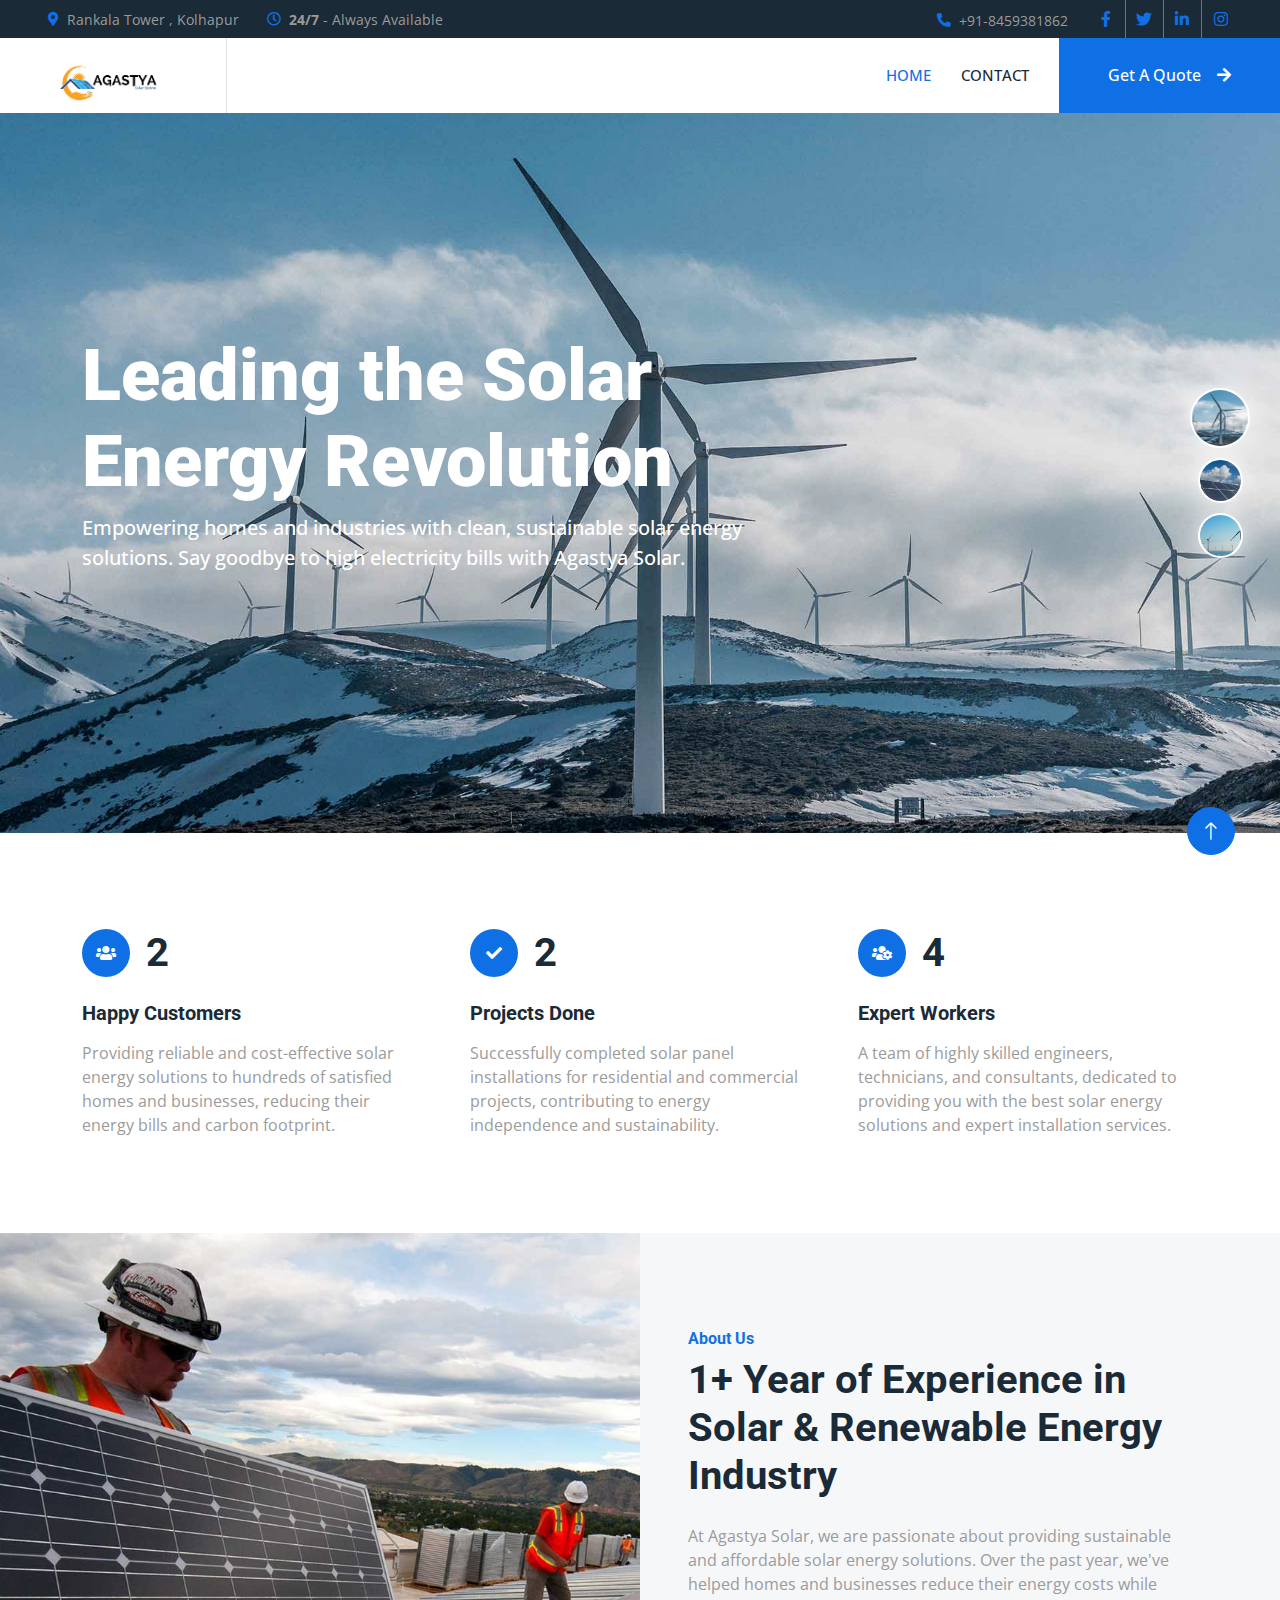
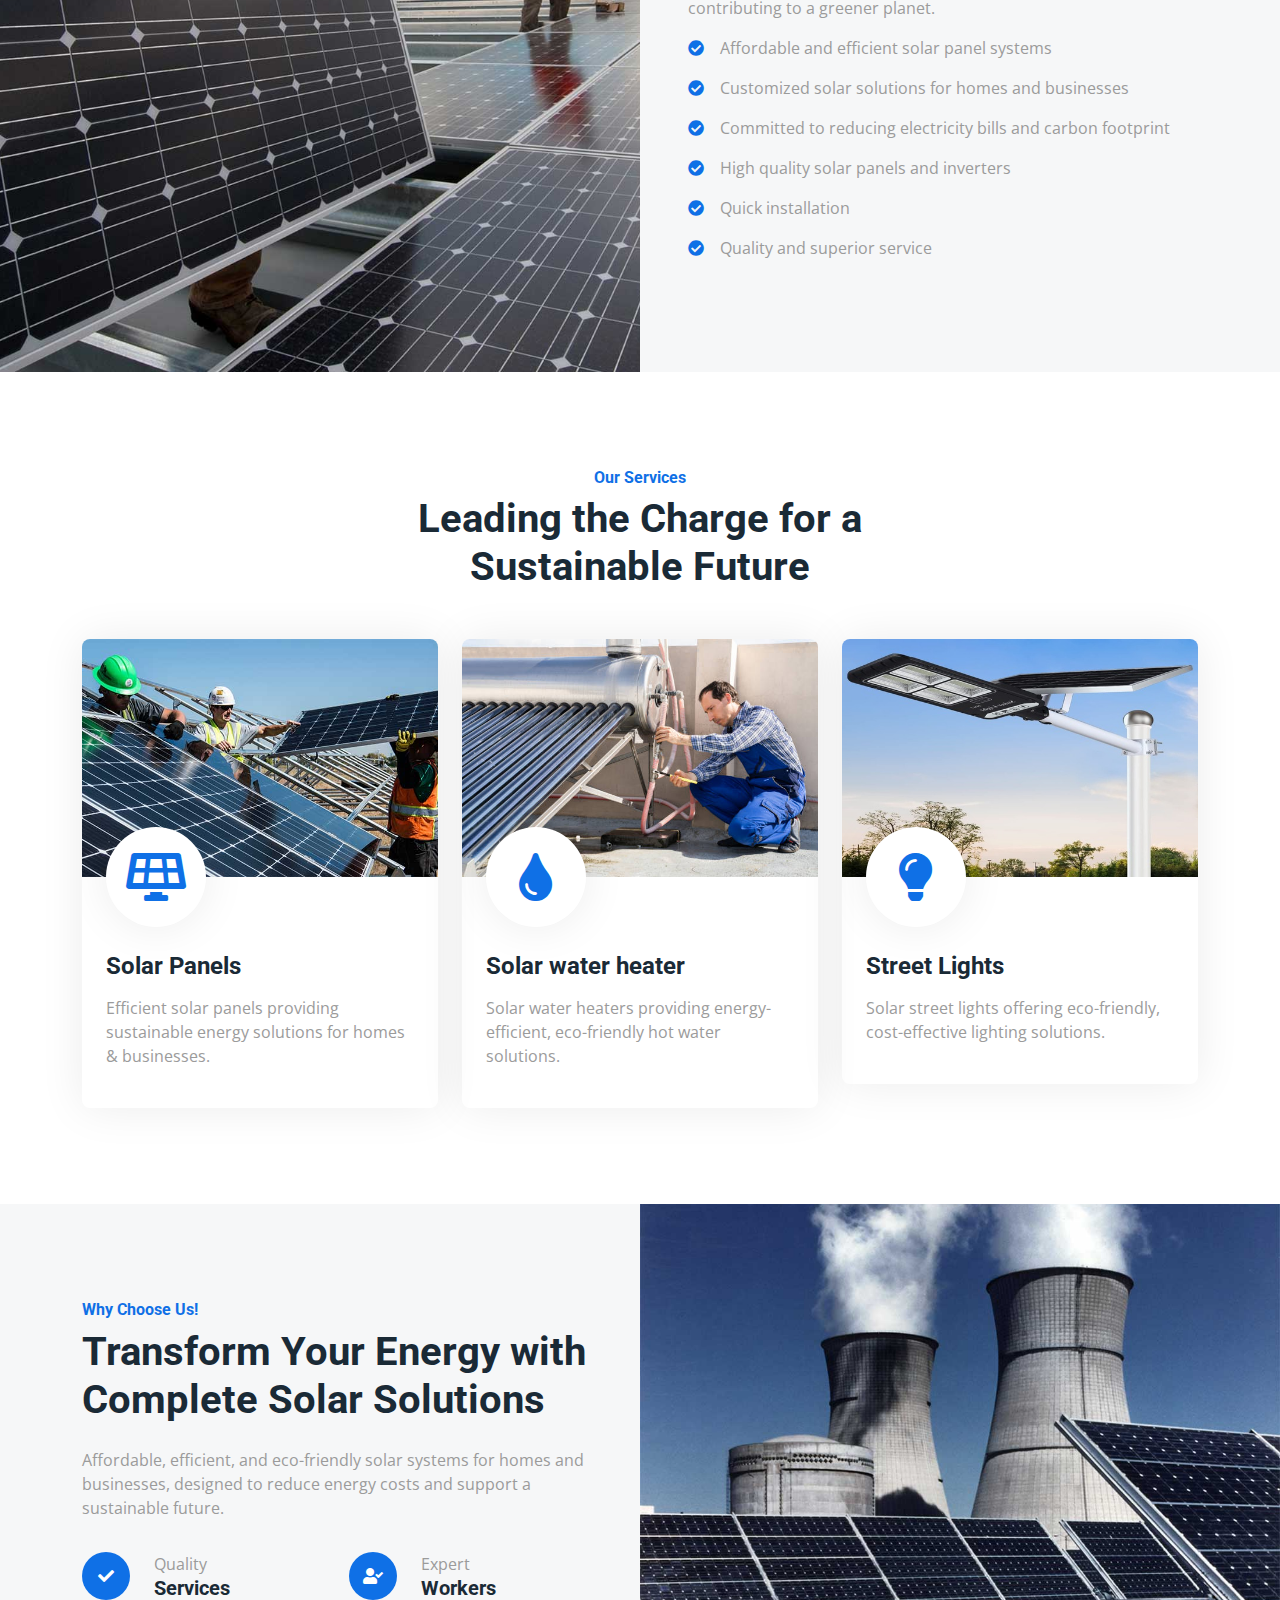
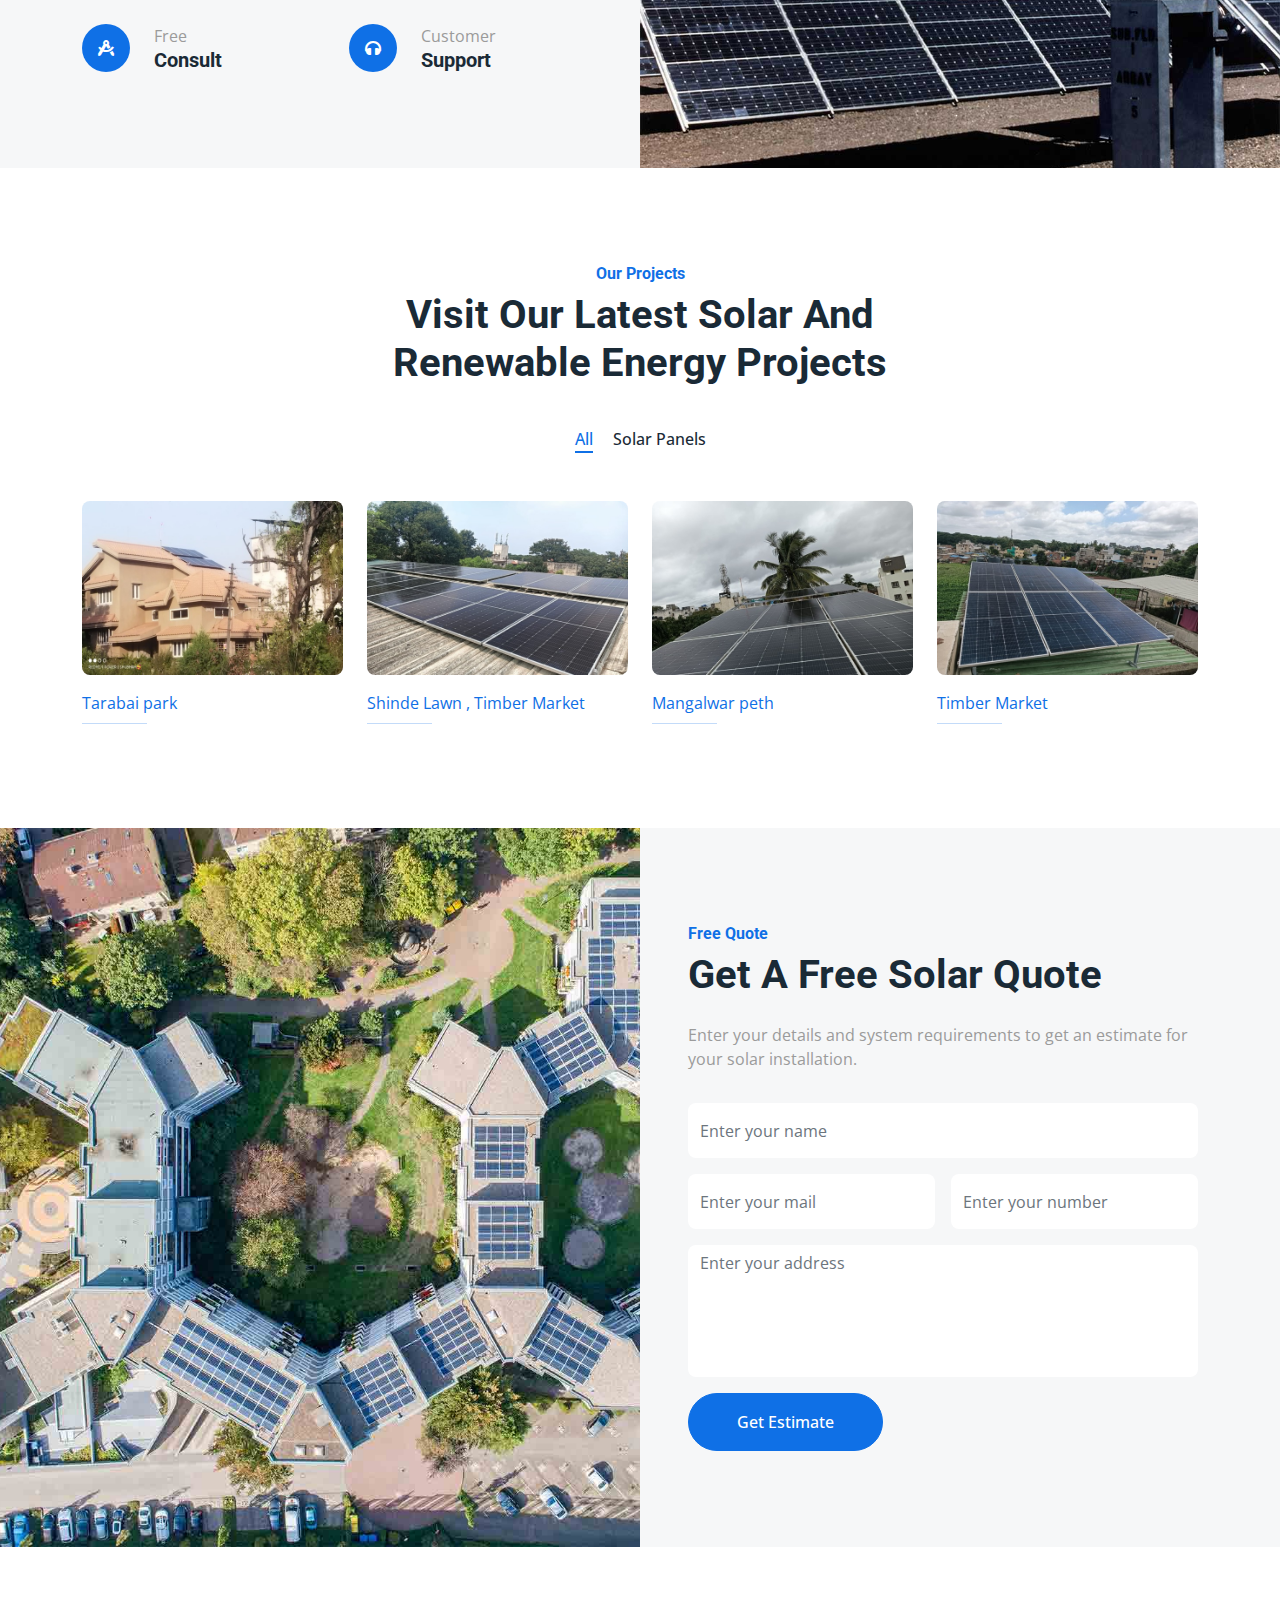
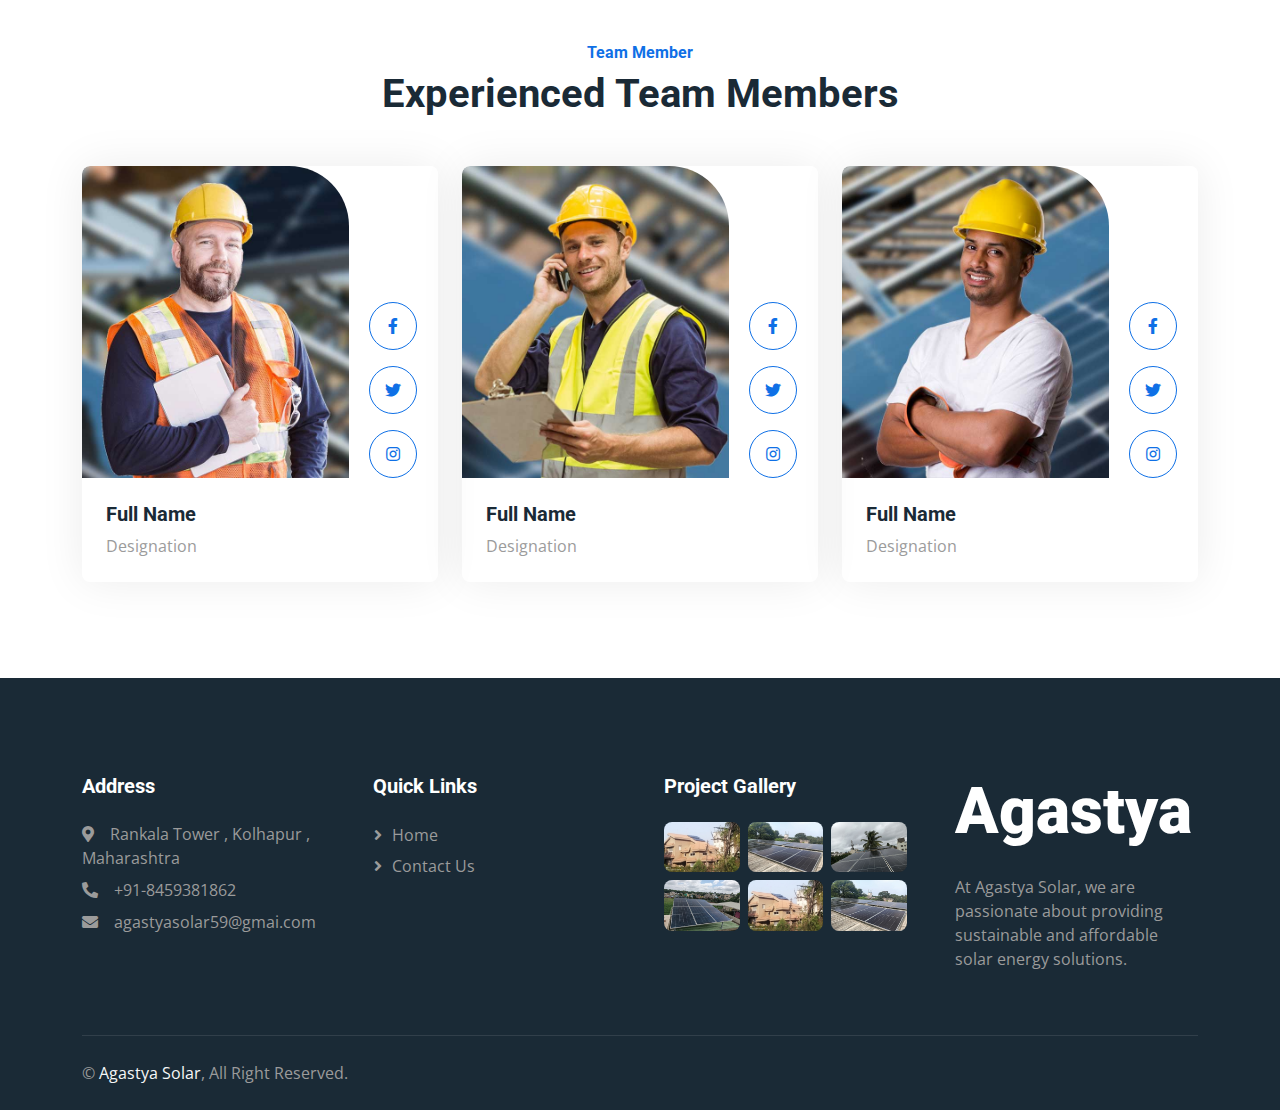
<file: index.html>
<!DOCTYPE html>
<html lang="en">

<head>
    <meta charset="utf-8">
    <title>Agastya Solar - Freedom from Increased Household and Industrial Electricity Bills</title>
    <meta content="width=device-width, initial-scale=1.0" name="viewport">
    <meta
        content="Agastya Solar provides affordable solar energy solutions to reduce household and industrial electricity bills, renewable energy, solar power installation, solar panel systems, clean energy, sustainable electricity solutions, solar energy savings, solar energy for businesses, residential solar, commercial solar systems, energy efficiency, solar energy for homes, green energy solutions, reduce electricity costs, solar energy company"
        name="keywords">
    <meta
        content="Agastya Solar is dedicated to offering innovative and sustainable solar energy solutions that help households and businesses save on rising electricity costs."
        name="description">

    <!-- Additional SEO Tags -->
    <meta name="author" content="Agastya Solar">
    <meta property="og:title"
        content="Agastya Solar - Freedom from Increased Household and Industrial Electricity Bills">
    <meta property="og:description"
        content="Agastya Solar is dedicated to offering innovative and sustainable solar energy solutions that help households and businesses save on rising electricity costs.">
    <meta property="og:type" content="website">
    <meta property="og:url" content="https://agastya-solar.vercel.app">
    <meta property="og:image" content="https://agastya-solar.vercel.app/img/logo.png">
    <meta property="og:image:width" content="1200">
    <meta property="og:image:height" content="630">

    <!-- Favicon -->
    <link href="./img/favicon.jpeg" rel="icon">

    <!-- Google Web Fonts -->
    <link rel="preconnect" href="https://fonts.googleapis.com">
    <link rel="preconnect" href="https://fonts.gstatic.com" crossorigin>
    <link
        href="https://fonts.googleapis.com/css2?family=Open+Sans:wght@400;500&family=Roboto:wght@500;700;900&display=swap"
        rel="stylesheet">

    <!-- Icon Font Stylesheet -->
    <link href="https://cdnjs.cloudflare.com/ajax/libs/font-awesome/5.10.0/css/all.min.css" rel="stylesheet">
    <link href="https://cdn.jsdelivr.net/npm/bootstrap-icons@1.4.1/font/bootstrap-icons.css" rel="stylesheet">

    <!-- Libraries Stylesheet -->
    <link href="lib/animate/animate.min.css" rel="stylesheet">
    <link href="lib/owlcarousel/assets/owl.carousel.min.css" rel="stylesheet">
    <link href="lib/lightbox/css/lightbox.min.css" rel="stylesheet">

    <!-- Customized Bootstrap Stylesheet -->
    <link href="css/bootstrap.min.css" rel="stylesheet">

    <!-- Template Stylesheet -->
    <link href="css/style.css" rel="stylesheet">

    <script src="https://code.jquery.com/jquery-3.4.1.min.js"></script>
    <script src="https://ajax.aspnetcdn.com/ajax/jquery.validate/1.11.1/jquery.validate.min.js"></script>
</head>

<body>
    <!-- Spinner Start -->
    <div id="spinner"
        class="show bg-white position-fixed translate-middle w-100 vh-100 top-50 start-50 d-flex align-items-center justify-content-center">
        <div class="spinner-border text-primary" style="width: 3rem; height: 3rem;" role="status">
            <span class="sr-only">Loading...</span>
        </div>
    </div>
    <!-- Spinner End -->


    <!-- Topbar Start -->
    <div class="container-fluid bg-dark p-0">
        <div class="row gx-0 d-none d-lg-flex">
            <div class="col-lg-7 px-5 text-start">
                <div class="h-100 d-inline-flex align-items-center me-4">
                    <small class="fa fa-map-marker-alt text-primary me-2"></small>
                    <small>Rankala Tower , Kolhapur</small>
                </div>
                <div class="h-100 d-inline-flex align-items-center">
                    <small class="far fa-clock text-primary me-2"></small>
                    <small class=""><strong>24/7</strong> - Always Available</small>
                </div>
            </div>
            <div class="col-lg-5 px-5 text-end">
                <div class="h-100 d-inline-flex align-items-center me-4">
                    <small class="fa fa-phone-alt text-primary me-2"></small>
                    <small>+91-8459381862</small>
                </div>
                <div class="h-100 d-inline-flex align-items-center mx-n2">
                    <a class="btn btn-square btn-link rounded-0 border-0 border-end border-secondary" href=""><i
                            class="fab fa-facebook-f"></i></a>
                    <a class="btn btn-square btn-link rounded-0 border-0 border-end border-secondary" href=""><i
                            class="fab fa-twitter"></i></a>
                    <a class="btn btn-square btn-link rounded-0 border-0 border-end border-secondary" href=""><i
                            class="fab fa-linkedin-in"></i></a>
                    <a class="btn btn-square btn-link rounded-0" href="https://www.instagram.com/agastya.solar/"><i
                            class="fab fa-instagram"></i></a>
                </div>
            </div>
        </div>
    </div>
    <!-- Topbar End -->


    <!-- Navbar Start -->
    <nav class="navbar navbar-expand-lg bg-white navbar-light sticky-top p-0">
        <a href="index.html" class="navbar-brand d-flex align-items-center border-end px-4 px-lg-5">
            <h2 class="m-0 text-primary"><img src="./img/logo.png" alt="logo" class="logo-img"></h2>
        </a>
        <button type="button" class="navbar-toggler me-4" data-bs-toggle="collapse" data-bs-target="#navbarCollapse">
            <span class="navbar-toggler-icon"></span>
        </button>
        <div class="collapse navbar-collapse" id="navbarCollapse">
            <div class="navbar-nav ms-auto p-4 p-lg-0">
                <a href="index.html" class="nav-item nav-link active">Home</a>
                <a href="contact.html" class="nav-item nav-link">Contact</a>
            </div>
            <a href="#quote-section" class="btn btn-primary rounded-0 py-4 px-lg-5 d-none d-lg-block">Get A Quote<i
                    class="fa fa-arrow-right ms-3"></i></a>
        </div>
    </nav>
    <!-- Navbar End -->


    <!-- Carousel Start -->
    <div class="container-fluid p-0 pb-5 ">
        <div class=" owl-carousel header-carousel position-relative">
            <div class="owl-carousel-item position-relative" data-dot="<img src='./img/carousel-1.jpg'>">
                <img class="img-fluid" src="./img/carousel-1.jpg" alt="">
                <div class="owl-carousel-inner">
                    <div class="container">
                        <div class="row justify-content-start">
                            <div class="col-10 col-lg-8">
                                <h1 class="display-2 text-white animated slideInDown">Leading the Solar Energy
                                    Revolution</h1>
                                <p class="fs-5 fw-medium text-white mb-4 pb-3">Empowering homes and industries with
                                    clean, sustainable solar energy solutions. Say goodbye to high electricity bills
                                    with Agastya Solar.</p>
                            </div>
                        </div>
                    </div>
                </div>
            </div>
            <div class="owl-carousel-item position-relative" data-dot="<img src='./img/carousel-2.jpg'>">
                <img class="img-fluid" src="./img/carousel-2.jpg" alt="">
                <div class="owl-carousel-inner">
                    <div class="container">
                        <div class="row justify-content-start">
                            <div class="col-10 col-lg-8">
                                <h1 class="display-2 text-white animated slideInDown">Harnessing the Power of the Sun
                                </h1>
                                <p class="fs-5 fw-medium text-white mb-4 pb-3">Reliable and cost-effective solar panel
                                    systems designed to provide you with long-term energy savings and environmental
                                    impact reduction.</p>
                            </div>
                        </div>
                    </div>
                </div>
            </div>
            <div class="owl-carousel-item position-relative" data-dot="<img src='./img/carousel-3.jpg'>">
                <img class="img-fluid" src="./img/carousel-3.jpg" alt="">
                <div class="owl-carousel-inner">
                    <div class="container">
                        <div class="row justify-content-start">
                            <div class="col-10 col-lg-8">
                                <h1 class="display-2 text-white animated slideInDown">Sustainable Energy for a Brighter
                                    Future</h1>
                                <p class="fs-5 fw-medium text-white mb-4 pb-3">Join the movement towards a greener
                                    planet by investing in solar energy systems that offer both environmental benefits
                                    and cost savings for your business or home.</p>
                            </div>
                        </div>
                    </div>
                </div>
            </div>
        </div>
    </div>
    <!-- Carousel End -->


    <!-- Feature Start -->
    <div class="container-xxl py-5">
        <div class="container">
            <div class="row g-5">
                <div class="col-md-6 col-lg-4 ">
                    <div class=" d-flex align-items-center mb-4">
                        <div class="btn-lg-square bg-primary rounded-circle me-3">
                            <i class="fa fa-users text-white"></i>
                        </div>
                        <h1 class="mb-0" data-toggle="counter-up">5</h1>
                    </div>
                    <h5 class="mb-3">Happy Customers</h5>
                    <span>Providing reliable and cost-effective solar energy solutions to hundreds of satisfied homes
                        and businesses, reducing their energy bills and carbon footprint.</span>
                </div>
                <div class="col-md-6 col-lg-4 ">
                    <div class=" d-flex align-items-center mb-4">
                        <div class="btn-lg-square bg-primary rounded-circle me-3">
                            <i class="fa fa-check text-white"></i>
                        </div>
                        <h1 class="mb-0" data-toggle="counter-up">5</h1>
                    </div>
                    <h5 class="mb-3">Projects Done</h5>
                    <span>Successfully completed solar panel installations for residential and commercial projects,
                        contributing to energy independence and sustainability.</span>
                </div>

                <div class="col-md-6 col-lg-4 ">
                    <div class="d-flex align-items-center mb-4">
                        <div class="btn-lg-square bg-primary rounded-circle me-3">
                            <i class="fa fa-users-cog text-white"></i>
                        </div>
                        <h1 class="mb-0" data-toggle="counter-up">10</h1>
                    </div>
                    <h5 class="mb-3">Expert Workers</h5>
                    <span>A team of highly skilled engineers, technicians, and consultants, dedicated to providing you
                        with the best solar energy solutions and expert installation services.</span>
                </div>
            </div>
        </div>
    </div>
    <!-- Feature Start -->


    <!-- About Start -->
    <div class="container-fluid bg-light overflow-hidden my-5 px-lg-0">
        <div class="container about px-lg-0">
            <div class="row g-0 mx-lg-0">
                <div class="col-lg-6 ps-lg-0 " style="min-height: 400px;">
                    <div class="position-relative h-100">
                        <img class="position-absolute img-fluid w-100 h-100" src="./img/about.jpg"
                            style="object-fit: cover;" alt="">
                    </div>
                </div>
                <div class="col-lg-6 about-text py-5 ">
                    <div class="p-lg-5 pe-lg-0">
                        <h6 class="text-primary">About Us</h6>
                        <h1 class="mb-4">1+ Year of Experience in Solar & Renewable Energy Industry</h1>
                        <p>At Agastya Solar, we are passionate about providing sustainable and affordable solar energy
                            solutions. Over the past year, we've helped homes and businesses reduce their energy costs
                            while contributing to a greener planet.</p>
                        <p><i class="fa fa-check-circle text-primary me-3"></i>Affordable and efficient solar panel
                            systems</p>
                        <p><i class="fa fa-check-circle text-primary me-3"></i>Customized solar solutions for homes and
                            businesses</p>
                        <p><i class="fa fa-check-circle text-primary me-3"></i>Committed to reducing electricity bills
                            and carbon footprint</p>
                        <p><i class="fa fa-check-circle text-primary me-3"></i>High quality solar panels and inverters
                        </p>
                        <p><i class="fa fa-check-circle text-primary me-3"></i>Quick installation</p>
                        <p><i class="fa fa-check-circle text-primary me-3"></i>Quality and superior service</p>
                    </div>
                </div>

            </div>
        </div>
    </div>
    <!-- About End -->


    <!-- Service Start -->
    <div class="container-xxl py-5">
        <div class="container">
            <div class="text-center mx-auto mb-5 " style="max-width: 600px;">
                <h6 class="text-primary">Our Services</h6>
                <h1 class="mb-4">Leading the Charge for a Sustainable Future</h1>
            </div>
            <div class="row g-4">
                <div class="col-md-6 col-lg-4 ">
                    <div class="service-item rounded overflow-hidden">
                        <img class="img-fluid" src="./img/img-600x400-4.jpg" alt="">
                        <div class="position-relative p-4 pt-0">
                            <div class="service-icon">
                                <i class="fa fa-solar-panel fa-3x"></i>
                            </div>
                            <h4 class="mb-3">Solar Panels</h4>
                            <p>Efficient solar panels providing sustainable energy solutions for homes & businesses.</p>
                        </div>
                    </div>
                </div>
                <div class="col-md-6 col-lg-4 ">
                    <div class="service-item rounded overflow-hidden">
                        <img class="img-fluid" src="./img/water-heater.jpg" alt="">
                        <div class="position-relative p-4 pt-0">
                            <div class="service-icon">
                                <i class="fa fa-tint fa-3x"></i>
                            </div>
                            <h4 class="mb-3">Solar water heater</h4>
                            <p>Solar water heaters providing energy-efficient, eco-friendly hot water solutions.</p>
                        </div>
                    </div>
                </div>
                <div class="col-md-6 col-lg-4 ">
                    <div class="service-item rounded overflow-hidden">
                        <img class="img-fluid" src="./img/solar_light.jpg" alt="">
                        <div class="position-relative p-4 pt-0">
                            <div class="service-icon">
                                <i class="fa fa-lightbulb fa-3x"></i>
                            </div>
                            <h4 class="mb-3">Street Lights</h4>
                            <p>Solar street lights offering eco-friendly, cost-effective lighting solutions.</p>
                        </div>
                    </div>
                </div>
            </div>
        </div>
    </div>
    <!-- Service End -->


    <!-- Feature Start -->
    <div class="container-fluid bg-light overflow-hidden my-5 px-lg-0">
        <div class="container feature px-lg-0">
            <div class="row g-0 mx-lg-0">
                <div class="col-lg-6 feature-text py-5 ">
                    <div class="p-lg-5 ps-lg-0">
                        <h6 class="text-primary">Why Choose Us!</h6>
                        <h1 class="mb-4">Transform Your Energy with Complete Solar Solutions</h1>
                        <p class="mb-4 pb-2">Affordable, efficient, and eco-friendly solar systems for homes and
                            businesses, designed to reduce energy costs and support a sustainable future.</p>
                        <div class="row g-4">
                            <div class="col-6">
                                <div class="d-flex align-items-center">
                                    <div class="btn-lg-square bg-primary rounded-circle">
                                        <i class="fa fa-check text-white"></i>
                                    </div>
                                    <div class="ms-4">
                                        <p class="mb-0">Quality</p>
                                        <h5 class="mb-0">Services</h5>
                                    </div>
                                </div>
                            </div>
                            <div class="col-6">
                                <div class="d-flex align-items-center">
                                    <div class="btn-lg-square bg-primary rounded-circle">
                                        <i class="fa fa-user-check text-white"></i>
                                    </div>
                                    <div class="ms-4">
                                        <p class="mb-0">Expert</p>
                                        <h5 class="mb-0">Workers</h5>
                                    </div>
                                </div>
                            </div>
                            <div class="col-6">
                                <div class="d-flex align-items-center">
                                    <div class="btn-lg-square bg-primary rounded-circle">
                                        <i class="fa fa-drafting-compass text-white"></i>
                                    </div>
                                    <div class="ms-4">
                                        <p class="mb-0">Free</p>
                                        <h5 class="mb-0">Consult</h5>
                                    </div>
                                </div>
                            </div>
                            <div class="col-6">
                                <div class="d-flex align-items-center">
                                    <div class="btn-lg-square bg-primary rounded-circle">
                                        <i class="fa fa-headphones text-white"></i>
                                    </div>
                                    <div class="ms-4">
                                        <p class="mb-0">Customer</p>
                                        <h5 class="mb-0">Support</h5>
                                    </div>
                                </div>
                            </div>
                        </div>
                    </div>
                </div>
                <div class="col-lg-6 pe-lg-0 " style="min-height: 400px;">
                    <div class="position-relative h-100">
                        <img class="position-absolute img-fluid w-100 h-100" src="./img/feature.jpg"
                            style="object-fit: cover;" alt="">
                    </div>
                </div>
            </div>
        </div>
    </div>
    <!-- Feature End -->


    <!-- Projects Start -->
    <div class="container-xxl py-5">
        <div class="container">
            <div class="text-center mx-auto mb-5 " style="max-width: 600px;">
                <h6 class="text-primary">Our Projects</h6>
                <h1 class="mb-4">Visit Our Latest Solar And Renewable Energy Projects</h1>
            </div>
            <div class="row mt-n2 ">
                <div class="col-12 text-center">
                    <ul class="list-inline mb-5" id="portfolio-flters">
                        <li class="mx-2 active" data-filter="*">All</li>
                        <li class="mx-2" data-filter=".first">Solar Panels</li>
                        <!-- <li class="mx-2" data-filter=".second">Wind Turbines</li>
                        <li class="mx-2" data-filter=".third">Hydropower Plants</li> -->
                    </ul>
                </div>
            </div>
            <div class="row g-4 portfolio-container">
                <div class="col-lg-3 col-md-6 portfolio-item first">
                    <div class="portfolio-img rounded overflow-hidden">
                        <img class="img-fluid" src="./img/projects/project1.jpg" alt="">
                        <div class="portfolio-btn">
                            <a class="btn btn-lg-square btn-outline-light rounded-circle mx-1"
                                href="./img/projects/project1.jpg" data-lightbox="portfolio"><i
                                    class="fa fa-eye"></i></a>

                        </div>
                    </div>
                    <div class="pt-3">
                        <p class="text-primary mb-0">Tarabai park</p>
                        <hr class="text-primary w-25 my-2">
                    </div>
                </div>
                <div class="col-lg-3 col-md-6 portfolio-item first">
                    <div class="portfolio-img rounded overflow-hidden">
                        <img class="img-fluid" src="./img/projects/project2.jpg" alt="">
                        <div class="portfolio-btn">
                            <a class="btn btn-lg-square btn-outline-light rounded-circle mx-1"
                                href="./img/projects/project2.jpg" data-lightbox="portfolio"><i
                                    class="fa fa-eye"></i></a>

                        </div>
                    </div>
                    <div class="pt-3">
                        <p class="text-primary mb-0">Shinde Lawn , Timber Market</p>
                        <hr class="text-primary w-25 my-2">
                    </div>
                </div>
                <div class="col-lg-3 col-md-6 portfolio-item first">
                    <div class="portfolio-img rounded overflow-hidden">
                        <img class="img-fluid" src="./img/projects/project3.jpg" alt="">
                        <div class="portfolio-btn">
                            <a class="btn btn-lg-square btn-outline-light rounded-circle mx-1"
                                href="./img/projects/project3.jpg" data-lightbox="portfolio"><i
                                    class="fa fa-eye"></i></a>

                        </div>
                    </div>
                    <div class="pt-3">
                        <p class="text-primary mb-0">Mangalwar peth</p>
                        <hr class="text-primary w-25 my-2">
                    </div>
                </div>
                <div class="col-lg-3 col-md-6 portfolio-item first">
                    <div class="portfolio-img rounded overflow-hidden">
                        <img class="img-fluid" src="./img/projects/project4.jpg" alt="">
                        <div class="portfolio-btn">
                            <a class="btn btn-lg-square btn-outline-light rounded-circle mx-1"
                                href="./img/projects/project4.jpg" data-lightbox="portfolio"><i
                                    class="fa fa-eye"></i></a>

                        </div>
                    </div>
                    <div class="pt-3">
                        <p class="text-primary mb-0">Timber Market</p>
                        <hr class="text-primary w-25 my-2">
                    </div>
                </div>
            </div>
        </div>
    </div>
    <!-- Projects End -->


    <!-- Quote Start -->
    <div class="container-fluid bg-light overflow-hidden my-5 px-lg-0" id="quote-section">
        <div class="container quote px-lg-0">
            <div class="row g-0 mx-lg-0">
                <div class="col-lg-6 ps-lg-0" style="min-height: 400px;">
                    <div class="position-relative h-100">
                        <img class="position-absolute img-fluid w-100 h-100" src="./img/quote.jpg"
                            style="object-fit: cover;" alt="">
                    </div>
                </div>
                <div class="col-lg-6 quote-text py-5">
                    <div class="p-lg-5 pe-lg-0">
                        <h6 class="text-primary">Free Quote</h6>
                        <h1 class="mb-4">Get A Free Solar Quote</h1>
                        <p class="mb-4 pb-2">Enter your details and system requirements to get an estimate for your
                            solar installation.</p>
                        <form id="estimateForm" action="https://formspree.io/f/mrbbobab" method="POST">
                            <div class="row g-3">
                                <!-- Name -->
                                <div class="col-12 col-sm-12">
                                    <input type="text" class="form-control border-0" name="Name"
                                        placeholder="Enter your name" style="height: 55px;" required>
                                </div>
                                <!-- Mail -->
                                <div class="col-12 col-sm-6">
                                    <input type="email" class="form-control border-0" name="Mail"
                                        placeholder="Enter your mail" style="height: 55px;" required>
                                </div>
                                <!-- Number -->
                                <div class="col-12 col-sm-6">
                                    <input type="text" class="form-control border-0" name="Number"
                                        placeholder="Enter your number" style="height: 55px;" required>
                                </div>
                                <!-- Address -->
                                <div class="col-12 col-sm-12">
                                    <textarea class="form-control border-0" rows="5" placeholder="Enter your address"
                                        name="Address" style="resize: none;" required></textarea>
                                </div>
                                <div class="col-12">
                                    <button class="btn btn-primary rounded-pill py-3 px-5" type="submit">Get
                                        Estimate</button>
                                </div>
                            </div>
                        </form>
                    </div>
                </div>
            </div>
        </div>
    </div>
    <!-- Quote End -->


    <!-- Team Start -->
    <div class="container-xxl py-5">
        <div class="container">
            <div class="text-center mx-auto mb-5 " style="max-width: 600px;">
                <h6 class="text-primary">Team Member</h6>
                <h1 class="mb-4">Experienced Team Members</h1>
            </div>
            <div class="row g-4">
                <div class="col-lg-4 col-md-6 ">
                    <div class="team-item rounded overflow-hidden">
                        <div class="d-flex">
                            <img class="img-fluid w-75" src="./img/team-1.jpg" alt="">
                            <div class="team-social w-25">
                                <a class="btn btn-lg-square btn-outline-primary rounded-circle mt-3" href=""><i
                                        class="fab fa-facebook-f"></i></a>
                                <a class="btn btn-lg-square btn-outline-primary rounded-circle mt-3" href=""><i
                                        class="fab fa-twitter"></i></a>
                                <a class="btn btn-lg-square btn-outline-primary rounded-circle mt-3" href=""><i
                                        class="fab fa-instagram"></i></a>
                            </div>
                        </div>
                        <div class="p-4">
                            <h5>Full Name</h5>
                            <span>Designation</span>
                        </div>
                    </div>
                </div>
                <div class="col-lg-4 col-md-6 ">
                    <div class="team-item rounded overflow-hidden">
                        <div class="d-flex">
                            <img class="img-fluid w-75" src="./img/team-2.jpg" alt="">
                            <div class="team-social w-25">
                                <a class="btn btn-lg-square btn-outline-primary rounded-circle mt-3" href=""><i
                                        class="fab fa-facebook-f"></i></a>
                                <a class="btn btn-lg-square btn-outline-primary rounded-circle mt-3" href=""><i
                                        class="fab fa-twitter"></i></a>
                                <a class="btn btn-lg-square btn-outline-primary rounded-circle mt-3" href=""><i
                                        class="fab fa-instagram"></i></a>
                            </div>
                        </div>
                        <div class="p-4">
                            <h5>Full Name</h5>
                            <span>Designation</span>
                        </div>
                    </div>
                </div>
                <div class="col-lg-4 col-md-6 ">
                    <div class="team-item rounded overflow-hidden">
                        <div class="d-flex">
                            <img class="img-fluid w-75" src="./img/team-3.jpg" alt="">
                            <div class="team-social w-25">
                                <a class="btn btn-lg-square btn-outline-primary rounded-circle mt-3" href=""><i
                                        class="fab fa-facebook-f"></i></a>
                                <a class="btn btn-lg-square btn-outline-primary rounded-circle mt-3" href=""><i
                                        class="fab fa-twitter"></i></a>
                                <a class="btn btn-lg-square btn-outline-primary rounded-circle mt-3" href=""><i
                                        class="fab fa-instagram"></i></a>
                            </div>
                        </div>
                        <div class="p-4">
                            <h5>Full Name</h5>
                            <span>Designation</span>
                        </div>
                    </div>
                </div>
            </div>
        </div>
    </div>
    <!-- Team End -->


    <!-- Testimonial Start -->
    <!-- <div class="container-xxl py-5">
        <div class="container">
            <div class="text-center mx-auto mb-5 wow fadeInUp" data-wow-delay="0.1s" style="max-width: 600px;">
                <h6 class="text-primary">Testimonial</h6>
                <h1 class="mb-4">What Our Clients Say!</h1>
            </div>
            <div class="owl-carousel testimonial-carousel wow fadeInUp" data-wow-delay="0.1s">
                <div class="testimonial-item text-center">
                    <div class="testimonial-img position-relative">
                        <img class="img-fluid rounded-circle mx-auto mb-5" src="img/testimonial-1.jpg">
                        <div class="btn-square bg-primary rounded-circle">
                            <i class="fa fa-quote-left text-white"></i>
                        </div>
                    </div>
                    <div class="testimonial-text text-center rounded p-4">
                        <p>Clita clita tempor justo dolor ipsum amet kasd amet duo justo duo duo labore sed sed. Magna
                            ut diam sit et amet stet eos sed clita erat magna elitr erat sit sit erat at rebum justo sea
                            clita.</p>
                        <h5 class="mb-1">Client Name</h5>
                        <span class="fst-italic">Profession</span>
                    </div>
                </div>
                <div class="testimonial-item text-center">
                    <div class="testimonial-img position-relative">
                        <img class="img-fluid rounded-circle mx-auto mb-5" src="img/testimonial-2.jpg">
                        <div class="btn-square bg-primary rounded-circle">
                            <i class="fa fa-quote-left text-white"></i>
                        </div>
                    </div>
                    <div class="testimonial-text text-center rounded p-4">
                        <p>Clita clita tempor justo dolor ipsum amet kasd amet duo justo duo duo labore sed sed. Magna
                            ut diam sit et amet stet eos sed clita erat magna elitr erat sit sit erat at rebum justo sea
                            clita.</p>
                        <h5 class="mb-1">Client Name</h5>
                        <span class="fst-italic">Profession</span>
                    </div>
                </div>
                <div class="testimonial-item text-center">
                    <div class="testimonial-img position-relative">
                        <img class="img-fluid rounded-circle mx-auto mb-5" src="img/testimonial-3.jpg">
                        <div class="btn-square bg-primary rounded-circle">
                            <i class="fa fa-quote-left text-white"></i>
                        </div>
                    </div>
                    <div class="testimonial-text text-center rounded p-4">
                        <p>Clita clita tempor justo dolor ipsum amet kasd amet duo justo duo duo labore sed sed. Magna
                            ut diam sit et amet stet eos sed clita erat magna elitr erat sit sit erat at rebum justo sea
                            clita.</p>
                        <h5 class="mb-1">Client Name</h5>
                        <span class="fst-italic">Profession</span>
                    </div>
                </div>
            </div>
        </div>
    </div> -->
    <!-- Testimonial End -->


    <!-- Footer Start -->
    <div class="container-fluid bg-dark text-body footer mt-5 pt-5 ">
        <div class="container py-5">
            <div class="row g-5">
                <div class="col-lg-3 col-md-6">
                    <h5 class="text-white mb-4">Address</h5>
                    <p class="mb-2"><i class="fa fa-map-marker-alt me-3"></i>Rankala Tower , Kolhapur , Maharashtra</p>
                    <p class="mb-2"><i class="fa fa-phone-alt me-3"></i>+91-8459381862</p>
                    <p class="mb-2"><i class="fa fa-envelope me-3"></i>agastyasolar59@gmai.com</p>
                </div>
                <div class="col-lg-3 col-md-6">
                    <h5 class="text-white mb-4">Quick Links</h5>
                    <a class="btn btn-link" href="/index.html">Home</a>
                    <a class="btn btn-link" href="/contact.html">Contact Us</a>

                </div>
                <div class="col-lg-3 col-md-6">
                    <h5 class="text-white mb-4">Project Gallery</h5>
                    <div class="row g-2">
                        <div class="col-4">
                            <img class="img-fluid rounded" src="./img/projects/project1.jpg" alt="">
                        </div>
                        <div class="col-4">
                            <img class="img-fluid rounded" src="./img/projects/project2.jpg" alt="">
                        </div>
                        <div class="col-4">
                            <img class="img-fluid rounded" src="./img/projects/project3.jpg" alt="">
                        </div>
                        <div class="col-4">
                            <img class="img-fluid rounded" src="./img/projects/project4.jpg" alt="">
                        </div>
                        <div class="col-4">
                            <img class="img-fluid rounded" src="./img/projects/project1.jpg" alt="">
                        </div>
                        <div class="col-4">
                            <img class="img-fluid rounded" src="./img/projects/project2.jpg" alt="">
                        </div>
                    </div>
                </div>
                <div class="col-lg-3 col-md-6">
                    <h5 class="text-white mb-4 display-3">Agastya</h5>
                    <p>At Agastya Solar, we are passionate about providing sustainable and affordable solar energy
                        solutions. </p>
                </div>
            </div>
        </div>
        <div class="container">
            <div class="copyright">
                <div class="row">
                    <div class="col-md-6 text-center text-md-start mb-3 mb-md-0">
                        &copy; <a href="#">Agastya Solar</a>, All Right Reserved.
                    </div>
                    <div class="col-md-6 text-center text-md-end">
                        <!--/*** This template is free as long as you keep the footer author’s credit link/attribution link/backlink. If you'd like to use the template without the footer author’s credit link/attribution link/backlink, you can purchase the Credit Removal License from "https://htmlcodex.com/credit-removal". Thank you for your support. ***/-->

                    </div>
                </div>
            </div>
        </div>
    </div>
    <!-- Footer End -->


    <!-- Back to Top -->
    <a href="#" class="btn btn-lg btn-primary btn-lg-square rounded-circle back-to-top"><i
            class="bi bi-arrow-up"></i></a>


    <!-- JavaScript Libraries -->
    <script src="https://cdn.jsdelivr.net/npm/bootstrap@5.0.0/dist/js/bootstrap.bundle.min.js"></script>
    <script src="lib/wow/wow.min.js"></script>
    <script src="lib/easing/easing.min.js"></script>
    <script src="lib/waypoints/waypoints.min.js"></script>
    <script src="lib/counterup/counterup.min.js"></script>
    <script src="lib/owlcarousel/owl.carousel.min.js"></script>
    <script src="lib/isotope/isotope.pkgd.min.js"></script>
    <script src="lib/lightbox/js/lightbox.min.js"></script>

    <!-- Template Javascript -->
    <script src="js/main.js"></script>
    <script>
        $(document).ready(function () {
            $("#estimateForm").validate({
                rules: {
                    Name: {
                        required: true,
                        minlength: 3
                    },
                    Mail: {
                        required: true,
                        email: true
                    },
                    Number: {
                        required: true,
                        digits: true,
                        minlength: 10,
                        maxlength: 15
                    },
                    Address: {
                        required: true,
                        minlength: 10
                    }
                },
                messages: {
                    Name: {
                        required: "Please enter your name",
                        minlength: "Name must be at least 3 characters long"
                    },
                    Mail: {
                        required: "Please enter your email",
                        email: "Please enter a valid email address"
                    },
                    Number: {
                        required: "Please enter your phone number",
                        digits: "Please enter only numbers",
                        minlength: "Number must be at least 10 digits",
                        maxlength: "Number must not exceed 15 digits"
                    },
                    Address: {
                        required: "Please enter your address",
                        minlength: "Address must be at least 10 characters long"
                    }
                },
                errorPlacement: function (error, element) {
                    error.insertAfter(element);
                },
                submitHandler: function (form) {
                    form.submit();
                    $("#estimateForm")[0].reset();
                }
            });
        });
    </script>
</body>

</html>
</file>
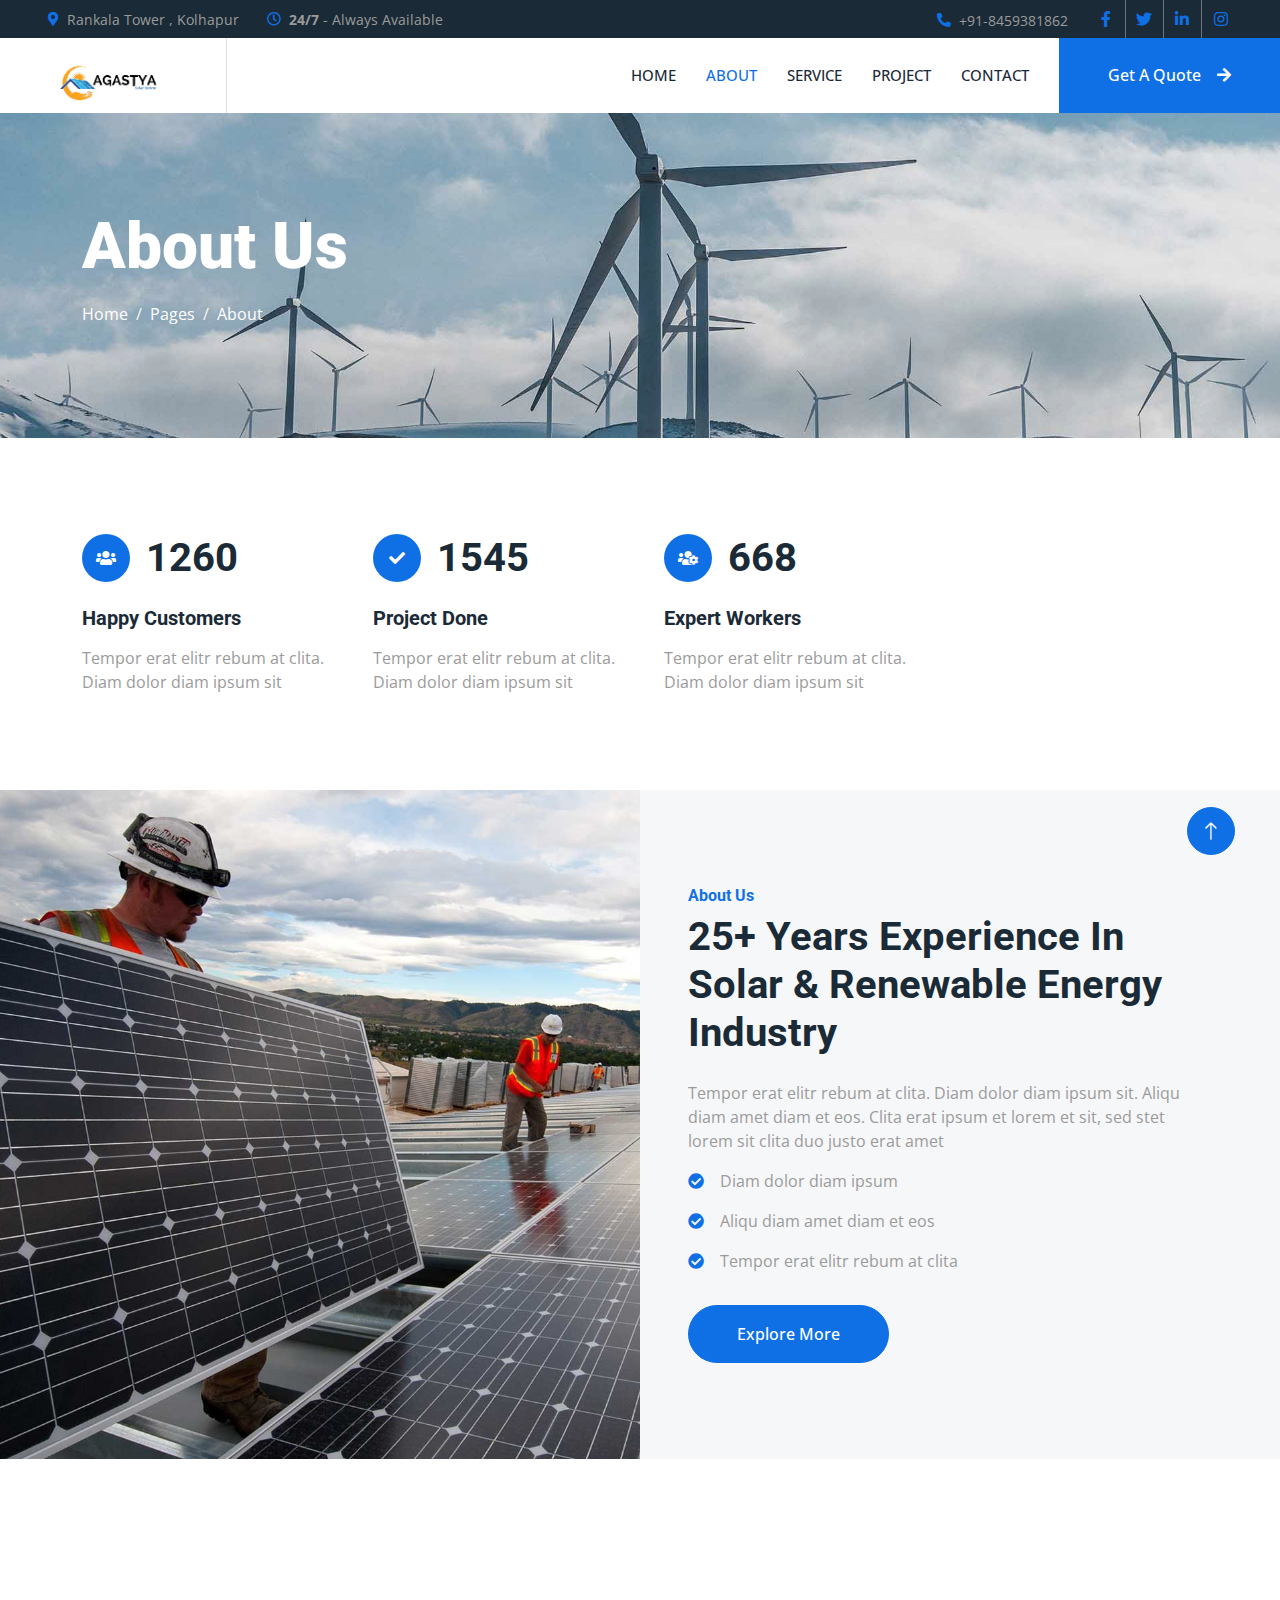
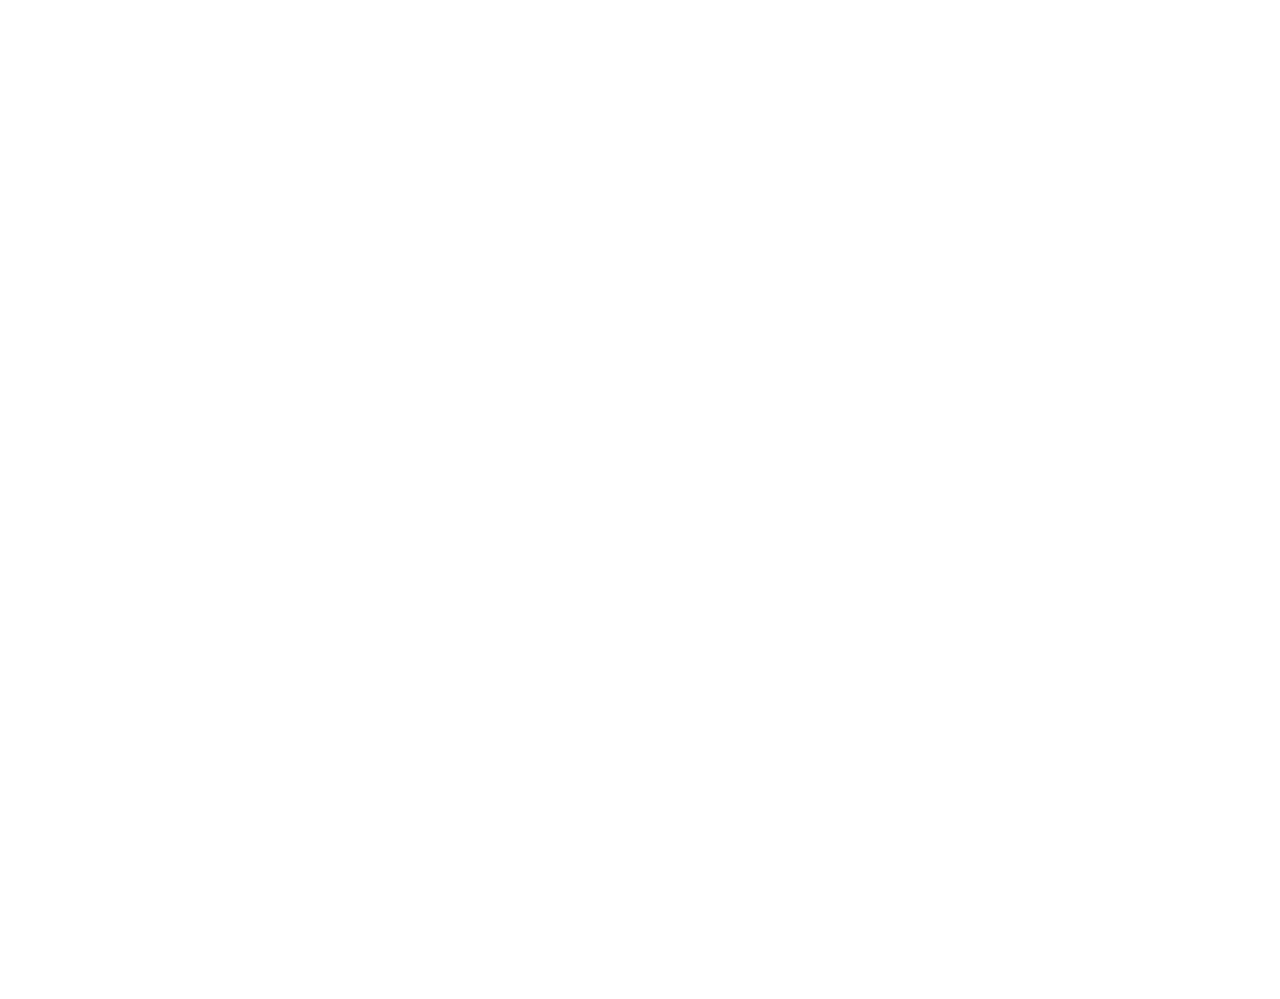
<file: about.html>
<!DOCTYPE html>
<html lang="en">

<head>
    <meta charset="utf-8">
    <title>Agastya Solar - Freedom from Increased Household and Industrial Electricity Bills</title>
    <meta content="width=device-width, initial-scale=1.0" name="viewport">
    <meta
        content="Agastya Solar provides affordable solar energy solutions to reduce household and industrial electricity bills, renewable energy, solar power installation, solar panel systems, clean energy, sustainable electricity solutions, solar energy savings, solar energy for businesses, residential solar, commercial solar systems, energy efficiency, solar energy for homes, green energy solutions, reduce electricity costs, solar energy company"
        name="keywords">

    <meta
        content="Agastya Solar is dedicated to offering innovative and sustainable solar energy solutions that help households and businesses save on rising electricity costs."
        name="description">

    <!-- Meta Image -->
    <meta property="og:image" content="https://yourwebsite.com/images/og-image.jpg">

    <!-- Favicon -->
    <link href="./img/favicon.jpeg" rel="icon">

    <!-- Google Web Fonts -->
    <link rel="preconnect" href="https://fonts.googleapis.com">
    <link rel="preconnect" href="https://fonts.gstatic.com" crossorigin>
    <link
        href="https://fonts.googleapis.com/css2?family=Open+Sans:wght@400;500&family=Roboto:wght@500;700;900&display=swap"
        rel="stylesheet">

    <!-- Icon Font Stylesheet -->
    <link href="https://cdnjs.cloudflare.com/ajax/libs/font-awesome/5.10.0/css/all.min.css" rel="stylesheet">
    <link href="https://cdn.jsdelivr.net/npm/bootstrap-icons@1.4.1/font/bootstrap-icons.css" rel="stylesheet">

    <!-- Libraries Stylesheet -->
    <link href="lib/animate/animate.min.css" rel="stylesheet">
    <link href="lib/owlcarousel/assets/owl.carousel.min.css" rel="stylesheet">
    <link href="lib/lightbox/css/lightbox.min.css" rel="stylesheet">

    <!-- Customized Bootstrap Stylesheet -->
    <link href="css/bootstrap.min.css" rel="stylesheet">

    <!-- Template Stylesheet -->
    <link href="css/style.css" rel="stylesheet">
</head>

<body>
    <!-- Spinner Start -->
    <div id="spinner"
        class="show bg-white position-fixed translate-middle w-100 vh-100 top-50 start-50 d-flex align-items-center justify-content-center">
        <div class="spinner-border text-primary" style="width: 3rem; height: 3rem;" role="status">
            <span class="sr-only">Loading...</span>
        </div>
    </div>
    <!-- Spinner End -->


    <!-- Topbar Start -->
    <div class="container-fluid bg-dark p-0">
        <div class="row gx-0 d-none d-lg-flex">
            <div class="col-lg-7 px-5 text-start">
                <div class="h-100 d-inline-flex align-items-center me-4">
                    <small class="fa fa-map-marker-alt text-primary me-2"></small>
                    <small>Rankala Tower , Kolhapur</small>
                </div>
                <div class="h-100 d-inline-flex align-items-center">
                    <small class="far fa-clock text-primary me-2"></small>
                    <small class=""><strong>24/7</strong> - Always Available</small>
                </div>
            </div>
            <div class="col-lg-5 px-5 text-end">
                <div class="h-100 d-inline-flex align-items-center me-4">
                    <small class="fa fa-phone-alt text-primary me-2"></small>
                    <small>+91-8459381862</small>
                </div>
                <div class="h-100 d-inline-flex align-items-center mx-n2">
                    <a class="btn btn-square btn-link rounded-0 border-0 border-end border-secondary" href=""><i
                            class="fab fa-facebook-f"></i></a>
                    <a class="btn btn-square btn-link rounded-0 border-0 border-end border-secondary" href=""><i
                            class="fab fa-twitter"></i></a>
                    <a class="btn btn-square btn-link rounded-0 border-0 border-end border-secondary" href=""><i
                            class="fab fa-linkedin-in"></i></a>
                    <a class="btn btn-square btn-link rounded-0" href="https://www.instagram.com/agastya.solar/"><i
                            class="fab fa-instagram"></i></a>
                </div>
            </div>
        </div>
    </div>
    <!-- Topbar End -->


    <!-- Navbar Start -->
    <nav class="navbar navbar-expand-lg bg-white navbar-light sticky-top p-0">
        <a href="index.html" class="navbar-brand d-flex align-items-center border-end px-4 px-lg-5">
            <h2 class="m-0 text-primary"><img src="./img/logo.png" alt="logo" class="logo-img"></h2>
        </a>
        <button type="button" class="navbar-toggler me-4" data-bs-toggle="collapse" data-bs-target="#navbarCollapse">
            <span class="navbar-toggler-icon"></span>
        </button>
        <div class="collapse navbar-collapse" id="navbarCollapse">
            <div class="navbar-nav ms-auto p-4 p-lg-0">
                <a href="index.html" class="nav-item nav-link">Home</a>
                <a href="about.html" class="nav-item nav-link active">About</a>
                <a href="service.html" class="nav-item nav-link">Service</a>
                <a href="project.html" class="nav-item nav-link">Project</a>
                <a href="contact.html" class="nav-item nav-link">Contact</a>
            </div>
            <a href="" class="btn btn-primary rounded-0 py-4 px-lg-5 d-none d-lg-block">Get A Quote<i
                    class="fa fa-arrow-right ms-3"></i></a>
        </div>
    </nav>
    <!-- Navbar End -->


    <!-- Page Header Start -->
    <div class="container-fluid page-header py-5 mb-5">
        <div class="container py-5">
            <h1 class="display-3 text-white mb-3 animated slideInDown">About Us</h1>
            <nav aria-label="breadcrumb animated slideInDown">
                <ol class="breadcrumb">
                    <li class="breadcrumb-item"><a class="text-white" href="#">Home</a></li>
                    <li class="breadcrumb-item"><a class="text-white" href="#">Pages</a></li>
                    <li class="breadcrumb-item text-white active" aria-current="page">About</li>
                </ol>
            </nav>
        </div>
    </div>
    <!-- Page Header End -->


    <!-- Feature Start -->
    <div class="container-xxl py-5">
        <div class="container">
            <div class="row g-5">
                <div class="col-md-6 col-lg-3 wow fadeIn" data-wow-delay="0.1s">
                    <div class="d-flex align-items-center mb-4">
                        <div class="btn-lg-square bg-primary rounded-circle me-3">
                            <i class="fa fa-users text-white"></i>
                        </div>
                        <h1 class="mb-0" data-toggle="counter-up">3453</h1>
                    </div>
                    <h5 class="mb-3">Happy Customers</h5>
                    <span>Tempor erat elitr rebum at clita. Diam dolor diam ipsum sit</span>
                </div>
                <div class="col-md-6 col-lg-3 wow fadeIn" data-wow-delay="0.3s">
                    <div class="d-flex align-items-center mb-4">
                        <div class="btn-lg-square bg-primary rounded-circle me-3">
                            <i class="fa fa-check text-white"></i>
                        </div>
                        <h1 class="mb-0" data-toggle="counter-up">4234</h1>
                    </div>
                    <h5 class="mb-3">Project Done</h5>
                    <span>Tempor erat elitr rebum at clita. Diam dolor diam ipsum sit</span>
                </div>

                <div class="col-md-6 col-lg-3 wow fadeIn" data-wow-delay="0.7s">
                    <div class="d-flex align-items-center mb-4">
                        <div class="btn-lg-square bg-primary rounded-circle me-3">
                            <i class="fa fa-users-cog text-white"></i>
                        </div>
                        <h1 class="mb-0" data-toggle="counter-up">1831</h1>
                    </div>
                    <h5 class="mb-3">Expert Workers</h5>
                    <span>Tempor erat elitr rebum at clita. Diam dolor diam ipsum sit</span>
                </div>
            </div>
        </div>
    </div>
    <!-- Feature Start -->


    <!-- About Start -->
    <div class="container-fluid bg-light overflow-hidden my-5 px-lg-0">
        <div class="container about px-lg-0">
            <div class="row g-0 mx-lg-0">
                <div class="col-lg-6 ps-lg-0 wow fadeIn" data-wow-delay="0.1s" style="min-height: 400px;">
                    <div class="position-relative h-100">
                        <img class="position-absolute img-fluid w-100 h-100" src="img/about.jpg"
                            style="object-fit: cover;" alt="">
                    </div>
                </div>
                <div class="col-lg-6 about-text py-5 wow fadeIn" data-wow-delay="0.5s">
                    <div class="p-lg-5 pe-lg-0">
                        <h6 class="text-primary">About Us</h6>
                        <h1 class="mb-4">25+ Years Experience In Solar & Renewable Energy Industry</h1>
                        <p>Tempor erat elitr rebum at clita. Diam dolor diam ipsum sit. Aliqu diam amet diam et eos.
                            Clita erat ipsum et lorem et sit, sed stet lorem sit clita duo justo erat amet</p>
                        <p><i class="fa fa-check-circle text-primary me-3"></i>Diam dolor diam ipsum</p>
                        <p><i class="fa fa-check-circle text-primary me-3"></i>Aliqu diam amet diam et eos</p>
                        <p><i class="fa fa-check-circle text-primary me-3"></i>Tempor erat elitr rebum at clita</p>
                        <a href="" class="btn btn-primary rounded-pill py-3 px-5 mt-3">Explore More</a>
                    </div>
                </div>
            </div>
        </div>
    </div>
    <!-- About End -->


    <!-- Team Start -->
    <div class="container-xxl py-5">
        <div class="container">
            <div class="text-center mx-auto mb-5 wow fadeInUp" data-wow-delay="0.1s" style="max-width: 600px;">
                <h6 class="text-primary">Team Member</h6>
                <h1 class="mb-4">Experienced Team Members</h1>
            </div>
            <div class="row g-4">
                <div class="col-lg-4 col-md-6 wow fadeInUp" data-wow-delay="0.1s">
                    <div class="team-item rounded overflow-hidden">
                        <div class="d-flex">
                            <img class="img-fluid w-75" src="img/team-1.jpg" alt="">
                            <div class="team-social w-25">
                                <a class="btn btn-lg-square btn-outline-primary rounded-circle mt-3" href=""><i
                                        class="fab fa-facebook-f"></i></a>
                                <a class="btn btn-lg-square btn-outline-primary rounded-circle mt-3" href=""><i
                                        class="fab fa-twitter"></i></a>
                                <a class="btn btn-lg-square btn-outline-primary rounded-circle mt-3" href=""><i
                                        class="fab fa-instagram"></i></a>
                            </div>
                        </div>
                        <div class="p-4">
                            <h5>Full Name</h5>
                            <span>Designation</span>
                        </div>
                    </div>
                </div>
                <div class="col-lg-4 col-md-6 wow fadeInUp" data-wow-delay="0.3s">
                    <div class="team-item rounded overflow-hidden">
                        <div class="d-flex">
                            <img class="img-fluid w-75" src="img/team-2.jpg" alt="">
                            <div class="team-social w-25">
                                <a class="btn btn-lg-square btn-outline-primary rounded-circle mt-3" href=""><i
                                        class="fab fa-facebook-f"></i></a>
                                <a class="btn btn-lg-square btn-outline-primary rounded-circle mt-3" href=""><i
                                        class="fab fa-twitter"></i></a>
                                <a class="btn btn-lg-square btn-outline-primary rounded-circle mt-3" href=""><i
                                        class="fab fa-instagram"></i></a>
                            </div>
                        </div>
                        <div class="p-4">
                            <h5>Full Name</h5>
                            <span>Designation</span>
                        </div>
                    </div>
                </div>
                <div class="col-lg-4 col-md-6 wow fadeInUp" data-wow-delay="0.5s">
                    <div class="team-item rounded overflow-hidden">
                        <div class="d-flex">
                            <img class="img-fluid w-75" src="img/team-3.jpg" alt="">
                            <div class="team-social w-25">
                                <a class="btn btn-lg-square btn-outline-primary rounded-circle mt-3" href=""><i
                                        class="fab fa-facebook-f"></i></a>
                                <a class="btn btn-lg-square btn-outline-primary rounded-circle mt-3" href=""><i
                                        class="fab fa-twitter"></i></a>
                                <a class="btn btn-lg-square btn-outline-primary rounded-circle mt-3" href=""><i
                                        class="fab fa-instagram"></i></a>
                            </div>
                        </div>
                        <div class="p-4">
                            <h5>Full Name</h5>
                            <span>Designation</span>
                        </div>
                    </div>
                </div>
            </div>
        </div>
    </div>
    <!-- Team End -->


    <!-- Footer Start -->
    <div class="container-fluid bg-dark text-body footer mt-5 pt-5 wow fadeIn" data-wow-delay="0.1s">
        <div class="container py-5">
            <div class="row g-5">
                <div class="col-lg-3 col-md-6">
                    <h5 class="text-white mb-4">Address</h5>
                    <p class="mb-2"><i class="fa fa-map-marker-alt me-3"></i>123 Street, New York, USA</p>
                    <p class="mb-2"><i class="fa fa-phone-alt me-3"></i>+012 345 67890</p>
                    <p class="mb-2"><i class="fa fa-envelope me-3"></i>info@example.com</p>
                    <div class="d-flex pt-2">
                        <a class="btn btn-square btn-outline-light btn-social" href=""><i
                                class="fab fa-twitter"></i></a>
                        <a class="btn btn-square btn-outline-light btn-social" href=""><i
                                class="fab fa-facebook-f"></i></a>
                        <a class="btn btn-square btn-outline-light btn-social" href=""><i
                                class="fab fa-youtube"></i></a>
                        <a class="btn btn-square btn-outline-light btn-social" href=""><i
                                class="fab fa-linkedin-in"></i></a>
                    </div>
                </div>
                <div class="col-lg-3 col-md-6">
                    <h5 class="text-white mb-4">Quick Links</h5>
                    <a class="btn btn-link" href="">About Us</a>
                    <a class="btn btn-link" href="">Contact Us</a>
                    <a class="btn btn-link" href="">Our Services</a>

                </div>
                <div class="col-lg-3 col-md-6">
                    <h5 class="text-white mb-4">Project Gallery</h5>
                    <div class="row g-2">
                        <div class="col-4">
                            <img class="img-fluid rounded" src="img/gallery-1.jpg" alt="">
                        </div>
                        <div class="col-4">
                            <img class="img-fluid rounded" src="img/gallery-2.jpg" alt="">
                        </div>
                        <div class="col-4">
                            <img class="img-fluid rounded" src="img/gallery-3.jpg" alt="">
                        </div>
                        <div class="col-4">
                            <img class="img-fluid rounded" src="img/gallery-4.jpg" alt="">
                        </div>
                        <div class="col-4">
                            <img class="img-fluid rounded" src="img/gallery-5.jpg" alt="">
                        </div>
                        <div class="col-4">
                            <img class="img-fluid rounded" src="img/gallery-6.jpg" alt="">
                        </div>
                    </div>
                </div>
                <div class="col-lg-3 col-md-6">
                    <h5 class="text-white mb-4">Newsletter</h5>
                    <p>Dolor amet sit justo amet elitr clita ipsum elitr est.</p>
                    <div class="position-relative mx-auto" style="max-width: 400px;">
                        <input class="form-control border-0 w-100 py-3 ps-4 pe-5" type="text" placeholder="Your email">
                        <button type="button"
                            class="btn btn-primary py-2 position-absolute top-0 end-0 mt-2 me-2">SignUp</button>
                    </div>
                </div>
            </div>
        </div>
        <div class="container">
            <div class="copyright">
                <div class="row">
                    <div class="col-md-6 text-center text-md-start mb-3 mb-md-0">
                        &copy; <a href="#">Your Site Name</a>, All Right Reserved.
                    </div>
                    <div class="col-md-6 text-center text-md-end">
                        <!--/*** This template is free as long as you keep the footer author’s credit link/attribution link/backlink. If you'd like to use the template without the footer author’s credit link/attribution link/backlink, you can purchase the Credit Removal License from "https://htmlcodex.com/credit-removal". Thank you for your support. ***/-->

                    </div>
                </div>
            </div>
        </div>
    </div>
    <!-- Footer End -->


    <!-- Back to Top -->
    <a href="#" class="btn btn-lg btn-primary btn-lg-square rounded-circle back-to-top"><i
            class="bi bi-arrow-up"></i></a>


    <!-- JavaScript Libraries -->
    <script src="https://code.jquery.com/jquery-3.4.1.min.js"></script>
    <script src="https://cdn.jsdelivr.net/npm/bootstrap@5.0.0/dist/js/bootstrap.bundle.min.js"></script>
    <script src="lib/wow/wow.min.js"></script>
    <script src="lib/easing/easing.min.js"></script>
    <script src="lib/waypoints/waypoints.min.js"></script>
    <script src="lib/counterup/counterup.min.js"></script>
    <script src="lib/owlcarousel/owl.carousel.min.js"></script>
    <script src="lib/isotope/isotope.pkgd.min.js"></script>
    <script src="lib/lightbox/js/lightbox.min.js"></script>

    <!-- Template Javascript -->
    <script src="js/main.js"></script>
</body>

</html>
</file>
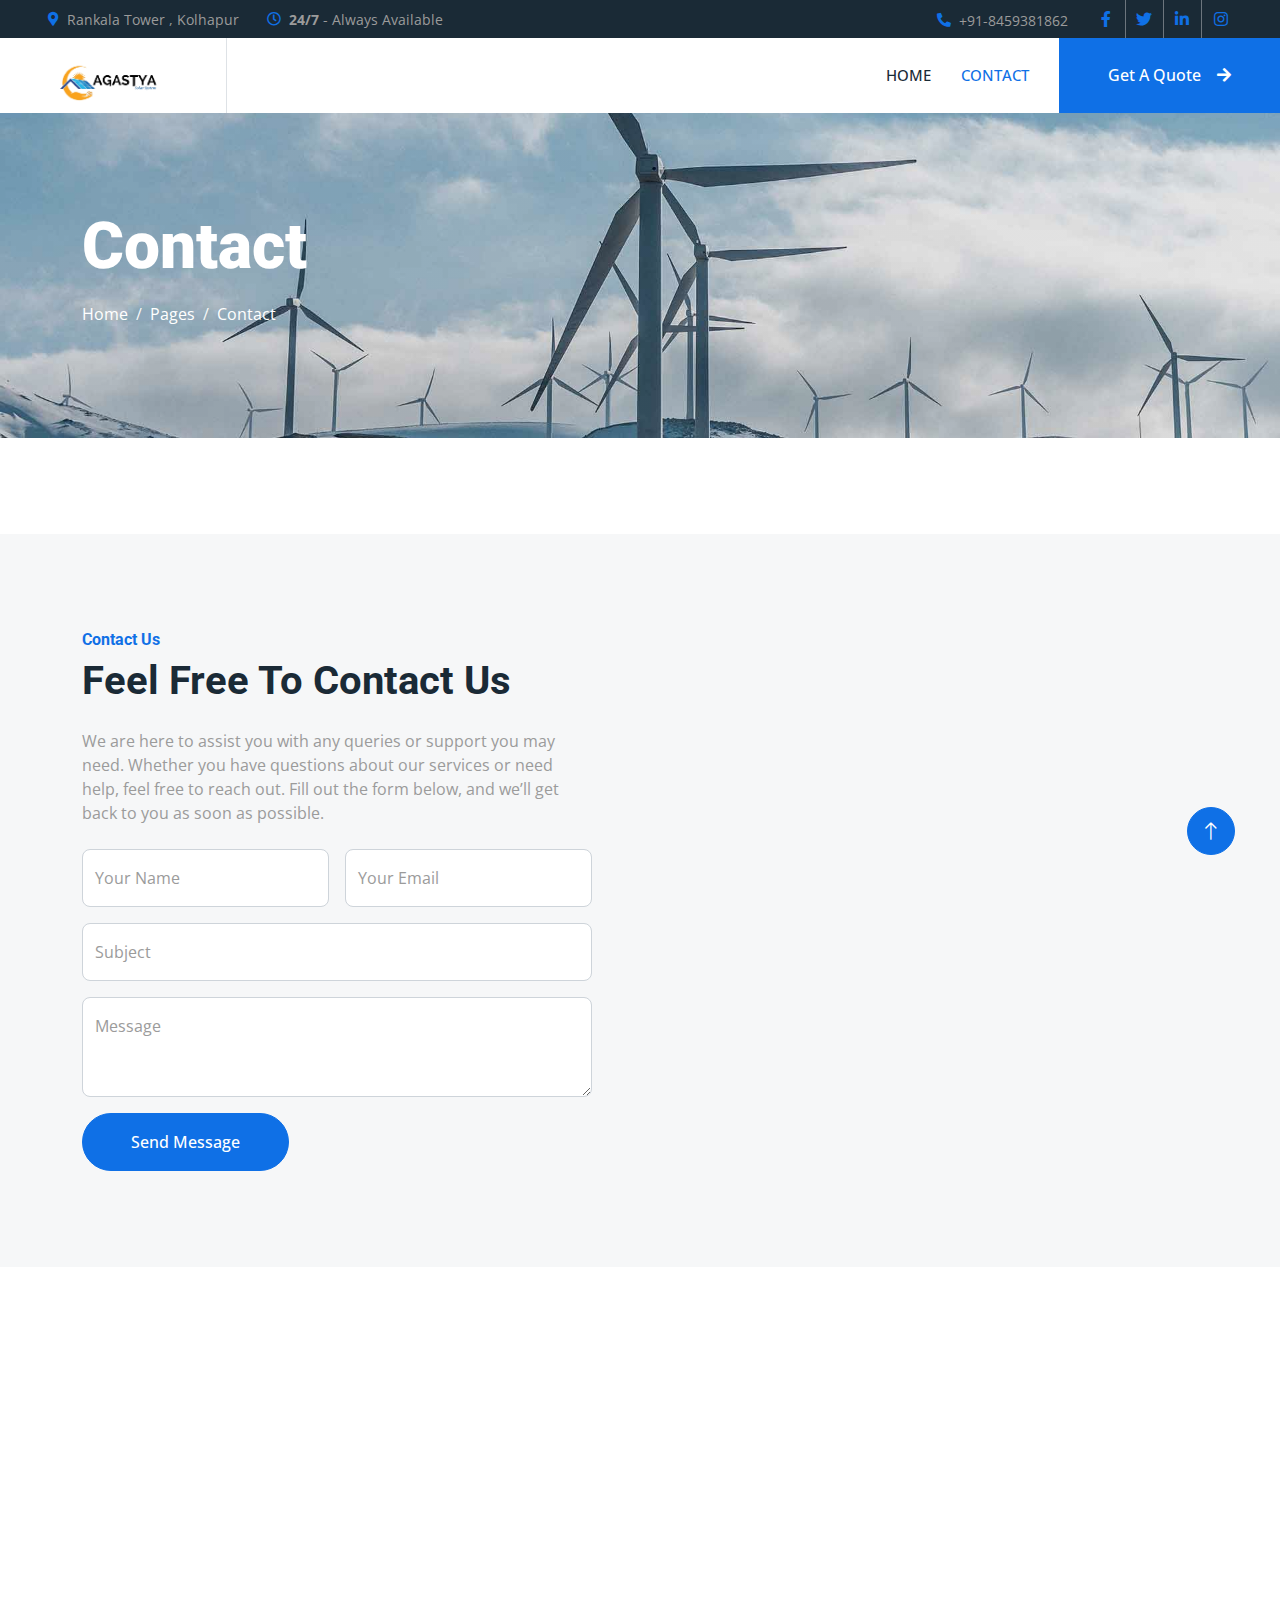
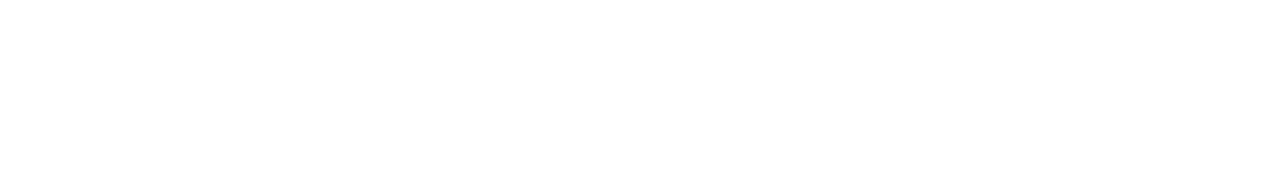
<file: contact.html>
<!DOCTYPE html>
<html lang="en">

<head>
    <meta charset="utf-8">
    <title>Agastya Solar - Freedom from Increased Household and Industrial Electricity Bills</title>
    <meta content="width=device-width, initial-scale=1.0" name="viewport">
    <meta
        content="Agastya Solar provides affordable solar energy solutions to reduce household and industrial electricity bills, renewable energy, solar power installation, solar panel systems, clean energy, sustainable electricity solutions, solar energy savings, solar energy for businesses, residential solar, commercial solar systems, energy efficiency, solar energy for homes, green energy solutions, reduce electricity costs, solar energy company"
        name="keywords">
    <meta
        content="Agastya Solar is dedicated to offering innovative and sustainable solar energy solutions that help households and businesses save on rising electricity costs."
        name="description">

    <!-- Additional SEO Tags -->
    <meta name="author" content="Agastya Solar">
    <meta property="og:title"
        content="Agastya Solar - Freedom from Increased Household and Industrial Electricity Bills">
    <meta property="og:description"
        content="Agastya Solar is dedicated to offering innovative and sustainable solar energy solutions that help households and businesses save on rising electricity costs.">
    <meta property="og:type" content="website">
    <meta property="og:url" content="https://agastya-solar.vercel.app">
    <meta property="og:image" content="https://agastya-solar.vercel.app/img/logo.png">
    <meta property="og:image:width" content="1200">
    <meta property="og:image:height" content="630">

    <!-- Favicon -->
    <link href="./img/favicon.jpeg" rel="icon">

    <!-- Google Web Fonts -->
    <link rel="preconnect" href="https://fonts.googleapis.com">
    <link rel="preconnect" href="https://fonts.gstatic.com" crossorigin>
    <link
        href="https://fonts.googleapis.com/css2?family=Open+Sans:wght@400;500&family=Roboto:wght@500;700;900&display=swap"
        rel="stylesheet">

    <!-- Icon Font Stylesheet -->
    <link href="https://cdnjs.cloudflare.com/ajax/libs/font-awesome/5.10.0/css/all.min.css" rel="stylesheet">
    <link href="https://cdn.jsdelivr.net/npm/bootstrap-icons@1.4.1/font/bootstrap-icons.css" rel="stylesheet">

    <!-- Libraries Stylesheet -->
    <link href="lib/animate/animate.min.css" rel="stylesheet">
    <link href="lib/owlcarousel/assets/owl.carousel.min.css" rel="stylesheet">
    <link href="lib/lightbox/css/lightbox.min.css" rel="stylesheet">

    <!-- Customized Bootstrap Stylesheet -->
    <link href="css/bootstrap.min.css" rel="stylesheet">

    <!-- Template Stylesheet -->
    <link href="css/style.css" rel="stylesheet">

    <script src="https://code.jquery.com/jquery-3.4.1.min.js"></script>
    <script src="https://ajax.aspnetcdn.com/ajax/jquery.validate/1.11.1/jquery.validate.min.js"></script>
</head>

<body>
    <!-- Spinner Start -->
    <div id="spinner"
        class="show bg-white position-fixed translate-middle w-100 vh-100 top-50 start-50 d-flex align-items-center justify-content-center">
        <div class="spinner-border text-primary" style="width: 3rem; height: 3rem;" role="status">
            <span class="sr-only">Loading...</span>
        </div>
    </div>
    <!-- Spinner End -->


    <!-- Topbar Start -->
    <div class="container-fluid bg-dark p-0">
        <div class="row gx-0 d-none d-lg-flex">
            <div class="col-lg-7 px-5 text-start">
                <div class="h-100 d-inline-flex align-items-center me-4">
                    <small class="fa fa-map-marker-alt text-primary me-2"></small>
                    <small>Rankala Tower , Kolhapur</small>
                </div>
                <div class="h-100 d-inline-flex align-items-center">
                    <small class="far fa-clock text-primary me-2"></small>
                    <small class=""><strong>24/7</strong> - Always Available</small>
                </div>
            </div>
            <div class="col-lg-5 px-5 text-end">
                <div class="h-100 d-inline-flex align-items-center me-4">
                    <small class="fa fa-phone-alt text-primary me-2"></small>
                    <small>+91-8459381862</small>
                </div>
                <div class="h-100 d-inline-flex align-items-center mx-n2">
                    <a class="btn btn-square btn-link rounded-0 border-0 border-end border-secondary" href=""><i
                            class="fab fa-facebook-f"></i></a>
                    <a class="btn btn-square btn-link rounded-0 border-0 border-end border-secondary" href=""><i
                            class="fab fa-twitter"></i></a>
                    <a class="btn btn-square btn-link rounded-0 border-0 border-end border-secondary" href=""><i
                            class="fab fa-linkedin-in"></i></a>
                    <a class="btn btn-square btn-link rounded-0" href="https://www.instagram.com/agastya.solar/"><i
                            class="fab fa-instagram"></i></a>
                </div>
            </div>
        </div>
    </div>
    <!-- Topbar End -->


    <!-- Navbar Start -->
    <nav class="navbar navbar-expand-lg bg-white navbar-light sticky-top p-0">
        <a href="index.html" class="navbar-brand d-flex align-items-center border-end px-4 px-lg-5">
            <h2 class="m-0 text-primary"><img src="./img/logo.png" alt="logo" class="logo-img"></h2>
        </a>
        <button type="button" class="navbar-toggler me-4" data-bs-toggle="collapse" data-bs-target="#navbarCollapse">
            <span class="navbar-toggler-icon"></span>
        </button>
        <div class="collapse navbar-collapse" id="navbarCollapse">
            <div class="navbar-nav ms-auto p-4 p-lg-0">
                <a href="index.html" class="nav-item nav-link">Home</a>
                <a href="contact.html" class="nav-item nav-link active">Contact</a>
            </div>
            <a href="index.html#quote-section" class="btn btn-primary rounded-0 py-4 px-lg-5 d-none d-lg-block">Get A
                Quote<i class="fa fa-arrow-right ms-3"></i></a>
        </div>
    </nav>
    <!-- Navbar End -->


    <!-- Page Header Start -->
    <div class="container-fluid page-header py-5 mb-5">
        <div class="container py-5">
            <h1 class="display-3 text-white mb-3 animated slideInDown">Contact</h1>
            <nav aria-label="breadcrumb animated slideInDown">
                <ol class="breadcrumb">
                    <li class="breadcrumb-item"><a class="text-white" href="#">Home</a></li>
                    <li class="breadcrumb-item"><a class="text-white" href="#">Pages</a></li>
                    <li class="breadcrumb-item text-white active" aria-current="page">Contact</li>
                </ol>
            </nav>
        </div>
    </div>
    <!-- Page Header End -->


    <!-- Contact Start -->
    <div class="container-fluid bg-light overflow-hidden px-lg-0" style="margin: 6rem 0;">
        <div class="container contact px-lg-0">
            <div class="row g-0 mx-lg-0">
                <div class="col-lg-6 contact-text py-5 wow fadeIn" data-wow-delay="0.5s">
                    <div class="p-lg-5 ps-lg-0">
                        <h6 class="text-primary">Contact Us</h6>
                        <h1 class="mb-4">Feel Free To Contact Us</h1>
                        <p class="mb-4">We are here to assist you with any queries or support you may need. Whether you
                            have questions about our services or need help, feel free to reach out. Fill out the form
                            below, and we’ll get back to you as soon as possible.</p>
                        <form id="contactForm" action="https://formspree.io/f/xnnnongp" method="POST">
                            <div class="row g-3">
                                <div class="col-md-6">
                                    <div class="form-floating">
                                        <input type="text" class="form-control" id="name" name="name"
                                            placeholder="Your Name" required>
                                        <label for="name">Your Name</label>
                                    </div>
                                    <div class="error-container"></div>
                                </div>
                                <div class="col-md-6">
                                    <div class="form-floating">
                                        <input type="email" class="form-control" id="email" name="email"
                                            placeholder="Your Email" required>
                                        <label for="email">Your Email</label>
                                    </div>
                                    <div class="error-container"></div>
                                </div>
                                <div class="col-12">
                                    <div class="form-floating">
                                        <input type="text" class="form-control" id="subject" name="subject"
                                            placeholder="Subject" required>
                                        <label for="subject">Subject</label>
                                    </div>
                                    <div class="error-container"></div>
                                </div>
                                <div class="col-12">
                                    <div class="form-floating">
                                        <textarea class="form-control" placeholder="Leave a message here" id="message"
                                            name="message" style="height: 100px" required></textarea>
                                        <label for="message">Message</label>
                                    </div>
                                    <div class="error-container"></div>
                                </div>
                                <div class="col-12">
                                    <button class="btn btn-primary rounded-pill py-3 px-5" type="submit">Send
                                        Message</button>
                                </div>
                            </div>
                        </form>
                    </div>
                </div>
                <div class="col-lg-6 pe-lg-0" style="min-height: 400px;">
                    <div class="position-relative h-100">
                        <iframe class="position-absolute w-100 h-100" style="object-fit: cover;"
                            src="https://www.google.com/maps/embed?pb=!1m18!1m12!1m3!1d3821.639289323989!2d74.21244307907777!3d16.69492432318143!2m3!1f0!2f0!3f0!3m2!1i1024!2i768!4f13.1!3m3!1m2!1s0x3bc1aaa220bdd5d5%3A0x7ad5a69272fc9546!2spanari%20mala%2C%20rankala%20tower%2C%201310%2C%20C%20Ward%2C%20Kolhapur%2C%20Maharashtra%20416012!5e0!3m2!1sen!2sin!4v1735812886014!5m2!1sen!2sin"
                            frameborder="0" allowfullscreen="" aria-hidden="false" tabindex="0"></iframe>
                    </div>
                </div>
            </div>
        </div>
    </div>
    <!-- Contact End -->


    <!-- Footer Start -->
    <div class="container-fluid bg-dark text-body footer mt-5 pt-5 wow fadeIn" data-wow-delay="0.1s">
        <div class="container py-5">
            <div class="row g-5">
                <div class="col-lg-3 col-md-6">
                    <h5 class="text-white mb-4">Address</h5>
                    <p class="mb-2"><i class="fa fa-map-marker-alt me-3"></i>Rankala Tower , Kolhapur , Maharashtra</p>
                    <p class="mb-2"><i class="fa fa-phone-alt me-3"></i>+91-8459381862</p>
                    <p class="mb-2"><i class="fa fa-envelope me-3"></i>agastyasolar59@gmai.com</p>
                </div>
                <div class="col-lg-3 col-md-6">
                    <h5 class="text-white mb-4">Quick Links</h5>
                    <a class="btn btn-link" href="/index.html">Home</a>
                    <a class="btn btn-link" href="/contact.html">Contact Us</a>

                </div>
                <div class="col-lg-3 col-md-6">
                    <h5 class="text-white mb-4">Project Gallery</h5>
                    <div class="row g-2">
                        <div class="col-4">
                            <img class="img-fluid rounded" src="./img/projects/project1.jpg" alt="">
                        </div>
                        <div class="col-4">
                            <img class="img-fluid rounded" src="./img/projects/project2.jpg" alt="">
                        </div>
                        <div class="col-4">
                            <img class="img-fluid rounded" src="./img/projects/project3.jpg" alt="">
                        </div>
                        <div class="col-4">
                            <img class="img-fluid rounded" src="./img/projects/project4.jpg" alt="">
                        </div>
                        <div class="col-4">
                            <img class="img-fluid rounded" src="./img/projects/project1.jpg" alt="">
                        </div>
                        <div class="col-4">
                            <img class="img-fluid rounded" src="./img/projects/project2.jpg" alt="">
                        </div>
                    </div>
                </div>
                <div class="col-lg-3 col-md-6">
                    <h5 class="text-white mb-4 display-3">Agastya</h5>
                    <p>At Agastya Solar, we are passionate about providing sustainable and affordable solar energy
                        solutions. </p>
                </div>
            </div>
        </div>
        <div class="container">
            <div class="copyright">
                <div class="row">
                    <div class="col-md-6 text-center text-md-start mb-3 mb-md-0">
                        &copy; <a href="#">Agastya Solar</a>, All Right Reserved.
                    </div>
                    <div class="col-md-6 text-center text-md-end">
                        <!--/*** This template is free as long as you keep the footer author’s credit link/attribution link/backlink. If you'd like to use the template without the footer author’s credit link/attribution link/backlink, you can purchase the Credit Removal License from "https://htmlcodex.com/credit-removal". Thank you for your support. ***/-->

                    </div>
                </div>
            </div>
        </div>
    </div>
    <!-- Footer End -->


    <!-- Back to Top -->
    <a href="#" class="btn btn-lg btn-primary btn-lg-square rounded-circle back-to-top"><i
            class="bi bi-arrow-up"></i></a>


    <!-- JavaScript Libraries -->
    <script src="https://cdn.jsdelivr.net/npm/bootstrap@5.0.0/dist/js/bootstrap.bundle.min.js"></script>
    <script src="lib/wow/wow.min.js"></script>
    <script src="lib/easing/easing.min.js"></script>
    <script src="lib/waypoints/waypoints.min.js"></script>
    <script src="lib/counterup/counterup.min.js"></script>
    <script src="lib/owlcarousel/owl.carousel.min.js"></script>
    <script src="lib/isotope/isotope.pkgd.min.js"></script>
    <script src="lib/lightbox/js/lightbox.min.js"></script>

    <!-- Template Javascript -->
    <script src="js/main.js"></script>
    <script>
        $(document).ready(function () {
            // jQuery Validation
            $("#contactForm").validate({
                rules: {
                    name: {
                        required: true,
                        minlength: 3
                    },
                    email: {
                        required: true,
                        email: true
                    },
                    subject: {
                        required: true,
                        minlength: 3
                    },
                    message: {
                        required: true,
                        minlength: 10
                    }
                },
                messages: {
                    name: {
                        required: "Please enter your name",
                        minlength: "Name must be at least 3 characters long"
                    },
                    email: {
                        required: "Please enter your email",
                        email: "Please enter a valid email address"
                    },
                    subject: {
                        required: "Please enter a subject",
                        minlength: "Subject must be at least 3 characters long"
                    },
                    message: {
                        required: "Please enter your message",
                        minlength: "Message must be at least 10 characters long"
                    }
                },
                errorPlacement: function (error, element) {
                    error.appendTo(element.closest(".col-md-6, .col-12").find(".error-container"));
                },
                submitHandler: function (form) {
                    // Submit the form
                    form.submit();
                    // Clear all inputs after submission
                    $("#contactForm")[0].reset();
                }
            });
        });
    </script>
</body>

</html>
</file>
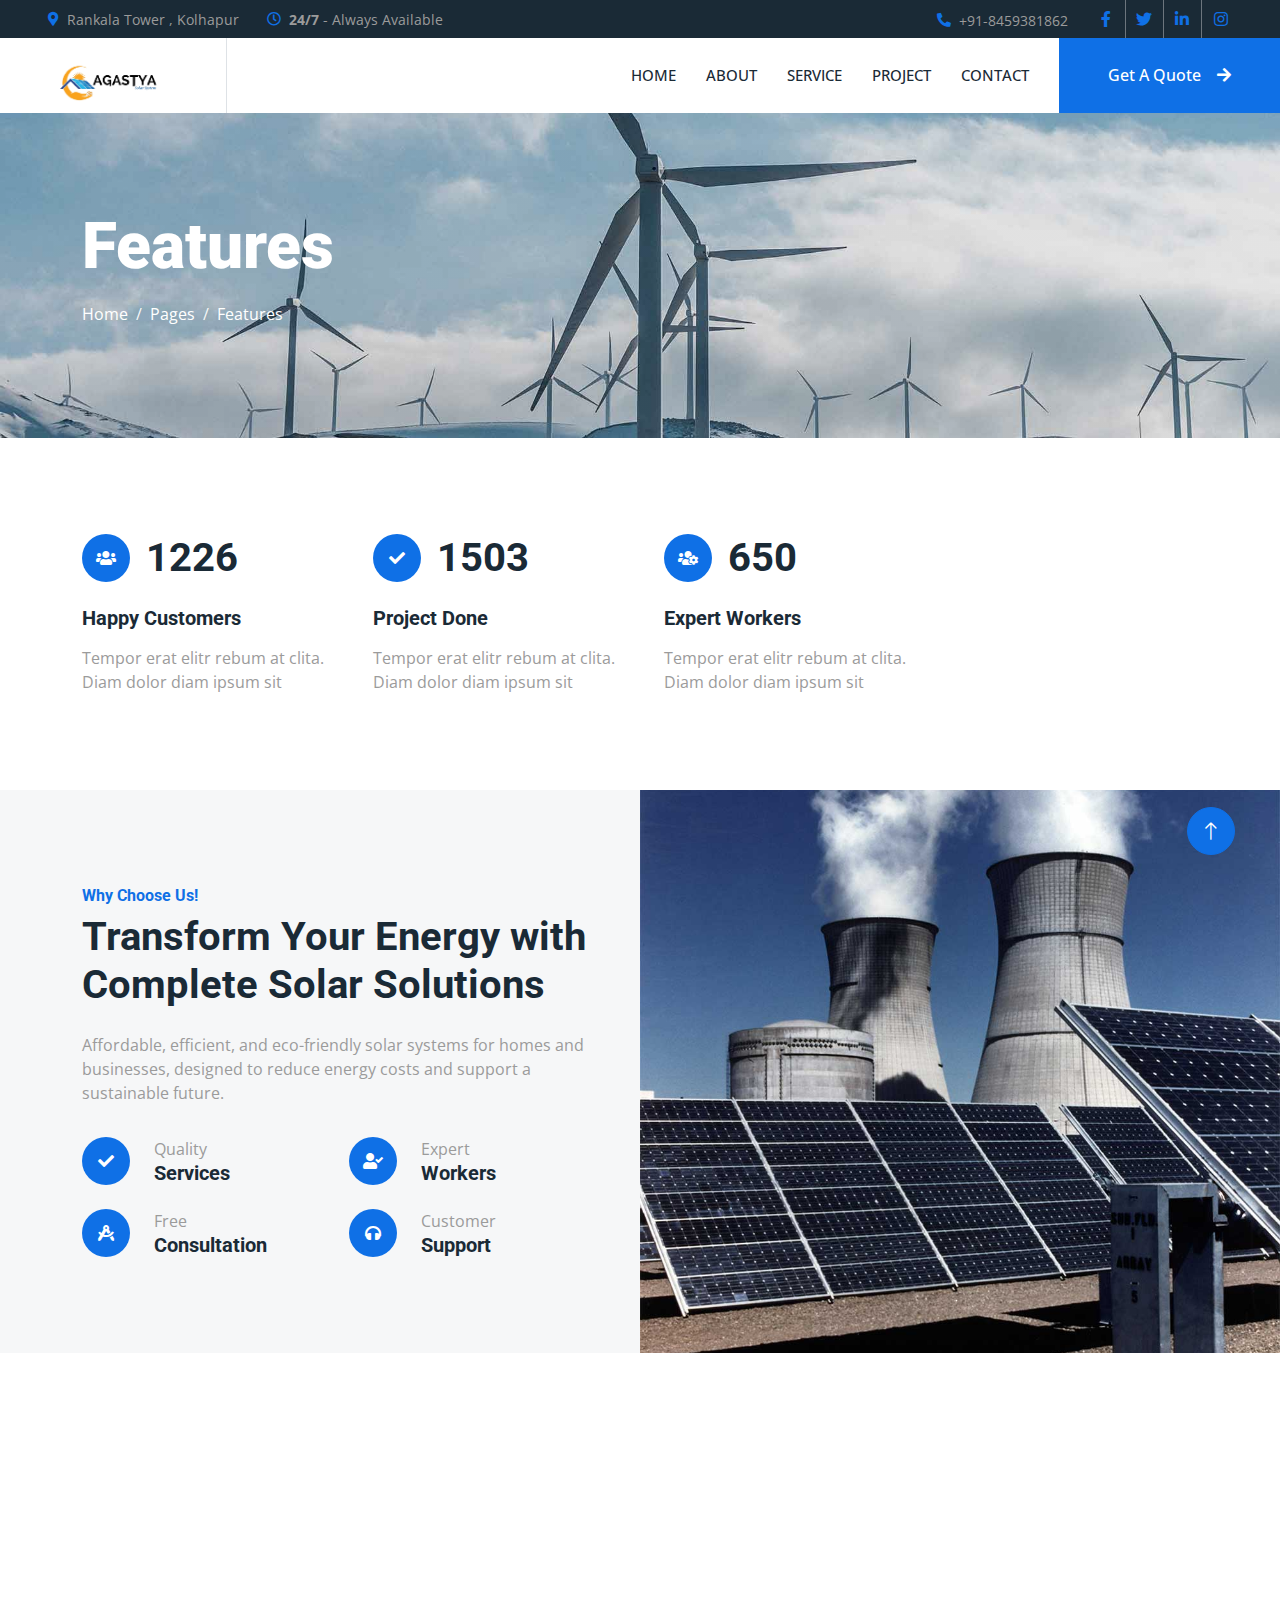
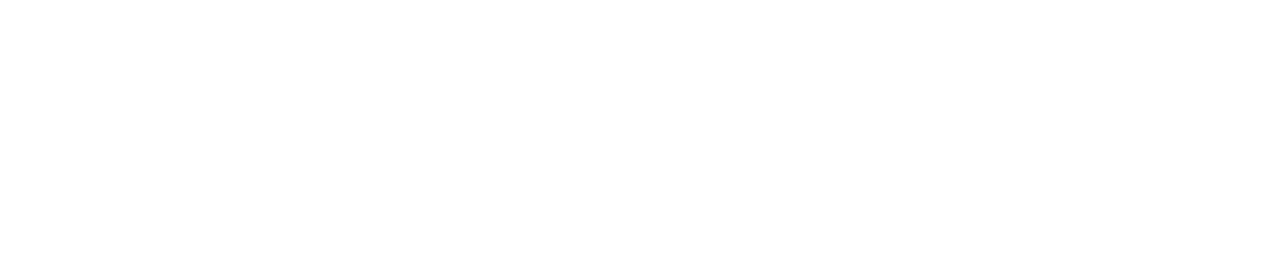
<file: feature.html>
<!DOCTYPE html>
<html lang="en">

<head>
    <meta charset="utf-8">
    <title>Agastya Solar - Freedom from Increased Household and Industrial Electricity Bills</title>
    <meta content="width=device-width, initial-scale=1.0" name="viewport">
    <meta
        content="Agastya Solar provides affordable solar energy solutions to reduce household and industrial electricity bills, renewable energy, solar power installation, solar panel systems, clean energy, sustainable electricity solutions, solar energy savings, solar energy for businesses, residential solar, commercial solar systems, energy efficiency, solar energy for homes, green energy solutions, reduce electricity costs, solar energy company"
        name="keywords">

    <meta
        content="Agastya Solar is dedicated to offering innovative and sustainable solar energy solutions that help households and businesses save on rising electricity costs."
        name="description">

    <!-- Meta Image -->
    <meta property="og:image" content="https://yourwebsite.com/images/og-image.jpg">

    <!-- Favicon -->
    <link href="./img/favicon.jpeg" rel="icon">

    <!-- Google Web Fonts -->
    <link rel="preconnect" href="https://fonts.googleapis.com">
    <link rel="preconnect" href="https://fonts.gstatic.com" crossorigin>
    <link
        href="https://fonts.googleapis.com/css2?family=Open+Sans:wght@400;500&family=Roboto:wght@500;700;900&display=swap"
        rel="stylesheet">

    <!-- Icon Font Stylesheet -->
    <link href="https://cdnjs.cloudflare.com/ajax/libs/font-awesome/5.10.0/css/all.min.css" rel="stylesheet">
    <link href="https://cdn.jsdelivr.net/npm/bootstrap-icons@1.4.1/font/bootstrap-icons.css" rel="stylesheet">

    <!-- Libraries Stylesheet -->
    <link href="lib/animate/animate.min.css" rel="stylesheet">
    <link href="lib/owlcarousel/assets/owl.carousel.min.css" rel="stylesheet">
    <link href="lib/lightbox/css/lightbox.min.css" rel="stylesheet">

    <!-- Customized Bootstrap Stylesheet -->
    <link href="css/bootstrap.min.css" rel="stylesheet">

    <!-- Template Stylesheet -->
    <link href="css/style.css" rel="stylesheet">
</head>

<body>
    <!-- Spinner Start -->
    <div id="spinner"
        class="show bg-white position-fixed translate-middle w-100 vh-100 top-50 start-50 d-flex align-items-center justify-content-center">
        <div class="spinner-border text-primary" style="width: 3rem; height: 3rem;" role="status">
            <span class="sr-only">Loading...</span>
        </div>
    </div>
    <!-- Spinner End -->


    <!-- Topbar Start -->
    <div class="container-fluid bg-dark p-0">
        <div class="row gx-0 d-none d-lg-flex">
            <div class="col-lg-7 px-5 text-start">
                <div class="h-100 d-inline-flex align-items-center me-4">
                    <small class="fa fa-map-marker-alt text-primary me-2"></small>
                    <small>Rankala Tower , Kolhapur</small>
                </div>
                <div class="h-100 d-inline-flex align-items-center">
                    <small class="far fa-clock text-primary me-2"></small>
                    <small class=""><strong>24/7</strong> - Always Available</small>
                </div>
            </div>
            <div class="col-lg-5 px-5 text-end">
                <div class="h-100 d-inline-flex align-items-center me-4">
                    <small class="fa fa-phone-alt text-primary me-2"></small>
                    <small>+91-8459381862</small>
                </div>
                <div class="h-100 d-inline-flex align-items-center mx-n2">
                    <a class="btn btn-square btn-link rounded-0 border-0 border-end border-secondary" href=""><i
                            class="fab fa-facebook-f"></i></a>
                    <a class="btn btn-square btn-link rounded-0 border-0 border-end border-secondary" href=""><i
                            class="fab fa-twitter"></i></a>
                    <a class="btn btn-square btn-link rounded-0 border-0 border-end border-secondary" href=""><i
                            class="fab fa-linkedin-in"></i></a>
                    <a class="btn btn-square btn-link rounded-0" href="https://www.instagram.com/agastya.solar/"><i
                            class="fab fa-instagram"></i></a>
                </div>
            </div>
        </div>
    </div>
    <!-- Topbar End -->


    <!-- Navbar Start -->
    <nav class="navbar navbar-expand-lg bg-white navbar-light sticky-top p-0">
        <a href="index.html" class="navbar-brand d-flex align-items-center border-end px-4 px-lg-5">
            <h2 class="m-0 text-primary"><img src="./img/logo.png" alt="logo" class="logo-img"></h2>
        </a>
        <button type="button" class="navbar-toggler me-4" data-bs-toggle="collapse" data-bs-target="#navbarCollapse">
            <span class="navbar-toggler-icon"></span>
        </button>
        <div class="collapse navbar-collapse" id="navbarCollapse">
            <div class="navbar-nav ms-auto p-4 p-lg-0">
                <a href="index.html" class="nav-item nav-link">Home</a>
                <a href="about.html" class="nav-item nav-link">About</a>
                <a href="service.html" class="nav-item nav-link">Service</a>
                <a href="project.html" class="nav-item nav-link">Project</a>

                <a href="contact.html" class="nav-item nav-link">Contact</a>
            </div>
            <a href="" class="btn btn-primary rounded-0 py-4 px-lg-5 d-none d-lg-block">Get A Quote<i
                    class="fa fa-arrow-right ms-3"></i></a>
        </div>
    </nav>
    <!-- Navbar End -->


    <!-- Page Header Start -->
    <div class="container-fluid page-header py-5 mb-5">
        <div class="container py-5">
            <h1 class="display-3 text-white mb-3 animated slideInDown">Features</h1>
            <nav aria-label="breadcrumb animated slideInDown">
                <ol class="breadcrumb">
                    <li class="breadcrumb-item"><a class="text-white" href="#">Home</a></li>
                    <li class="breadcrumb-item"><a class="text-white" href="#">Pages</a></li>
                    <li class="breadcrumb-item text-white active" aria-current="page">Features</li>
                </ol>
            </nav>
        </div>
    </div>
    <!-- Page Header End -->


    <!-- Feature Start -->
    <div class="container-xxl py-5">
        <div class="container">
            <div class="row g-5">
                <div class="col-md-6 col-lg-3 wow fadeIn" data-wow-delay="0.1s">
                    <div class="d-flex align-items-center mb-4">
                        <div class="btn-lg-square bg-primary rounded-circle me-3">
                            <i class="fa fa-users text-white"></i>
                        </div>
                        <h1 class="mb-0" data-toggle="counter-up">3453</h1>
                    </div>
                    <h5 class="mb-3">Happy Customers</h5>
                    <span>Tempor erat elitr rebum at clita. Diam dolor diam ipsum sit</span>
                </div>
                <div class="col-md-6 col-lg-3 wow fadeIn" data-wow-delay="0.3s">
                    <div class="d-flex align-items-center mb-4">
                        <div class="btn-lg-square bg-primary rounded-circle me-3">
                            <i class="fa fa-check text-white"></i>
                        </div>
                        <h1 class="mb-0" data-toggle="counter-up">4234</h1>
                    </div>
                    <h5 class="mb-3">Project Done</h5>
                    <span>Tempor erat elitr rebum at clita. Diam dolor diam ipsum sit</span>
                </div>

                <div class="col-md-6 col-lg-3 wow fadeIn" data-wow-delay="0.7s">
                    <div class="d-flex align-items-center mb-4">
                        <div class="btn-lg-square bg-primary rounded-circle me-3">
                            <i class="fa fa-users-cog text-white"></i>
                        </div>
                        <h1 class="mb-0" data-toggle="counter-up">1831</h1>
                    </div>
                    <h5 class="mb-3">Expert Workers</h5>
                    <span>Tempor erat elitr rebum at clita. Diam dolor diam ipsum sit</span>
                </div>
            </div>
        </div>
    </div>
    <!-- Feature Start -->


    <!-- Feature Start -->
    <div class="container-fluid bg-light overflow-hidden my-5 px-lg-0">
        <div class="container feature px-lg-0">
            <div class="row g-0 mx-lg-0">
                <div class="col-lg-6 feature-text py-5 wow fadeIn" data-wow-delay="0.1s">
                    <div class="p-lg-5 ps-lg-0">
                        <h6 class="text-primary">Why Choose Us!</h6>
                        <h1 class="mb-4">Transform Your Energy with Complete Solar Solutions</h1>
                        <p class="mb-4 pb-2">Affordable, efficient, and eco-friendly solar systems for homes and
                            businesses, designed to reduce energy costs and support a sustainable future.</p>
                        <div class="row g-4">
                            <div class="col-6">
                                <div class="d-flex align-items-center">
                                    <div class="btn-lg-square bg-primary rounded-circle">
                                        <i class="fa fa-check text-white"></i>
                                    </div>
                                    <div class="ms-4">
                                        <p class="mb-0">Quality</p>
                                        <h5 class="mb-0">Services</h5>
                                    </div>
                                </div>
                            </div>
                            <div class="col-6">
                                <div class="d-flex align-items-center">
                                    <div class="btn-lg-square bg-primary rounded-circle">
                                        <i class="fa fa-user-check text-white"></i>
                                    </div>
                                    <div class="ms-4">
                                        <p class="mb-0">Expert</p>
                                        <h5 class="mb-0">Workers</h5>
                                    </div>
                                </div>
                            </div>
                            <div class="col-6">
                                <div class="d-flex align-items-center">
                                    <div class="btn-lg-square bg-primary rounded-circle">
                                        <i class="fa fa-drafting-compass text-white"></i>
                                    </div>
                                    <div class="ms-4">
                                        <p class="mb-0">Free</p>
                                        <h5 class="mb-0">Consultation</h5>
                                    </div>
                                </div>
                            </div>
                            <div class="col-6">
                                <div class="d-flex align-items-center">
                                    <div class="btn-lg-square bg-primary rounded-circle">
                                        <i class="fa fa-headphones text-white"></i>
                                    </div>
                                    <div class="ms-4">
                                        <p class="mb-0">Customer</p>
                                        <h5 class="mb-0">Support</h5>
                                    </div>
                                </div>
                            </div>
                        </div>
                    </div>
                </div>
                <div class="col-lg-6 pe-lg-0 wow fadeIn" data-wow-delay="0.5s" style="min-height: 400px;">
                    <div class="position-relative h-100">
                        <img class="position-absolute img-fluid w-100 h-100" src="img/feature.jpg"
                            style="object-fit: cover;" alt="">
                    </div>
                </div>
            </div>
        </div>
    </div>
    <!-- Feature End -->


    <!-- Footer Start -->
    <div class="container-fluid bg-dark text-body footer pt-5 wow fadeIn" data-wow-delay="0.1s"
        style="margin-top: 6rem;">
        <div class="container py-5">
            <div class="row g-5">
                <div class="col-lg-3 col-md-6">
                    <h5 class="text-white mb-4">Address</h5>
                    <p class="mb-2"><i class="fa fa-map-marker-alt me-3"></i>123 Street, New York, USA</p>
                    <p class="mb-2"><i class="fa fa-phone-alt me-3"></i>+012 345 67890</p>
                    <p class="mb-2"><i class="fa fa-envelope me-3"></i>info@example.com</p>
                    <div class="d-flex pt-2">
                        <a class="btn btn-square btn-outline-light btn-social" href=""><i
                                class="fab fa-twitter"></i></a>
                        <a class="btn btn-square btn-outline-light btn-social" href=""><i
                                class="fab fa-facebook-f"></i></a>
                        <a class="btn btn-square btn-outline-light btn-social" href=""><i
                                class="fab fa-youtube"></i></a>
                        <a class="btn btn-square btn-outline-light btn-social" href=""><i
                                class="fab fa-linkedin-in"></i></a>
                    </div>
                </div>
                <div class="col-lg-3 col-md-6">
                    <h5 class="text-white mb-4">Quick Links</h5>
                    <a class="btn btn-link" href="">About Us</a>
                    <a class="btn btn-link" href="">Contact Us</a>
                    <a class="btn btn-link" href="">Our Services</a>

                </div>
                <div class="col-lg-3 col-md-6">
                    <h5 class="text-white mb-4">Project Gallery</h5>
                    <div class="row g-2">
                        <div class="col-4">
                            <img class="img-fluid rounded" src="img/gallery-1.jpg" alt="">
                        </div>
                        <div class="col-4">
                            <img class="img-fluid rounded" src="img/gallery-2.jpg" alt="">
                        </div>
                        <div class="col-4">
                            <img class="img-fluid rounded" src="img/gallery-3.jpg" alt="">
                        </div>
                        <div class="col-4">
                            <img class="img-fluid rounded" src="img/gallery-4.jpg" alt="">
                        </div>
                        <div class="col-4">
                            <img class="img-fluid rounded" src="img/gallery-5.jpg" alt="">
                        </div>
                        <div class="col-4">
                            <img class="img-fluid rounded" src="img/gallery-6.jpg" alt="">
                        </div>
                    </div>
                </div>
                <div class="col-lg-3 col-md-6">
                    <h5 class="text-white mb-4">Newsletter</h5>
                    <p>Dolor amet sit justo amet elitr clita ipsum elitr est.</p>
                    <div class="position-relative mx-auto" style="max-width: 400px;">
                        <input class="form-control border-0 w-100 py-3 ps-4 pe-5" type="text" placeholder="Your email">
                        <button type="button"
                            class="btn btn-primary py-2 position-absolute top-0 end-0 mt-2 me-2">SignUp</button>
                    </div>
                </div>
            </div>
        </div>
        <div class="container">
            <div class="copyright">
                <div class="row">
                    <div class="col-md-6 text-center text-md-start mb-3 mb-md-0">
                        &copy; <a href="#">Your Site Name</a>, All Right Reserved.
                    </div>
                    <div class="col-md-6 text-center text-md-end">
                        <!--/*** This template is free as long as you keep the footer author’s credit link/attribution link/backlink. If you'd like to use the template without the footer author’s credit link/attribution link/backlink, you can purchase the Credit Removal License from "https://htmlcodex.com/credit-removal". Thank you for your support. ***/-->

                    </div>
                </div>
            </div>
        </div>
    </div>
    <!-- Footer End -->


    <!-- Back to Top -->
    <a href="#" class="btn btn-lg btn-primary btn-lg-square rounded-circle back-to-top"><i
            class="bi bi-arrow-up"></i></a>


    <!-- JavaScript Libraries -->
    <script src="https://code.jquery.com/jquery-3.4.1.min.js"></script>
    <script src="https://cdn.jsdelivr.net/npm/bootstrap@5.0.0/dist/js/bootstrap.bundle.min.js"></script>
    <script src="lib/wow/wow.min.js"></script>
    <script src="lib/easing/easing.min.js"></script>
    <script src="lib/waypoints/waypoints.min.js"></script>
    <script src="lib/counterup/counterup.min.js"></script>
    <script src="lib/owlcarousel/owl.carousel.min.js"></script>
    <script src="lib/isotope/isotope.pkgd.min.js"></script>
    <script src="lib/lightbox/js/lightbox.min.js"></script>

    <!-- Template Javascript -->
    <script src="js/main.js"></script>
</body>

</html>
</file>
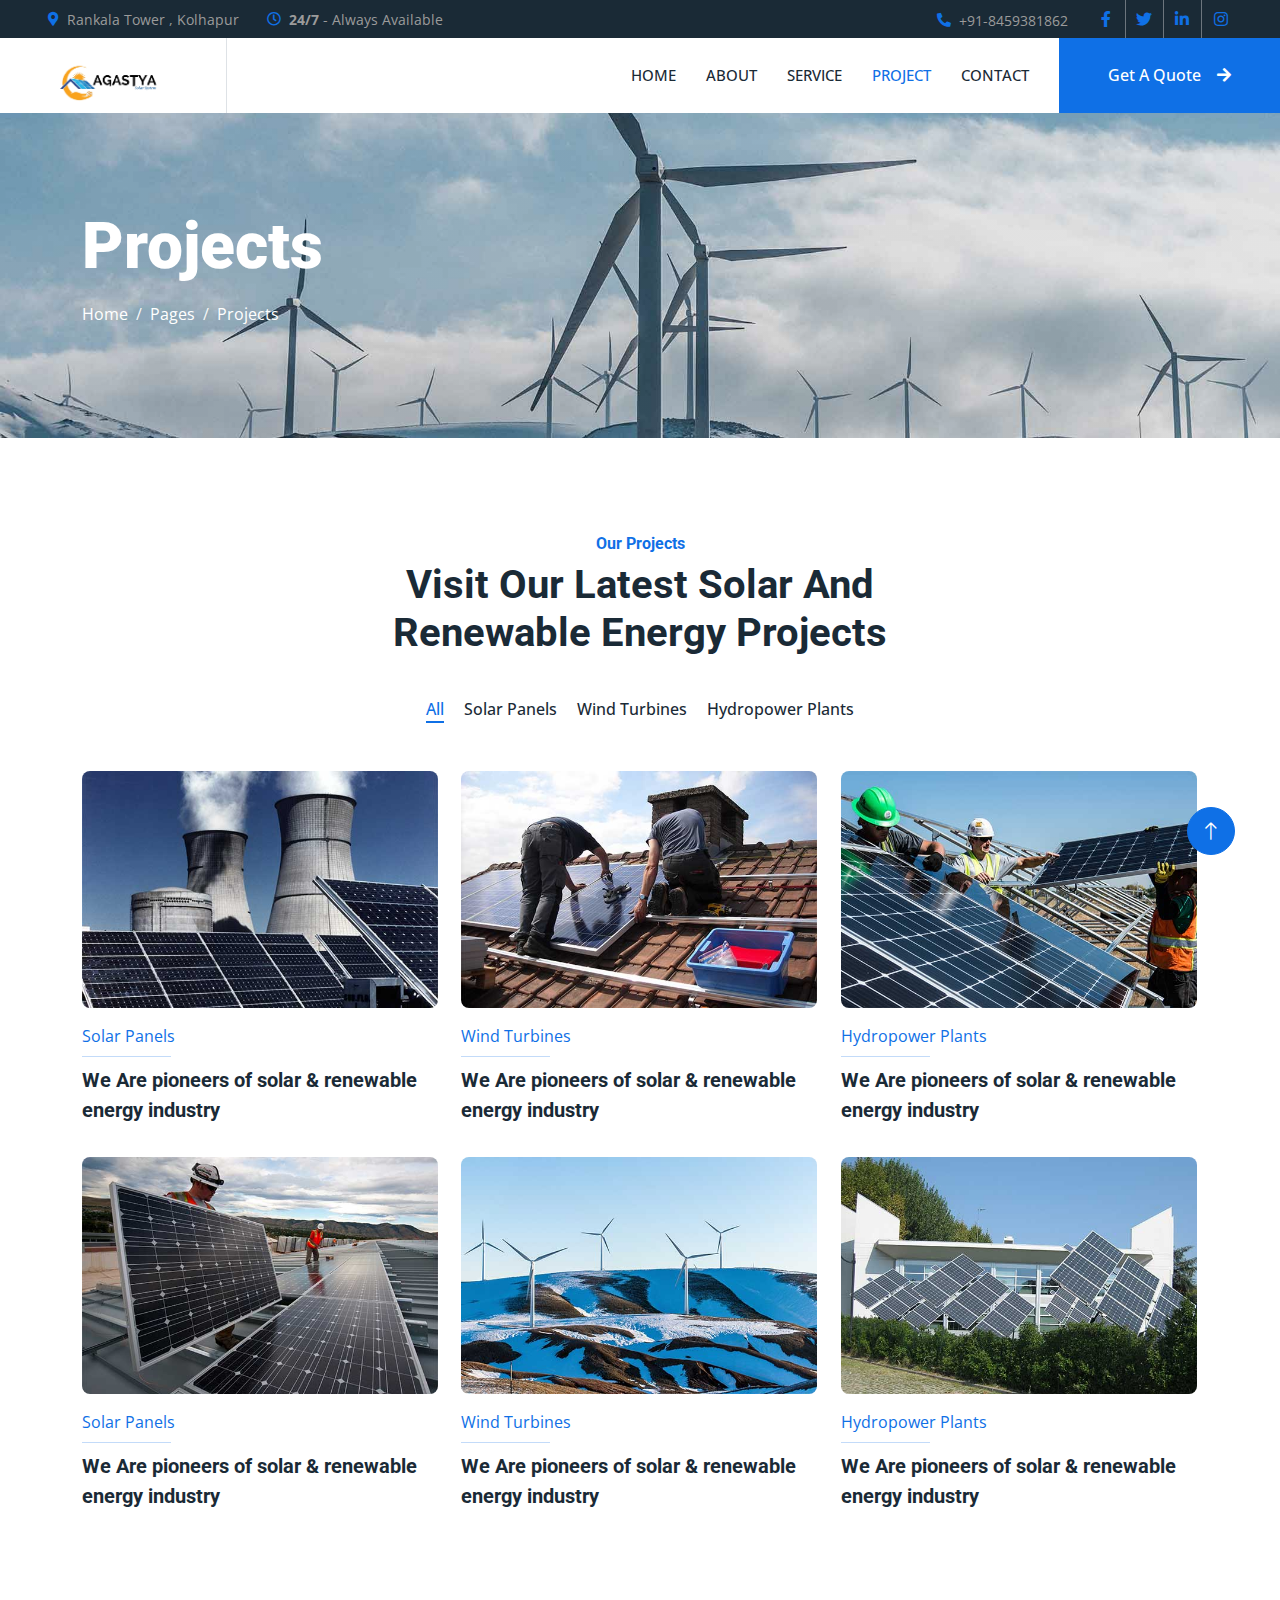
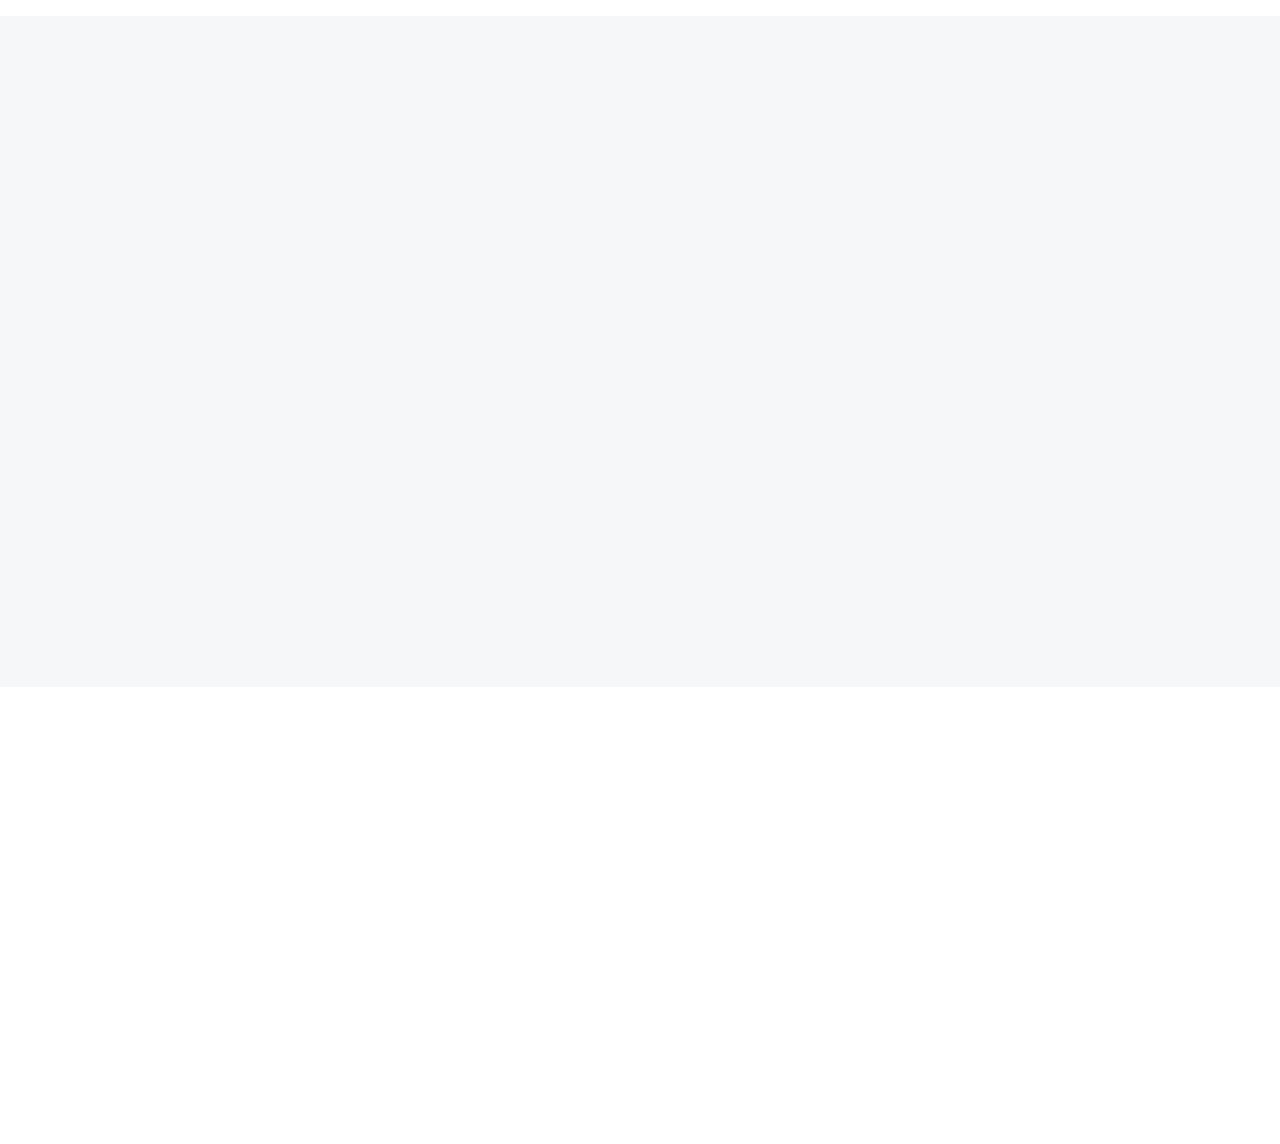
<file: project.html>
<!DOCTYPE html>
<html lang="en">

<head>
    <meta charset="utf-8">
    <title>Agastya Solar - Freedom from Increased Household and Industrial Electricity Bills</title>
    <meta content="width=device-width, initial-scale=1.0" name="viewport">
    <meta
        content="Agastya Solar provides affordable solar energy solutions to reduce household and industrial electricity bills, renewable energy, solar power installation, solar panel systems, clean energy, sustainable electricity solutions, solar energy savings, solar energy for businesses, residential solar, commercial solar systems, energy efficiency, solar energy for homes, green energy solutions, reduce electricity costs, solar energy company"
        name="keywords">

    <meta
        content="Agastya Solar is dedicated to offering innovative and sustainable solar energy solutions that help households and businesses save on rising electricity costs."
        name="description">

    <!-- Meta Image -->
    <meta property="og:image" content="https://yourwebsite.com/images/og-image.jpg">

    <!-- Favicon -->
    <link href="./img/favicon.jpeg" rel="icon">

    <!-- Google Web Fonts -->
    <link rel="preconnect" href="https://fonts.googleapis.com">
    <link rel="preconnect" href="https://fonts.gstatic.com" crossorigin>
    <link
        href="https://fonts.googleapis.com/css2?family=Open+Sans:wght@400;500&family=Roboto:wght@500;700;900&display=swap"
        rel="stylesheet">

    <!-- Icon Font Stylesheet -->
    <link href="https://cdnjs.cloudflare.com/ajax/libs/font-awesome/5.10.0/css/all.min.css" rel="stylesheet">
    <link href="https://cdn.jsdelivr.net/npm/bootstrap-icons@1.4.1/font/bootstrap-icons.css" rel="stylesheet">

    <!-- Libraries Stylesheet -->
    <link href="lib/animate/animate.min.css" rel="stylesheet">
    <link href="lib/owlcarousel/assets/owl.carousel.min.css" rel="stylesheet">
    <link href="lib/lightbox/css/lightbox.min.css" rel="stylesheet">

    <!-- Customized Bootstrap Stylesheet -->
    <link href="css/bootstrap.min.css" rel="stylesheet">

    <!-- Template Stylesheet -->
    <link href="css/style.css" rel="stylesheet">
</head>

<body>
    <!-- Spinner Start -->
    <div id="spinner"
        class="show bg-white position-fixed translate-middle w-100 vh-100 top-50 start-50 d-flex align-items-center justify-content-center">
        <div class="spinner-border text-primary" style="width: 3rem; height: 3rem;" role="status">
            <span class="sr-only">Loading...</span>
        </div>
    </div>
    <!-- Spinner End -->


    <!-- Topbar Start -->
    <div class="container-fluid bg-dark p-0">
        <div class="row gx-0 d-none d-lg-flex">
            <div class="col-lg-7 px-5 text-start">
                <div class="h-100 d-inline-flex align-items-center me-4">
                    <small class="fa fa-map-marker-alt text-primary me-2"></small>
                    <small>Rankala Tower , Kolhapur</small>
                </div>
                <div class="h-100 d-inline-flex align-items-center">
                    <small class="far fa-clock text-primary me-2"></small>
                    <small class=""><strong>24/7</strong> - Always Available</small>
                </div>
            </div>
            <div class="col-lg-5 px-5 text-end">
                <div class="h-100 d-inline-flex align-items-center me-4">
                    <small class="fa fa-phone-alt text-primary me-2"></small>
                    <small>+91-8459381862</small>
                </div>
                <div class="h-100 d-inline-flex align-items-center mx-n2">
                    <a class="btn btn-square btn-link rounded-0 border-0 border-end border-secondary" href=""><i
                            class="fab fa-facebook-f"></i></a>
                    <a class="btn btn-square btn-link rounded-0 border-0 border-end border-secondary" href=""><i
                            class="fab fa-twitter"></i></a>
                    <a class="btn btn-square btn-link rounded-0 border-0 border-end border-secondary" href=""><i
                            class="fab fa-linkedin-in"></i></a>
                    <a class="btn btn-square btn-link rounded-0" href="https://www.instagram.com/agastya.solar/"><i
                            class="fab fa-instagram"></i></a>
                </div>
            </div>
        </div>
    </div>
    <!-- Topbar End -->


    <!-- Navbar Start -->
    <nav class="navbar navbar-expand-lg bg-white navbar-light sticky-top p-0">
        <a href="index.html" class="navbar-brand d-flex align-items-center border-end px-4 px-lg-5">
            <h2 class="m-0 text-primary"><img src="./img/logo.png" alt="logo" class="logo-img"></h2>
        </a>
        <button type="button" class="navbar-toggler me-4" data-bs-toggle="collapse" data-bs-target="#navbarCollapse">
            <span class="navbar-toggler-icon"></span>
        </button>
        <div class="collapse navbar-collapse" id="navbarCollapse">
            <div class="navbar-nav ms-auto p-4 p-lg-0">
                <a href="index.html" class="nav-item nav-link">Home</a>
                <a href="about.html" class="nav-item nav-link">About</a>
                <a href="service.html" class="nav-item nav-link">Service</a>
                <a href="project.html" class="nav-item nav-link active">Project</a>
                <a href="contact.html" class="nav-item nav-link">Contact</a>
            </div>
            <a href="" class="btn btn-primary rounded-0 py-4 px-lg-5 d-none d-lg-block">Get A Quote<i
                    class="fa fa-arrow-right ms-3"></i></a>
        </div>
    </nav>
    <!-- Navbar End -->


    <!-- Page Header Start -->
    <div class="container-fluid page-header py-5 mb-5">
        <div class="container py-5">
            <h1 class="display-3 text-white mb-3 animated slideInDown">Projects</h1>
            <nav aria-label="breadcrumb animated slideInDown">
                <ol class="breadcrumb">
                    <li class="breadcrumb-item"><a class="text-white" href="#">Home</a></li>
                    <li class="breadcrumb-item"><a class="text-white" href="#">Pages</a></li>
                    <li class="breadcrumb-item text-white active" aria-current="page">Projects</li>
                </ol>
            </nav>
        </div>
    </div>
    <!-- Page Header End -->


    <!-- Projects Start -->
    <div class="container-xxl py-5">
        <div class="container">
            <div class="text-center mx-auto mb-5 wow fadeInUp" data-wow-delay="0.1s" style="max-width: 600px;">
                <h6 class="text-primary">Our Projects</h6>
                <h1 class="mb-4">Visit Our Latest Solar And Renewable Energy Projects</h1>
            </div>
            <div class="row mt-n2 wow fadeInUp" data-wow-delay="0.3s">
                <div class="col-12 text-center">
                    <ul class="list-inline mb-5" id="portfolio-flters">
                        <li class="mx-2 active" data-filter="*">All</li>
                        <li class="mx-2" data-filter=".first">Solar Panels</li>
                        <li class="mx-2" data-filter=".second">Wind Turbines</li>
                        <li class="mx-2" data-filter=".third">Hydropower Plants</li>
                    </ul>
                </div>
            </div>
            <div class="row g-4 portfolio-container wow fadeInUp" data-wow-delay="0.5s">
                <div class="col-lg-4 col-md-6 portfolio-item first">
                    <div class="portfolio-img rounded overflow-hidden">
                        <img class="img-fluid" src="img/img-600x400-6.jpg" alt="">
                        <div class="portfolio-btn">
                            <a class="btn btn-lg-square btn-outline-light rounded-circle mx-1"
                                href="img/img-600x400-6.jpg" data-lightbox="portfolio"><i class="fa fa-eye"></i></a>

                        </div>
                    </div>
                    <div class="pt-3">
                        <p class="text-primary mb-0">Solar Panels</p>
                        <hr class="text-primary w-25 my-2">
                        <h5 class="lh-base">We Are pioneers of solar & renewable energy industry</h5>
                    </div>
                </div>
                <div class="col-lg-4 col-md-6 portfolio-item second">
                    <div class="portfolio-img rounded overflow-hidden">
                        <img class="img-fluid" src="img/img-600x400-5.jpg" alt="">
                        <div class="portfolio-btn">
                            <a class="btn btn-lg-square btn-outline-light rounded-circle mx-1"
                                href="img/img-600x400-5.jpg" data-lightbox="portfolio"><i class="fa fa-eye"></i></a>

                        </div>
                    </div>
                    <div class="pt-3">
                        <p class="text-primary mb-0">Wind Turbines</p>
                        <hr class="text-primary w-25 my-2">
                        <h5 class="lh-base">We Are pioneers of solar & renewable energy industry</h5>
                    </div>
                </div>
                <div class="col-lg-4 col-md-6 portfolio-item third">
                    <div class="portfolio-img rounded overflow-hidden">
                        <img class="img-fluid" src="img/img-600x400-4.jpg" alt="">
                        <div class="portfolio-btn">
                            <a class="btn btn-lg-square btn-outline-light rounded-circle mx-1"
                                href="img/img-600x400-4.jpg" data-lightbox="portfolio"><i class="fa fa-eye"></i></a>

                        </div>
                    </div>
                    <div class="pt-3">
                        <p class="text-primary mb-0">Hydropower Plants</p>
                        <hr class="text-primary w-25 my-2">
                        <h5 class="lh-base">We Are pioneers of solar & renewable energy industry</h5>
                    </div>
                </div>
                <div class="col-lg-4 col-md-6 portfolio-item first">
                    <div class="portfolio-img rounded overflow-hidden">
                        <img class="img-fluid" src="img/img-600x400-3.jpg" alt="">
                        <div class="portfolio-btn">
                            <a class="btn btn-lg-square btn-outline-light rounded-circle mx-1"
                                href="img/img-600x400-3.jpg" data-lightbox="portfolio"><i class="fa fa-eye"></i></a>

                        </div>
                    </div>
                    <div class="pt-3">
                        <p class="text-primary mb-0">Solar Panels</p>
                        <hr class="text-primary w-25 my-2">
                        <h5 class="lh-base">We Are pioneers of solar & renewable energy industry</h5>
                    </div>
                </div>
                <div class="col-lg-4 col-md-6 portfolio-item second">
                    <div class="portfolio-img rounded overflow-hidden">
                        <img class="img-fluid" src="img/img-600x400-2.jpg" alt="">
                        <div class="portfolio-btn">
                            <a class="btn btn-lg-square btn-outline-light rounded-circle mx-1"
                                href="img/img-600x400-2.jpg" data-lightbox="portfolio"><i class="fa fa-eye"></i></a>

                        </div>
                    </div>
                    <div class="pt-3">
                        <p class="text-primary mb-0">Wind Turbines</p>
                        <hr class="text-primary w-25 my-2">
                        <h5 class="lh-base">We Are pioneers of solar & renewable energy industry</h5>
                    </div>
                </div>
                <div class="col-lg-4 col-md-6 portfolio-item third">
                    <div class="portfolio-img rounded overflow-hidden">
                        <img class="img-fluid" src="img/img-600x400-1.jpg" alt="">
                        <div class="portfolio-btn">
                            <a class="btn btn-lg-square btn-outline-light rounded-circle mx-1"
                                href="img/img-600x400-1.jpg" data-lightbox="portfolio"><i class="fa fa-eye"></i></a>

                        </div>
                    </div>
                    <div class="pt-3">
                        <p class="text-primary mb-0">Hydropower Plants</p>
                        <hr class="text-primary w-25 my-2">
                        <h5 class="lh-base">We Are pioneers of solar & renewable energy industry</h5>
                    </div>
                </div>
            </div>
        </div>
    </div>
    <!-- Projects End -->


    <!-- Quote Start -->
    <div class="container-fluid bg-light overflow-hidden my-5 px-lg-0">
        <div class="container quote px-lg-0">
            <div class="row g-0 mx-lg-0">
                <div class="col-lg-6 ps-lg-0 wow fadeIn" data-wow-delay="0.1s" style="min-height: 400px;">
                    <div class="position-relative h-100">
                        <img class="position-absolute img-fluid w-100 h-100" src="img/quote.jpg"
                            style="object-fit: cover;" alt="">
                    </div>
                </div>
                <div class="col-lg-6 quote-text py-5 wow fadeIn" data-wow-delay="0.5s">
                    <div class="p-lg-5 pe-lg-0">
                        <h6 class="text-primary">Free Quote</h6>
                        <h1 class="mb-4">Get A Free Quote</h1>
                        <p class="mb-4 pb-2">Tempor erat elitr rebum at clita. Diam dolor diam ipsum sit. Aliqu diam
                            amet diam et eos. Clita erat ipsum et lorem et sit, sed stet lorem sit clita duo justo erat
                            amet</p>
                        <form>
                            <div class="row g-3">
                                <div class="col-12 col-sm-6">
                                    <input type="text" class="form-control border-0" placeholder="Your Name"
                                        style="height: 55px;">
                                </div>
                                <div class="col-12 col-sm-6">
                                    <input type="email" class="form-control border-0" placeholder="Your Email"
                                        style="height: 55px;">
                                </div>
                                <div class="col-12 col-sm-6">
                                    <input type="text" class="form-control border-0" placeholder="Your Mobile"
                                        style="height: 55px;">
                                </div>
                                <div class="col-12 col-sm-6">
                                    <select class="form-select border-0" style="height: 55px;">
                                        <option selected>Select A Service</option>
                                        <option value="1">Service 1</option>
                                        <option value="2">Service 2</option>
                                        <option value="3">Service 3</option>
                                    </select>
                                </div>
                                <div class="col-12">
                                    <textarea class="form-control border-0" placeholder="Special Note"></textarea>
                                </div>
                                <div class="col-12">
                                    <button class="btn btn-primary rounded-pill py-3 px-5" type="submit">Submit</button>
                                </div>
                            </div>
                        </form>
                    </div>
                </div>
            </div>
        </div>
    </div>
    <!-- Quote End -->


    <!-- Testimonial Start -->
    <!-- <div class="container-xxl py-5">
        <div class="container">
            <div class="text-center mx-auto mb-5 wow fadeInUp" data-wow-delay="0.1s" style="max-width: 600px;">
                <h6 class="text-primary">Testimonial</h6>
                <h1 class="mb-4">What Our Clients Say!</h1>
            </div>
            <div class="owl-carousel testimonial-carousel wow fadeInUp" data-wow-delay="0.1s">
                <div class="testimonial-item text-center">
                    <div class="testimonial-img position-relative">
                        <img class="img-fluid rounded-circle mx-auto mb-5" src="img/testimonial-1.jpg">
                        <div class="btn-square bg-primary rounded-circle">
                            <i class="fa fa-quote-left text-white"></i>
                        </div>
                    </div>
                    <div class="testimonial-text text-center rounded p-4">
                        <p>Clita clita tempor justo dolor ipsum amet kasd amet duo justo duo duo labore sed sed. Magna
                            ut diam sit et amet stet eos sed clita erat magna elitr erat sit sit erat at rebum justo sea
                            clita.</p>
                        <h5 class="mb-1">Client Name</h5>
                        <span class="fst-italic">Profession</span>
                    </div>
                </div>
                <div class="testimonial-item text-center">
                    <div class="testimonial-img position-relative">
                        <img class="img-fluid rounded-circle mx-auto mb-5" src="img/testimonial-2.jpg">
                        <div class="btn-square bg-primary rounded-circle">
                            <i class="fa fa-quote-left text-white"></i>
                        </div>
                    </div>
                    <div class="testimonial-text text-center rounded p-4">
                        <p>Clita clita tempor justo dolor ipsum amet kasd amet duo justo duo duo labore sed sed. Magna
                            ut diam sit et amet stet eos sed clita erat magna elitr erat sit sit erat at rebum justo sea
                            clita.</p>
                        <h5 class="mb-1">Client Name</h5>
                        <span class="fst-italic">Profession</span>
                    </div>
                </div>
                <div class="testimonial-item text-center">
                    <div class="testimonial-img position-relative">
                        <img class="img-fluid rounded-circle mx-auto mb-5" src="img/testimonial-3.jpg">
                        <div class="btn-square bg-primary rounded-circle">
                            <i class="fa fa-quote-left text-white"></i>
                        </div>
                    </div>
                    <div class="testimonial-text text-center rounded p-4">
                        <p>Clita clita tempor justo dolor ipsum amet kasd amet duo justo duo duo labore sed sed. Magna
                            ut diam sit et amet stet eos sed clita erat magna elitr erat sit sit erat at rebum justo sea
                            clita.</p>
                        <h5 class="mb-1">Client Name</h5>
                        <span class="fst-italic">Profession</span>
                    </div>
                </div>
            </div>
        </div>
    </div> -->
    <!-- Testimonial End -->


    <!-- Footer Start -->
    <div class="container-fluid bg-dark text-body footer mt-5 pt-5 wow fadeIn" data-wow-delay="0.1s">
        <div class="container py-5">
            <div class="row g-5">
                <div class="col-lg-3 col-md-6">
                    <h5 class="text-white mb-4">Address</h5>
                    <p class="mb-2"><i class="fa fa-map-marker-alt me-3"></i>123 Street, New York, USA</p>
                    <p class="mb-2"><i class="fa fa-phone-alt me-3"></i>+012 345 67890</p>
                    <p class="mb-2"><i class="fa fa-envelope me-3"></i>info@example.com</p>
                    <div class="d-flex pt-2">
                        <a class="btn btn-square btn-outline-light btn-social" href=""><i
                                class="fab fa-twitter"></i></a>
                        <a class="btn btn-square btn-outline-light btn-social" href=""><i
                                class="fab fa-facebook-f"></i></a>
                        <a class="btn btn-square btn-outline-light btn-social" href=""><i
                                class="fab fa-youtube"></i></a>
                        <a class="btn btn-square btn-outline-light btn-social" href=""><i
                                class="fab fa-linkedin-in"></i></a>
                    </div>
                </div>
                <div class="col-lg-3 col-md-6">
                    <h5 class="text-white mb-4">Quick Links</h5>
                    <a class="btn btn-link" href="">About Us</a>
                    <a class="btn btn-link" href="">Contact Us</a>
                    <a class="btn btn-link" href="">Our Services</a>

                </div>
                <div class="col-lg-3 col-md-6">
                    <h5 class="text-white mb-4">Project Gallery</h5>
                    <div class="row g-2">
                        <div class="col-4">
                            <img class="img-fluid rounded" src="img/gallery-1.jpg" alt="">
                        </div>
                        <div class="col-4">
                            <img class="img-fluid rounded" src="img/gallery-2.jpg" alt="">
                        </div>
                        <div class="col-4">
                            <img class="img-fluid rounded" src="img/gallery-3.jpg" alt="">
                        </div>
                        <div class="col-4">
                            <img class="img-fluid rounded" src="img/gallery-4.jpg" alt="">
                        </div>
                        <div class="col-4">
                            <img class="img-fluid rounded" src="img/gallery-5.jpg" alt="">
                        </div>
                        <div class="col-4">
                            <img class="img-fluid rounded" src="img/gallery-6.jpg" alt="">
                        </div>
                    </div>
                </div>
                <div class="col-lg-3 col-md-6">
                    <h5 class="text-white mb-4">Newsletter</h5>
                    <p>Dolor amet sit justo amet elitr clita ipsum elitr est.</p>
                    <div class="position-relative mx-auto" style="max-width: 400px;">
                        <input class="form-control border-0 w-100 py-3 ps-4 pe-5" type="text" placeholder="Your email">
                        <button type="button"
                            class="btn btn-primary py-2 position-absolute top-0 end-0 mt-2 me-2">SignUp</button>
                    </div>
                </div>
            </div>
        </div>
        <div class="container">
            <div class="copyright">
                <div class="row">
                    <div class="col-md-6 text-center text-md-start mb-3 mb-md-0">
                        &copy; <a href="#">Your Site Name</a>, All Right Reserved.
                    </div>
                    <div class="col-md-6 text-center text-md-end">
                        <!--/*** This template is free as long as you keep the footer author’s credit link/attribution link/backlink. If you'd like to use the template without the footer author’s credit link/attribution link/backlink, you can purchase the Credit Removal License from "https://htmlcodex.com/credit-removal". Thank you for your support. ***/-->

                    </div>
                </div>
            </div>
        </div>
    </div>
    <!-- Footer End -->


    <!-- Back to Top -->
    <a href="#" class="btn btn-lg btn-primary btn-lg-square rounded-circle back-to-top"><i
            class="bi bi-arrow-up"></i></a>


    <!-- JavaScript Libraries -->
    <script src="https://code.jquery.com/jquery-3.4.1.min.js"></script>
    <script src="https://cdn.jsdelivr.net/npm/bootstrap@5.0.0/dist/js/bootstrap.bundle.min.js"></script>
    <script src="lib/wow/wow.min.js"></script>
    <script src="lib/easing/easing.min.js"></script>
    <script src="lib/waypoints/waypoints.min.js"></script>
    <script src="lib/counterup/counterup.min.js"></script>
    <script src="lib/owlcarousel/owl.carousel.min.js"></script>
    <script src="lib/isotope/isotope.pkgd.min.js"></script>
    <script src="lib/lightbox/js/lightbox.min.js"></script>

    <!-- Template Javascript -->
    <script src="js/main.js"></script>
</body>

</html>
</file>
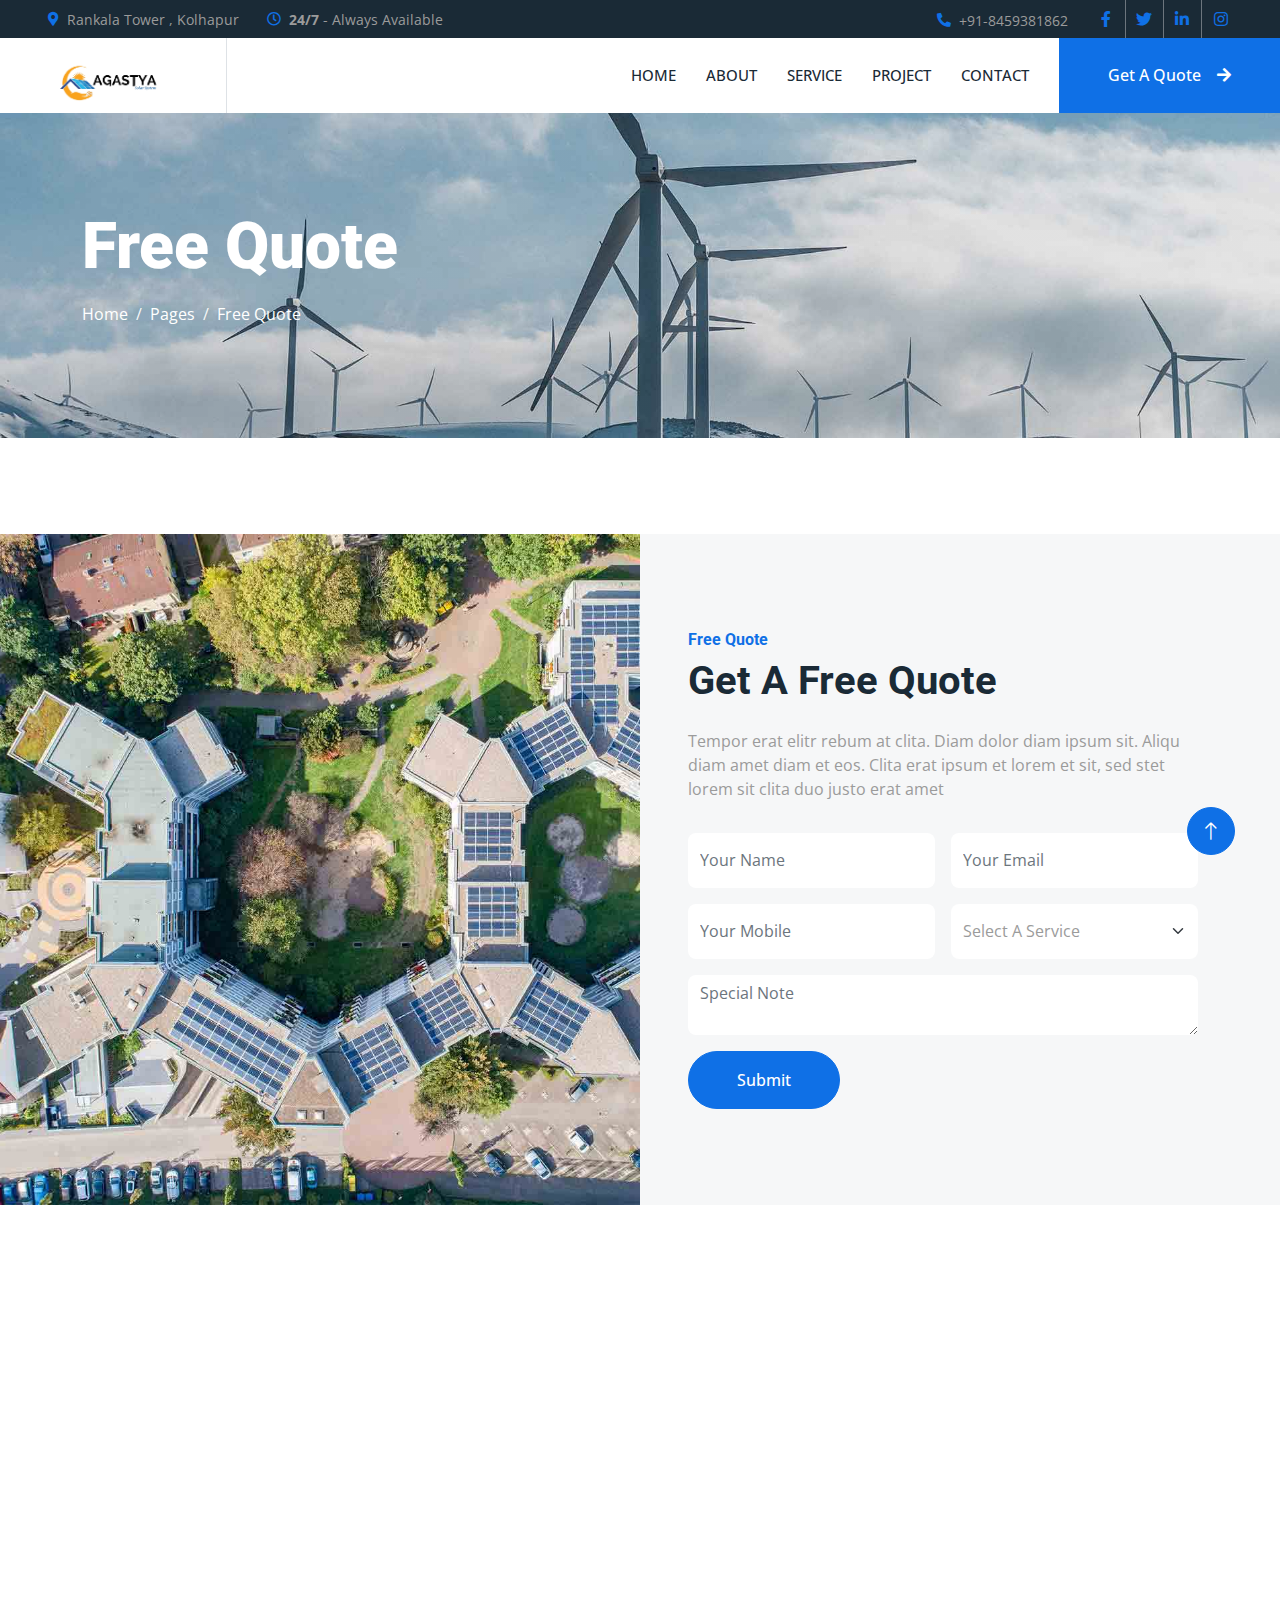
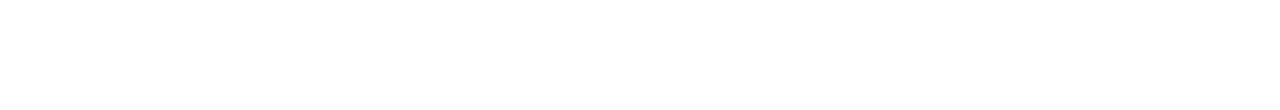
<file: quote.html>
<!DOCTYPE html>
<html lang="en">

<head>
    <meta charset="utf-8">
    <title>Agastya Solar - Freedom from Increased Household and Industrial Electricity Bills</title>
    <meta content="width=device-width, initial-scale=1.0" name="viewport">
    <meta
        content="Agastya Solar provides affordable solar energy solutions to reduce household and industrial electricity bills, renewable energy, solar power installation, solar panel systems, clean energy, sustainable electricity solutions, solar energy savings, solar energy for businesses, residential solar, commercial solar systems, energy efficiency, solar energy for homes, green energy solutions, reduce electricity costs, solar energy company"
        name="keywords">

    <meta
        content="Agastya Solar is dedicated to offering innovative and sustainable solar energy solutions that help households and businesses save on rising electricity costs."
        name="description">

    <!-- Meta Image -->
    <meta property="og:image" content="https://yourwebsite.com/images/og-image.jpg">

    <!-- Favicon -->
    <link href="./img/favicon.jpeg" rel="icon">

    <!-- Google Web Fonts -->
    <link rel="preconnect" href="https://fonts.googleapis.com">
    <link rel="preconnect" href="https://fonts.gstatic.com" crossorigin>
    <link
        href="https://fonts.googleapis.com/css2?family=Open+Sans:wght@400;500&family=Roboto:wght@500;700;900&display=swap"
        rel="stylesheet">

    <!-- Icon Font Stylesheet -->
    <link href="https://cdnjs.cloudflare.com/ajax/libs/font-awesome/5.10.0/css/all.min.css" rel="stylesheet">
    <link href="https://cdn.jsdelivr.net/npm/bootstrap-icons@1.4.1/font/bootstrap-icons.css" rel="stylesheet">

    <!-- Libraries Stylesheet -->
    <link href="lib/animate/animate.min.css" rel="stylesheet">
    <link href="lib/owlcarousel/assets/owl.carousel.min.css" rel="stylesheet">
    <link href="lib/lightbox/css/lightbox.min.css" rel="stylesheet">

    <!-- Customized Bootstrap Stylesheet -->
    <link href="css/bootstrap.min.css" rel="stylesheet">

    <!-- Template Stylesheet -->
    <link href="css/style.css" rel="stylesheet">
</head>

<body>
    <!-- Spinner Start -->
    <div id="spinner"
        class="show bg-white position-fixed translate-middle w-100 vh-100 top-50 start-50 d-flex align-items-center justify-content-center">
        <div class="spinner-border text-primary" style="width: 3rem; height: 3rem;" role="status">
            <span class="sr-only">Loading...</span>
        </div>
    </div>
    <!-- Spinner End -->


    <!-- Topbar Start -->
    <div class="container-fluid bg-dark p-0">
        <div class="row gx-0 d-none d-lg-flex">
            <div class="col-lg-7 px-5 text-start">
                <div class="h-100 d-inline-flex align-items-center me-4">
                    <small class="fa fa-map-marker-alt text-primary me-2"></small>
                    <small>Rankala Tower , Kolhapur</small>
                </div>
                <div class="h-100 d-inline-flex align-items-center">
                    <small class="far fa-clock text-primary me-2"></small>
                    <small class=""><strong>24/7</strong> - Always Available</small>
                </div>
            </div>
            <div class="col-lg-5 px-5 text-end">
                <div class="h-100 d-inline-flex align-items-center me-4">
                    <small class="fa fa-phone-alt text-primary me-2"></small>
                    <small>+91-8459381862</small>
                </div>
                <div class="h-100 d-inline-flex align-items-center mx-n2">
                    <a class="btn btn-square btn-link rounded-0 border-0 border-end border-secondary" href=""><i
                            class="fab fa-facebook-f"></i></a>
                    <a class="btn btn-square btn-link rounded-0 border-0 border-end border-secondary" href=""><i
                            class="fab fa-twitter"></i></a>
                    <a class="btn btn-square btn-link rounded-0 border-0 border-end border-secondary" href=""><i
                            class="fab fa-linkedin-in"></i></a>
                    <a class="btn btn-square btn-link rounded-0" href="https://www.instagram.com/agastya.solar/"><i
                            class="fab fa-instagram"></i></a>
                </div>
            </div>
        </div>
    </div>
    <!-- Topbar End -->


    <!-- Navbar Start -->
    <nav class="navbar navbar-expand-lg bg-white navbar-light sticky-top p-0">
        <a href="index.html" class="navbar-brand d-flex align-items-center border-end px-4 px-lg-5">
            <h2 class="m-0 text-primary"><img src="./img/logo.png" alt="logo" class="logo-img"></h2>
        </a>
        <button type="button" class="navbar-toggler me-4" data-bs-toggle="collapse" data-bs-target="#navbarCollapse">
            <span class="navbar-toggler-icon"></span>
        </button>
        <div class="collapse navbar-collapse" id="navbarCollapse">
            <div class="navbar-nav ms-auto p-4 p-lg-0">
                <a href="index.html" class="nav-item nav-link">Home</a>
                <a href="about.html" class="nav-item nav-link">About</a>
                <a href="service.html" class="nav-item nav-link">Service</a>
                <a href="project.html" class="nav-item nav-link">Project</a>

                <a href="contact.html" class="nav-item nav-link">Contact</a>
            </div>
            <a href="" class="btn btn-primary rounded-0 py-4 px-lg-5 d-none d-lg-block">Get A Quote<i
                    class="fa fa-arrow-right ms-3"></i></a>
        </div>
    </nav>
    <!-- Navbar End -->


    <!-- Page Header Start -->
    <div class="container-fluid page-header py-5 mb-5">
        <div class="container py-5">
            <h1 class="display-3 text-white mb-3 animated slideInDown">Free Quote</h1>
            <nav aria-label="breadcrumb animated slideInDown">
                <ol class="breadcrumb">
                    <li class="breadcrumb-item"><a class="text-white" href="#">Home</a></li>
                    <li class="breadcrumb-item"><a class="text-white" href="#">Pages</a></li>
                    <li class="breadcrumb-item text-white active" aria-current="page">Free Quote</li>
                </ol>
            </nav>
        </div>
    </div>
    <!-- Page Header End -->


    <!-- Quote Start -->
    <div class="container-fluid bg-light overflow-hidden px-lg-0" style="margin: 6rem 0;">
        <div class="container quote px-lg-0">
            <div class="row g-0 mx-lg-0">
                <div class="col-lg-6 ps-lg-0 wow fadeIn" data-wow-delay="0.1s" style="min-height: 400px;">
                    <div class="position-relative h-100">
                        <img class="position-absolute img-fluid w-100 h-100" src="img/quote.jpg"
                            style="object-fit: cover;" alt="">
                    </div>
                </div>
                <div class="col-lg-6 quote-text py-5 wow fadeIn" data-wow-delay="0.5s">
                    <div class="p-lg-5 pe-lg-0">
                        <h6 class="text-primary">Free Quote</h6>
                        <h1 class="mb-4">Get A Free Quote</h1>
                        <p class="mb-4 pb-2">Tempor erat elitr rebum at clita. Diam dolor diam ipsum sit. Aliqu diam
                            amet diam et eos. Clita erat ipsum et lorem et sit, sed stet lorem sit clita duo justo erat
                            amet</p>
                        <form>
                            <div class="row g-3">
                                <div class="col-12 col-sm-6">
                                    <input type="text" class="form-control border-0" placeholder="Your Name"
                                        style="height: 55px;">
                                </div>
                                <div class="col-12 col-sm-6">
                                    <input type="email" class="form-control border-0" placeholder="Your Email"
                                        style="height: 55px;">
                                </div>
                                <div class="col-12 col-sm-6">
                                    <input type="text" class="form-control border-0" placeholder="Your Mobile"
                                        style="height: 55px;">
                                </div>
                                <div class="col-12 col-sm-6">
                                    <select class="form-select border-0" style="height: 55px;">
                                        <option selected>Select A Service</option>
                                        <option value="1">Service 1</option>
                                        <option value="2">Service 2</option>
                                        <option value="3">Service 3</option>
                                    </select>
                                </div>
                                <div class="col-12">
                                    <textarea class="form-control border-0" placeholder="Special Note"></textarea>
                                </div>
                                <div class="col-12">
                                    <button class="btn btn-primary rounded-pill py-3 px-5" type="submit">Submit</button>
                                </div>
                            </div>
                        </form>
                    </div>
                </div>
            </div>
        </div>
    </div>
    <!-- Quote End -->


    <!-- Footer Start -->
    <div class="container-fluid bg-dark text-body footer mt-5 pt-5 wow fadeIn" data-wow-delay="0.1s">
        <div class="container py-5">
            <div class="row g-5">
                <div class="col-lg-3 col-md-6">
                    <h5 class="text-white mb-4">Address</h5>
                    <p class="mb-2"><i class="fa fa-map-marker-alt me-3"></i>123 Street, New York, USA</p>
                    <p class="mb-2"><i class="fa fa-phone-alt me-3"></i>+012 345 67890</p>
                    <p class="mb-2"><i class="fa fa-envelope me-3"></i>info@example.com</p>
                    <div class="d-flex pt-2">
                        <a class="btn btn-square btn-outline-light btn-social" href=""><i
                                class="fab fa-twitter"></i></a>
                        <a class="btn btn-square btn-outline-light btn-social" href=""><i
                                class="fab fa-facebook-f"></i></a>
                        <a class="btn btn-square btn-outline-light btn-social" href=""><i
                                class="fab fa-youtube"></i></a>
                        <a class="btn btn-square btn-outline-light btn-social" href=""><i
                                class="fab fa-linkedin-in"></i></a>
                    </div>
                </div>
                <div class="col-lg-3 col-md-6">
                    <h5 class="text-white mb-4">Quick Links</h5>
                    <a class="btn btn-link" href="">About Us</a>
                    <a class="btn btn-link" href="">Contact Us</a>
                    <a class="btn btn-link" href="">Our Services</a>

                </div>
                <div class="col-lg-3 col-md-6">
                    <h5 class="text-white mb-4">Project Gallery</h5>
                    <div class="row g-2">
                        <div class="col-4">
                            <img class="img-fluid rounded" src="img/gallery-1.jpg" alt="">
                        </div>
                        <div class="col-4">
                            <img class="img-fluid rounded" src="img/gallery-2.jpg" alt="">
                        </div>
                        <div class="col-4">
                            <img class="img-fluid rounded" src="img/gallery-3.jpg" alt="">
                        </div>
                        <div class="col-4">
                            <img class="img-fluid rounded" src="img/gallery-4.jpg" alt="">
                        </div>
                        <div class="col-4">
                            <img class="img-fluid rounded" src="img/gallery-5.jpg" alt="">
                        </div>
                        <div class="col-4">
                            <img class="img-fluid rounded" src="img/gallery-6.jpg" alt="">
                        </div>
                    </div>
                </div>
                <div class="col-lg-3 col-md-6">
                    <h5 class="text-white mb-4">Newsletter</h5>
                    <p>Dolor amet sit justo amet elitr clita ipsum elitr est.</p>
                    <div class="position-relative mx-auto" style="max-width: 400px;">
                        <input class="form-control border-0 w-100 py-3 ps-4 pe-5" type="text" placeholder="Your email">
                        <button type="button"
                            class="btn btn-primary py-2 position-absolute top-0 end-0 mt-2 me-2">SignUp</button>
                    </div>
                </div>
            </div>
        </div>
        <div class="container">
            <div class="copyright">
                <div class="row">
                    <div class="col-md-6 text-center text-md-start mb-3 mb-md-0">
                        &copy; <a href="#">Your Site Name</a>, All Right Reserved.
                    </div>
                    <div class="col-md-6 text-center text-md-end">
                        <!--/*** This template is free as long as you keep the footer author’s credit link/attribution link/backlink. If you'd like to use the template without the footer author’s credit link/attribution link/backlink, you can purchase the Credit Removal License from "https://htmlcodex.com/credit-removal". Thank you for your support. ***/-->

                    </div>
                </div>
            </div>
        </div>
    </div>
    <!-- Footer End -->


    <!-- Back to Top -->
    <a href="#" class="btn btn-lg btn-primary btn-lg-square rounded-circle back-to-top"><i
            class="bi bi-arrow-up"></i></a>


    <!-- JavaScript Libraries -->
    <script src="https://code.jquery.com/jquery-3.4.1.min.js"></script>
    <script src="https://cdn.jsdelivr.net/npm/bootstrap@5.0.0/dist/js/bootstrap.bundle.min.js"></script>
    <script src="lib/wow/wow.min.js"></script>
    <script src="lib/easing/easing.min.js"></script>
    <script src="lib/waypoints/waypoints.min.js"></script>
    <script src="lib/counterup/counterup.min.js"></script>
    <script src="lib/owlcarousel/owl.carousel.min.js"></script>
    <script src="lib/isotope/isotope.pkgd.min.js"></script>
    <script src="lib/lightbox/js/lightbox.min.js"></script>

    <!-- Template Javascript -->
    <script src="js/main.js"></script>
</body>

</html>
</file>
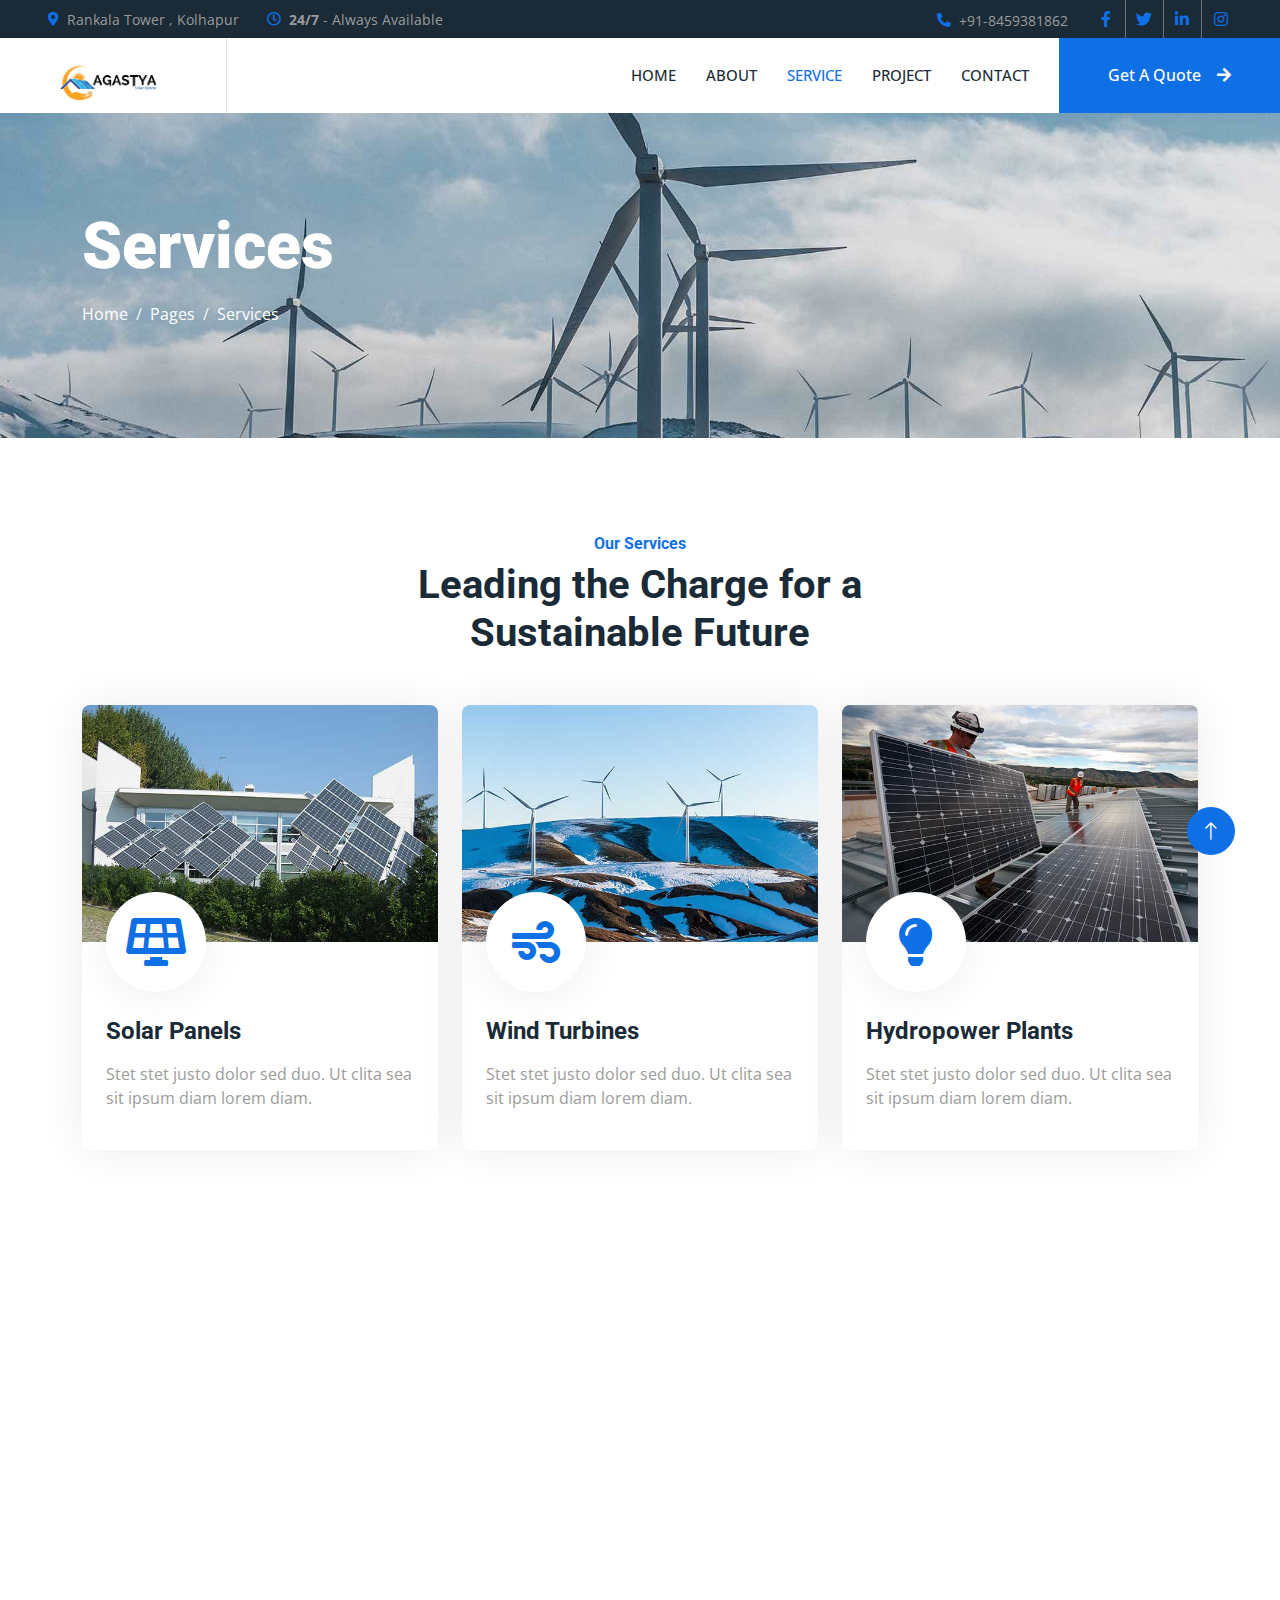
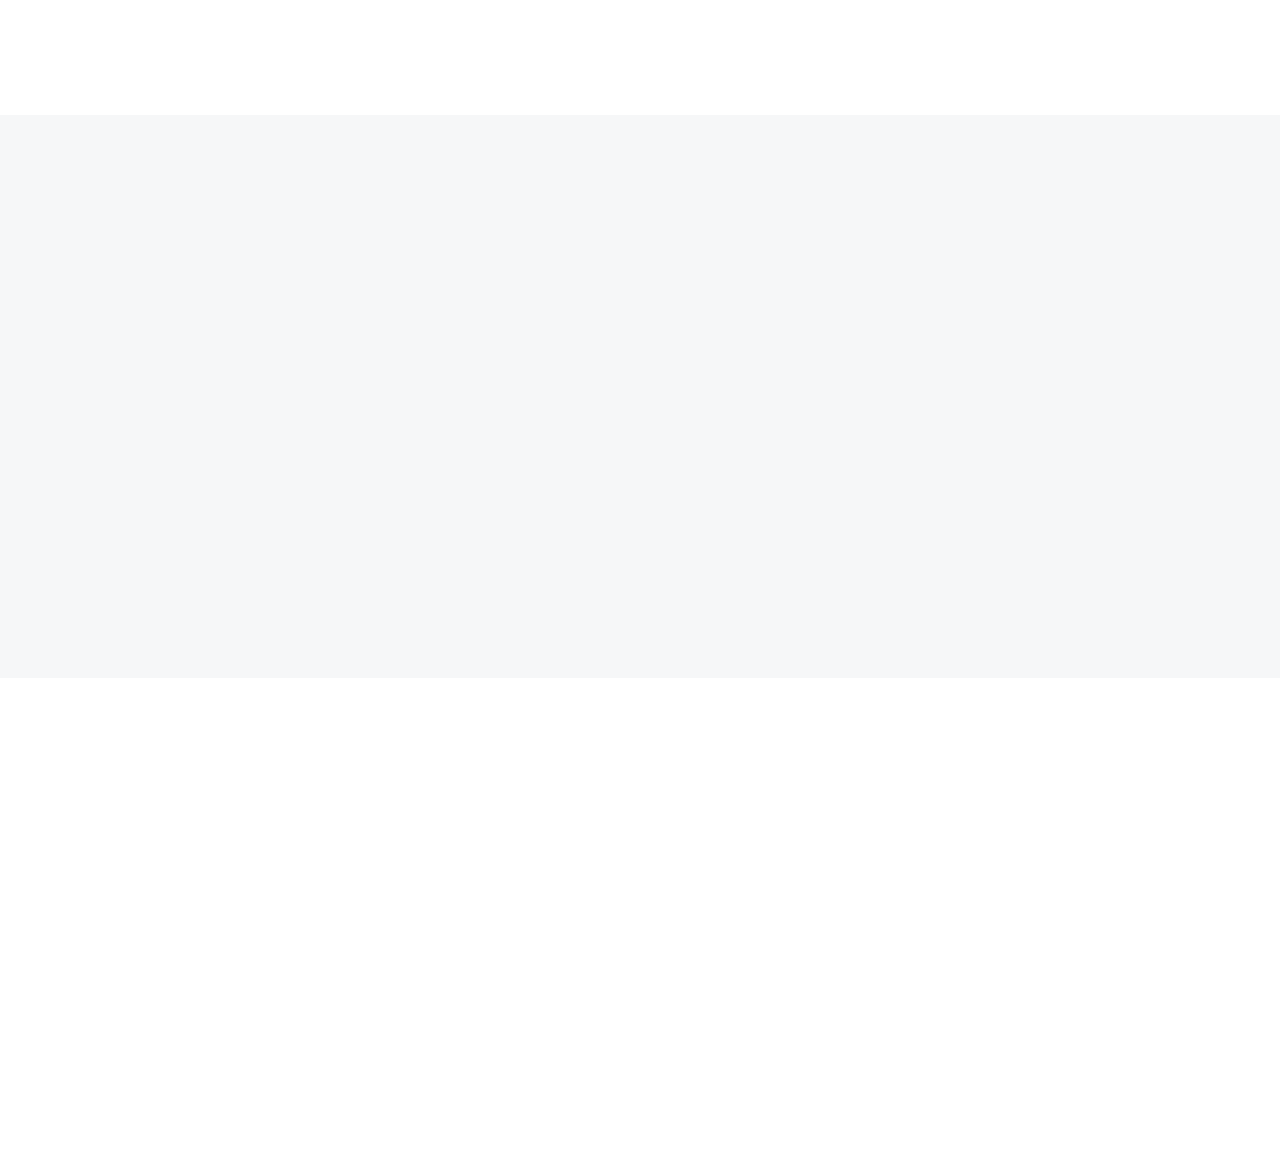
<file: service.html>
<!DOCTYPE html>
<html lang="en">

<head>
    <meta charset="utf-8">
    <title>Agastya Solar - Freedom from Increased Household and Industrial Electricity Bills</title>
    <meta content="width=device-width, initial-scale=1.0" name="viewport">
    <meta
        content="Agastya Solar provides affordable solar energy solutions to reduce household and industrial electricity bills, renewable energy, solar power installation, solar panel systems, clean energy, sustainable electricity solutions, solar energy savings, solar energy for businesses, residential solar, commercial solar systems, energy efficiency, solar energy for homes, green energy solutions, reduce electricity costs, solar energy company"
        name="keywords">

    <meta
        content="Agastya Solar is dedicated to offering innovative and sustainable solar energy solutions that help households and businesses save on rising electricity costs."
        name="description">

    <!-- Meta Image -->
    <meta property="og:image" content="https://yourwebsite.com/images/og-image.jpg">

    <!-- Favicon -->
    <link href="./img/favicon.jpeg" rel="icon">

    <!-- Google Web Fonts -->
    <link rel="preconnect" href="https://fonts.googleapis.com">
    <link rel="preconnect" href="https://fonts.gstatic.com" crossorigin>
    <link
        href="https://fonts.googleapis.com/css2?family=Open+Sans:wght@400;500&family=Roboto:wght@500;700;900&display=swap"
        rel="stylesheet">

    <!-- Icon Font Stylesheet -->
    <link href="https://cdnjs.cloudflare.com/ajax/libs/font-awesome/5.10.0/css/all.min.css" rel="stylesheet">
    <link href="https://cdn.jsdelivr.net/npm/bootstrap-icons@1.4.1/font/bootstrap-icons.css" rel="stylesheet">

    <!-- Libraries Stylesheet -->
    <link href="lib/animate/animate.min.css" rel="stylesheet">
    <link href="lib/owlcarousel/assets/owl.carousel.min.css" rel="stylesheet">
    <link href="lib/lightbox/css/lightbox.min.css" rel="stylesheet">

    <!-- Customized Bootstrap Stylesheet -->
    <link href="css/bootstrap.min.css" rel="stylesheet">

    <!-- Template Stylesheet -->
    <link href="css/style.css" rel="stylesheet">
</head>

<body>
    <!-- Spinner Start -->
    <div id="spinner"
        class="show bg-white position-fixed translate-middle w-100 vh-100 top-50 start-50 d-flex align-items-center justify-content-center">
        <div class="spinner-border text-primary" style="width: 3rem; height: 3rem;" role="status">
            <span class="sr-only">Loading...</span>
        </div>
    </div>
    <!-- Spinner End -->


    <!-- Topbar Start -->
    <div class="container-fluid bg-dark p-0">
        <div class="row gx-0 d-none d-lg-flex">
            <div class="col-lg-7 px-5 text-start">
                <div class="h-100 d-inline-flex align-items-center me-4">
                    <small class="fa fa-map-marker-alt text-primary me-2"></small>
                    <small>Rankala Tower , Kolhapur</small>
                </div>
                <div class="h-100 d-inline-flex align-items-center">
                    <small class="far fa-clock text-primary me-2"></small>
                    <small class=""><strong>24/7</strong> - Always Available</small>
                </div>
            </div>
            <div class="col-lg-5 px-5 text-end">
                <div class="h-100 d-inline-flex align-items-center me-4">
                    <small class="fa fa-phone-alt text-primary me-2"></small>
                    <small>+91-8459381862</small>
                </div>
                <div class="h-100 d-inline-flex align-items-center mx-n2">
                    <a class="btn btn-square btn-link rounded-0 border-0 border-end border-secondary" href=""><i
                            class="fab fa-facebook-f"></i></a>
                    <a class="btn btn-square btn-link rounded-0 border-0 border-end border-secondary" href=""><i
                            class="fab fa-twitter"></i></a>
                    <a class="btn btn-square btn-link rounded-0 border-0 border-end border-secondary" href=""><i
                            class="fab fa-linkedin-in"></i></a>
                    <a class="btn btn-square btn-link rounded-0" href="https://www.instagram.com/agastya.solar/"><i
                            class="fab fa-instagram"></i></a>
                </div>
            </div>
        </div>
    </div>
    <!-- Topbar End -->


    <!-- Navbar Start -->
    <nav class="navbar navbar-expand-lg bg-white navbar-light sticky-top p-0">
        <a href="index.html" class="navbar-brand d-flex align-items-center border-end px-4 px-lg-5">
            <h2 class="m-0 text-primary"><img src="./img/logo.png" alt="logo" class="logo-img"></h2>
        </a>
        <button type="button" class="navbar-toggler me-4" data-bs-toggle="collapse" data-bs-target="#navbarCollapse">
            <span class="navbar-toggler-icon"></span>
        </button>
        <div class="collapse navbar-collapse" id="navbarCollapse">
            <div class="navbar-nav ms-auto p-4 p-lg-0">
                <a href="index.html" class="nav-item nav-link">Home</a>
                <a href="about.html" class="nav-item nav-link">About</a>
                <a href="service.html" class="nav-item nav-link active">Service</a>
                <a href="project.html" class="nav-item nav-link">Project</a>
                <a href="contact.html" class="nav-item nav-link">Contact</a>
            </div>
            <a href="" class="btn btn-primary rounded-0 py-4 px-lg-5 d-none d-lg-block">Get A Quote<i
                    class="fa fa-arrow-right ms-3"></i></a>
        </div>
    </nav>
    <!-- Navbar End -->


    <!-- Page Header Start -->
    <div class="container-fluid page-header py-5 mb-5">
        <div class="container py-5">
            <h1 class="display-3 text-white mb-3 animated slideInDown">Services</h1>
            <nav aria-label="breadcrumb animated slideInDown">
                <ol class="breadcrumb">
                    <li class="breadcrumb-item"><a class="text-white" href="#">Home</a></li>
                    <li class="breadcrumb-item"><a class="text-white" href="#">Pages</a></li>
                    <li class="breadcrumb-item text-white active" aria-current="page">Services</li>
                </ol>
            </nav>
        </div>
    </div>
    <!-- Page Header End -->


    <!-- Service Start -->
    <div class="container-xxl py-5">
        <div class="container">
            <div class="text-center mx-auto mb-5 wow fadeInUp" data-wow-delay="0.1s" style="max-width: 600px;">
                <h6 class="text-primary">Our Services</h6>
                <h1 class="mb-4">Leading the Charge for a Sustainable Future</h1>
            </div>
            <div class="row g-4">
                <div class="col-md-6 col-lg-4 wow fadeInUp" data-wow-delay="0.1s">
                    <div class="service-item rounded overflow-hidden">
                        <img class="img-fluid" src="img/img-600x400-1.jpg" alt="">
                        <div class="position-relative p-4 pt-0">
                            <div class="service-icon">
                                <i class="fa fa-solar-panel fa-3x"></i>
                            </div>
                            <h4 class="mb-3">Solar Panels</h4>
                            <p>Stet stet justo dolor sed duo. Ut clita sea sit ipsum diam lorem diam.</p>
                        </div>
                    </div>
                </div>
                <div class="col-md-6 col-lg-4 wow fadeInUp" data-wow-delay="0.3s">
                    <div class="service-item rounded overflow-hidden">
                        <img class="img-fluid" src="img/img-600x400-2.jpg" alt="">
                        <div class="position-relative p-4 pt-0">
                            <div class="service-icon">
                                <i class="fa fa-wind fa-3x"></i>
                            </div>
                            <h4 class="mb-3">Wind Turbines</h4>
                            <p>Stet stet justo dolor sed duo. Ut clita sea sit ipsum diam lorem diam.</p>
                        </div>
                    </div>
                </div>
                <div class="col-md-6 col-lg-4 wow fadeInUp" data-wow-delay="0.5s">
                    <div class="service-item rounded overflow-hidden">
                        <img class="img-fluid" src="img/img-600x400-3.jpg" alt="">
                        <div class="position-relative p-4 pt-0">
                            <div class="service-icon">
                                <i class="fa fa-lightbulb fa-3x"></i>
                            </div>
                            <h4 class="mb-3">Hydropower Plants</h4>
                            <p>Stet stet justo dolor sed duo. Ut clita sea sit ipsum diam lorem diam.</p>
                        </div>
                    </div>
                </div>
                <div class="col-md-6 col-lg-4 wow fadeInUp" data-wow-delay="0.1s">
                    <div class="service-item rounded overflow-hidden">
                        <img class="img-fluid" src="img/img-600x400-4.jpg" alt="">
                        <div class="position-relative p-4 pt-0">
                            <div class="service-icon">
                                <i class="fa fa-solar-panel fa-3x"></i>
                            </div>
                            <h4 class="mb-3">Solar Panels</h4>
                            <p>Stet stet justo dolor sed duo. Ut clita sea sit ipsum diam lorem diam.</p>
                        </div>
                    </div>
                </div>
                <div class="col-md-6 col-lg-4 wow fadeInUp" data-wow-delay="0.3s">
                    <div class="service-item rounded overflow-hidden">
                        <img class="img-fluid" src="img/img-600x400-5.jpg" alt="">
                        <div class="position-relative p-4 pt-0">
                            <div class="service-icon">
                                <i class="fa fa-wind fa-3x"></i>
                            </div>
                            <h4 class="mb-3">Wind Turbines</h4>
                            <p>Stet stet justo dolor sed duo. Ut clita sea sit ipsum diam lorem diam.</p>
                        </div>
                    </div>
                </div>
                <div class="col-md-6 col-lg-4 wow fadeInUp" data-wow-delay="0.5s">
                    <div class="service-item rounded overflow-hidden">
                        <img class="img-fluid" src="img/img-600x400-6.jpg" alt="">
                        <div class="position-relative p-4 pt-0">
                            <div class="service-icon">
                                <i class="fa fa-lightbulb fa-3x"></i>
                            </div>
                            <h4 class="mb-3">Hydropower Plants</h4>
                            <p>Stet stet justo dolor sed duo. Ut clita sea sit ipsum diam lorem diam.</p>
                        </div>
                    </div>
                </div>
            </div>
        </div>
    </div>
    <!-- Service End -->


    <!-- Feature Start -->
    <div class="container-fluid bg-light overflow-hidden my-5 px-lg-0">
        <div class="container feature px-lg-0">
            <div class="row g-0 mx-lg-0">
                <div class="col-lg-6 feature-text py-5 wow fadeIn" data-wow-delay="0.1s">
                    <div class="p-lg-5 ps-lg-0">
                        <h6 class="text-primary">Why Choose Us!</h6>
                        <h1 class="mb-4">Transform Your Energy with Complete Solar Solutions</h1>
                        <p class="mb-4 pb-2">Affordable, efficient, and eco-friendly solar systems for homes and
                            businesses, designed to reduce energy costs and support a sustainable future.</p>
                        <div class="row g-4">
                            <div class="col-6">
                                <div class="d-flex align-items-center">
                                    <div class="btn-lg-square bg-primary rounded-circle">
                                        <i class="fa fa-check text-white"></i>
                                    </div>
                                    <div class="ms-4">
                                        <p class="mb-0">Quality</p>
                                        <h5 class="mb-0">Services</h5>
                                    </div>
                                </div>
                            </div>
                            <div class="col-6">
                                <div class="d-flex align-items-center">
                                    <div class="btn-lg-square bg-primary rounded-circle">
                                        <i class="fa fa-user-check text-white"></i>
                                    </div>
                                    <div class="ms-4">
                                        <p class="mb-0">Expert</p>
                                        <h5 class="mb-0">Workers</h5>
                                    </div>
                                </div>
                            </div>
                            <div class="col-6">
                                <div class="d-flex align-items-center">
                                    <div class="btn-lg-square bg-primary rounded-circle">
                                        <i class="fa fa-drafting-compass text-white"></i>
                                    </div>
                                    <div class="ms-4">
                                        <p class="mb-0">Free</p>
                                        <h5 class="mb-0">Consultation</h5>
                                    </div>
                                </div>
                            </div>
                            <div class="col-6">
                                <div class="d-flex align-items-center">
                                    <div class="btn-lg-square bg-primary rounded-circle">
                                        <i class="fa fa-headphones text-white"></i>
                                    </div>
                                    <div class="ms-4">
                                        <p class="mb-0">Customer</p>
                                        <h5 class="mb-0">Support</h5>
                                    </div>
                                </div>
                            </div>
                        </div>
                    </div>
                </div>
                <div class="col-lg-6 pe-lg-0 wow fadeIn" data-wow-delay="0.5s" style="min-height: 400px;">
                    <div class="position-relative h-100">
                        <img class="position-absolute img-fluid w-100 h-100" src="img/feature.jpg"
                            style="object-fit: cover;" alt="">
                    </div>
                </div>
            </div>
        </div>
    </div>
    <!-- Feature End -->


    <!-- Testimonial Start -->
    <!-- <div class="container-xxl py-5">
        <div class="container">
            <div class="text-center mx-auto mb-5 wow fadeInUp" data-wow-delay="0.1s" style="max-width: 600px;">
                <h6 class="text-primary">Testimonial</h6>
                <h1 class="mb-4">What Our Clients Say!</h1>
            </div>
            <div class="owl-carousel testimonial-carousel wow fadeInUp" data-wow-delay="0.1s">
                <div class="testimonial-item text-center">
                    <div class="testimonial-img position-relative">
                        <img class="img-fluid rounded-circle mx-auto mb-5" src="img/testimonial-1.jpg">
                        <div class="btn-square bg-primary rounded-circle">
                            <i class="fa fa-quote-left text-white"></i>
                        </div>
                    </div>
                    <div class="testimonial-text text-center rounded p-4">
                        <p>Clita clita tempor justo dolor ipsum amet kasd amet duo justo duo duo labore sed sed. Magna
                            ut diam sit et amet stet eos sed clita erat magna elitr erat sit sit erat at rebum justo sea
                            clita.</p>
                        <h5 class="mb-1">Client Name</h5>
                        <span class="fst-italic">Profession</span>
                    </div>
                </div>
                <div class="testimonial-item text-center">
                    <div class="testimonial-img position-relative">
                        <img class="img-fluid rounded-circle mx-auto mb-5" src="img/testimonial-2.jpg">
                        <div class="btn-square bg-primary rounded-circle">
                            <i class="fa fa-quote-left text-white"></i>
                        </div>
                    </div>
                    <div class="testimonial-text text-center rounded p-4">
                        <p>Clita clita tempor justo dolor ipsum amet kasd amet duo justo duo duo labore sed sed. Magna
                            ut diam sit et amet stet eos sed clita erat magna elitr erat sit sit erat at rebum justo sea
                            clita.</p>
                        <h5 class="mb-1">Client Name</h5>
                        <span class="fst-italic">Profession</span>
                    </div>
                </div>
                <div class="testimonial-item text-center">
                    <div class="testimonial-img position-relative">
                        <img class="img-fluid rounded-circle mx-auto mb-5" src="img/testimonial-3.jpg">
                        <div class="btn-square bg-primary rounded-circle">
                            <i class="fa fa-quote-left text-white"></i>
                        </div>
                    </div>
                    <div class="testimonial-text text-center rounded p-4">
                        <p>Clita clita tempor justo dolor ipsum amet kasd amet duo justo duo duo labore sed sed. Magna
                            ut diam sit et amet stet eos sed clita erat magna elitr erat sit sit erat at rebum justo sea
                            clita.</p>
                        <h5 class="mb-1">Client Name</h5>
                        <span class="fst-italic">Profession</span>
                    </div>
                </div>
            </div>
        </div>
    </div> -->
    <!-- Testimonial End -->


    <!-- Footer Start -->
    <div class="container-fluid bg-dark text-body footer mt-5 pt-5 wow fadeIn" data-wow-delay="0.1s">
        <div class="container py-5">
            <div class="row g-5">
                <div class="col-lg-3 col-md-6">
                    <h5 class="text-white mb-4">Address</h5>
                    <p class="mb-2"><i class="fa fa-map-marker-alt me-3"></i>123 Street, New York, USA</p>
                    <p class="mb-2"><i class="fa fa-phone-alt me-3"></i>+012 345 67890</p>
                    <p class="mb-2"><i class="fa fa-envelope me-3"></i>info@example.com</p>
                    <div class="d-flex pt-2">
                        <a class="btn btn-square btn-outline-light btn-social" href=""><i
                                class="fab fa-twitter"></i></a>
                        <a class="btn btn-square btn-outline-light btn-social" href=""><i
                                class="fab fa-facebook-f"></i></a>
                        <a class="btn btn-square btn-outline-light btn-social" href=""><i
                                class="fab fa-youtube"></i></a>
                        <a class="btn btn-square btn-outline-light btn-social" href=""><i
                                class="fab fa-linkedin-in"></i></a>
                    </div>
                </div>
                <div class="col-lg-3 col-md-6">
                    <h5 class="text-white mb-4">Quick Links</h5>
                    <a class="btn btn-link" href="">About Us</a>
                    <a class="btn btn-link" href="">Contact Us</a>
                    <a class="btn btn-link" href="">Our Services</a>

                </div>
                <div class="col-lg-3 col-md-6">
                    <h5 class="text-white mb-4">Project Gallery</h5>
                    <div class="row g-2">
                        <div class="col-4">
                            <img class="img-fluid rounded" src="img/gallery-1.jpg" alt="">
                        </div>
                        <div class="col-4">
                            <img class="img-fluid rounded" src="img/gallery-2.jpg" alt="">
                        </div>
                        <div class="col-4">
                            <img class="img-fluid rounded" src="img/gallery-3.jpg" alt="">
                        </div>
                        <div class="col-4">
                            <img class="img-fluid rounded" src="img/gallery-4.jpg" alt="">
                        </div>
                        <div class="col-4">
                            <img class="img-fluid rounded" src="img/gallery-5.jpg" alt="">
                        </div>
                        <div class="col-4">
                            <img class="img-fluid rounded" src="img/gallery-6.jpg" alt="">
                        </div>
                    </div>
                </div>
                <div class="col-lg-3 col-md-6">
                    <h5 class="text-white mb-4">Newsletter</h5>
                    <p>Dolor amet sit justo amet elitr clita ipsum elitr est.</p>
                    <div class="position-relative mx-auto" style="max-width: 400px;">
                        <input class="form-control border-0 w-100 py-3 ps-4 pe-5" type="text" placeholder="Your email">
                        <button type="button"
                            class="btn btn-primary py-2 position-absolute top-0 end-0 mt-2 me-2">SignUp</button>
                    </div>
                </div>
            </div>
        </div>
        <div class="container">
            <div class="copyright">
                <div class="row">
                    <div class="col-md-6 text-center text-md-start mb-3 mb-md-0">
                        &copy; <a href="#">Your Site Name</a>, All Right Reserved.
                    </div>
                    <div class="col-md-6 text-center text-md-end">
                        <!--/*** This template is free as long as you keep the footer author’s credit link/attribution link/backlink. If you'd like to use the template without the footer author’s credit link/attribution link/backlink, you can purchase the Credit Removal License from "https://htmlcodex.com/credit-removal". Thank you for your support. ***/-->
                        Designed By <a href="https://htmlcodex.com">HTML Codex</a>
                        <br>Distributed By <a href="https://themewagon.com" target="_blank">ThemeWagon</a>
                    </div>
                </div>
            </div>
        </div>
    </div>
    <!-- Footer End -->


    <!-- Back to Top -->
    <a href="#" class="btn btn-lg btn-primary btn-lg-square rounded-circle back-to-top"><i
            class="bi bi-arrow-up"></i></a>


    <!-- JavaScript Libraries -->
    <script src="https://code.jquery.com/jquery-3.4.1.min.js"></script>
    <script src="https://cdn.jsdelivr.net/npm/bootstrap@5.0.0/dist/js/bootstrap.bundle.min.js"></script>
    <script src="lib/wow/wow.min.js"></script>
    <script src="lib/easing/easing.min.js"></script>
    <script src="lib/waypoints/waypoints.min.js"></script>
    <script src="lib/counterup/counterup.min.js"></script>
    <script src="lib/owlcarousel/owl.carousel.min.js"></script>
    <script src="lib/isotope/isotope.pkgd.min.js"></script>
    <script src="lib/lightbox/js/lightbox.min.js"></script>

    <!-- Template Javascript -->
    <script src="js/main.js"></script>
</body>

</html>
</file>
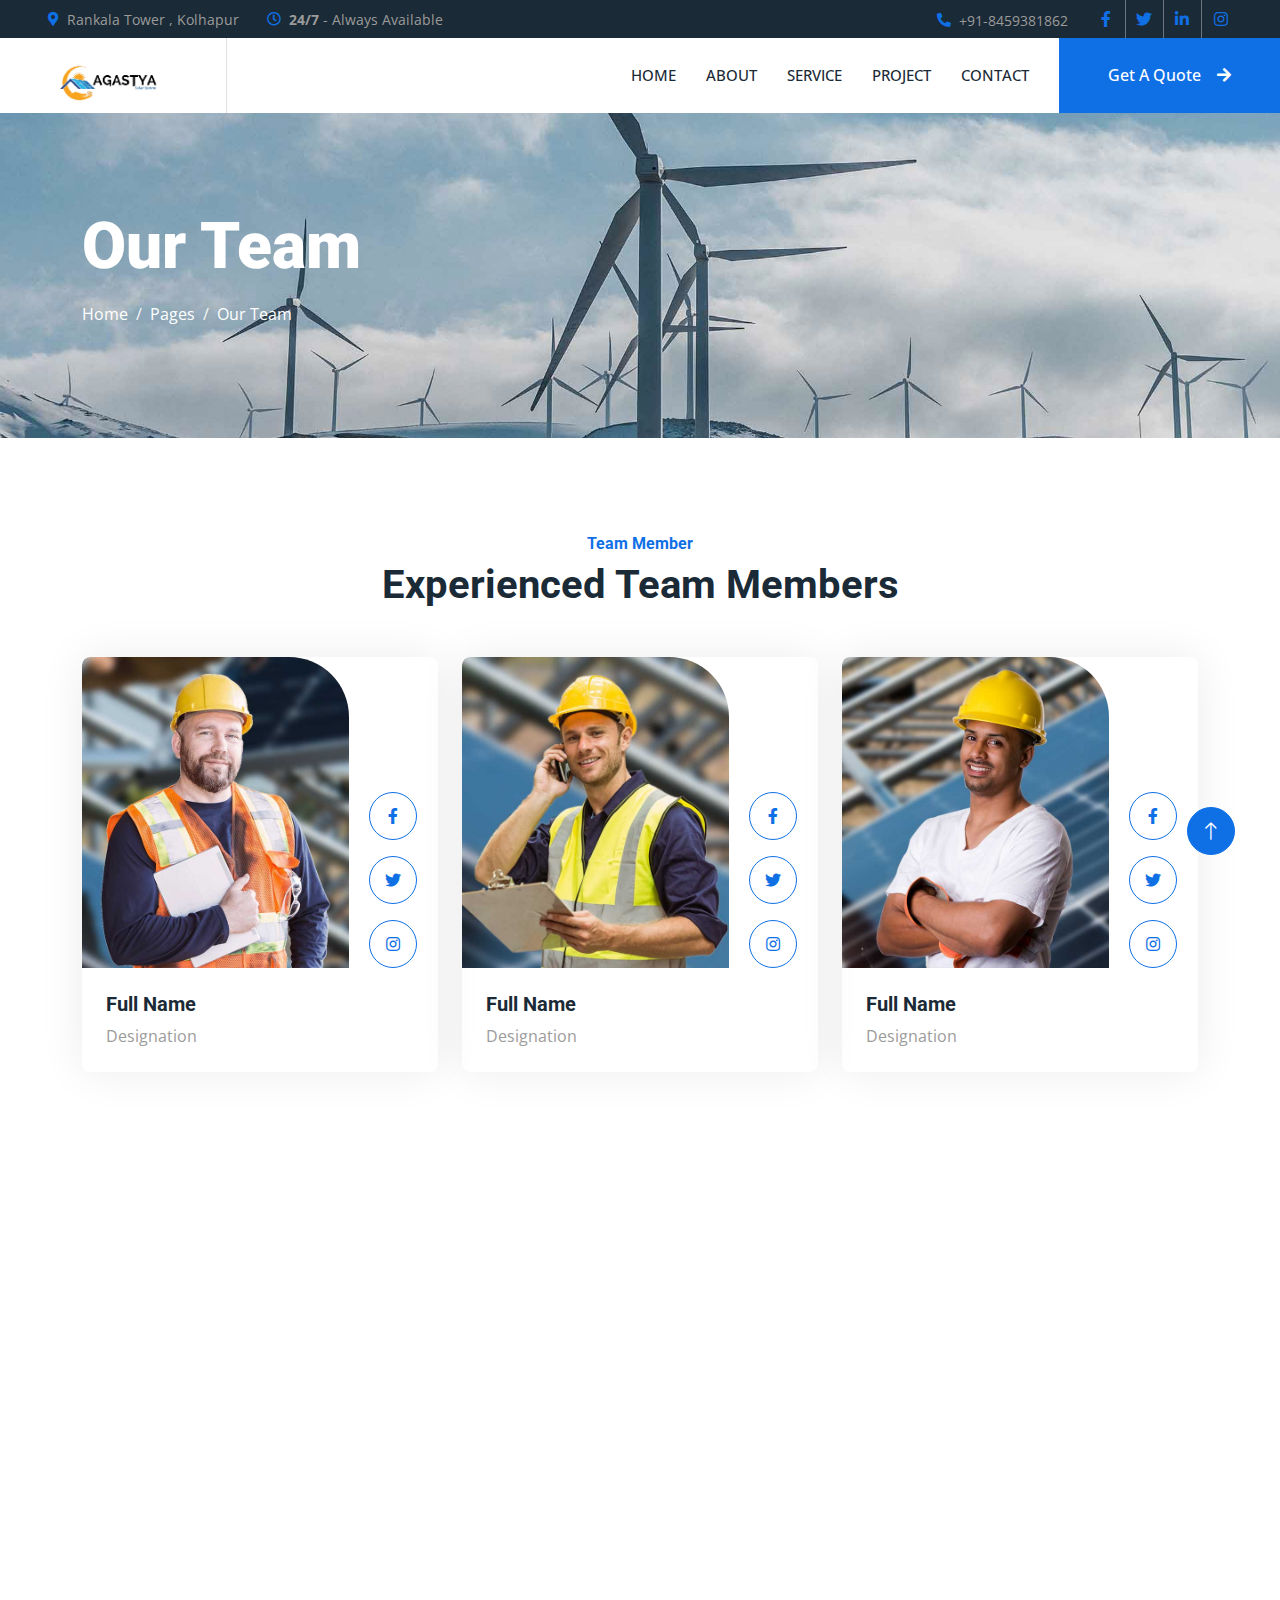
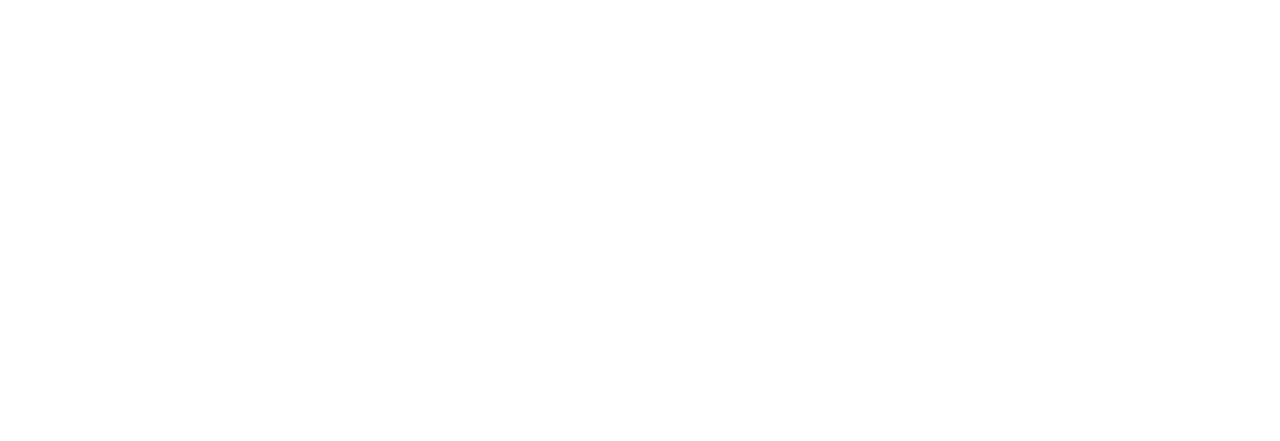
<file: team.html>
<!DOCTYPE html>
<html lang="en">

<head>
    <meta charset="utf-8">
    <title>Agastya Solar - Freedom from Increased Household and Industrial Electricity Bills</title>
    <meta content="width=device-width, initial-scale=1.0" name="viewport">
    <meta
        content="Agastya Solar provides affordable solar energy solutions to reduce household and industrial electricity bills, renewable energy, solar power installation, solar panel systems, clean energy, sustainable electricity solutions, solar energy savings, solar energy for businesses, residential solar, commercial solar systems, energy efficiency, solar energy for homes, green energy solutions, reduce electricity costs, solar energy company"
        name="keywords">

    <meta
        content="Agastya Solar is dedicated to offering innovative and sustainable solar energy solutions that help households and businesses save on rising electricity costs."
        name="description">

    <!-- Meta Image -->
    <meta property="og:image" content="https://yourwebsite.com/images/og-image.jpg">

    <!-- Favicon -->
    <link href="./img/favicon.jpeg" rel="icon">

    <!-- Google Web Fonts -->
    <link rel="preconnect" href="https://fonts.googleapis.com">
    <link rel="preconnect" href="https://fonts.gstatic.com" crossorigin>
    <link
        href="https://fonts.googleapis.com/css2?family=Open+Sans:wght@400;500&family=Roboto:wght@500;700;900&display=swap"
        rel="stylesheet">

    <!-- Icon Font Stylesheet -->
    <link href="https://cdnjs.cloudflare.com/ajax/libs/font-awesome/5.10.0/css/all.min.css" rel="stylesheet">
    <link href="https://cdn.jsdelivr.net/npm/bootstrap-icons@1.4.1/font/bootstrap-icons.css" rel="stylesheet">

    <!-- Libraries Stylesheet -->
    <link href="lib/animate/animate.min.css" rel="stylesheet">
    <link href="lib/owlcarousel/assets/owl.carousel.min.css" rel="stylesheet">
    <link href="lib/lightbox/css/lightbox.min.css" rel="stylesheet">

    <!-- Customized Bootstrap Stylesheet -->
    <link href="css/bootstrap.min.css" rel="stylesheet">

    <!-- Template Stylesheet -->
    <link href="css/style.css" rel="stylesheet">
</head>

<body>
    <!-- Spinner Start -->
    <div id="spinner"
        class="show bg-white position-fixed translate-middle w-100 vh-100 top-50 start-50 d-flex align-items-center justify-content-center">
        <div class="spinner-border text-primary" style="width: 3rem; height: 3rem;" role="status">
            <span class="sr-only">Loading...</span>
        </div>
    </div>
    <!-- Spinner End -->


    <!-- Topbar Start -->
    <div class="container-fluid bg-dark p-0">
        <div class="row gx-0 d-none d-lg-flex">
            <div class="col-lg-7 px-5 text-start">
                <div class="h-100 d-inline-flex align-items-center me-4">
                    <small class="fa fa-map-marker-alt text-primary me-2"></small>
                    <small>Rankala Tower , Kolhapur</small>
                </div>
                <div class="h-100 d-inline-flex align-items-center">
                    <small class="far fa-clock text-primary me-2"></small>
                    <small class=""><strong>24/7</strong> - Always Available</small>
                </div>
            </div>
            <div class="col-lg-5 px-5 text-end">
                <div class="h-100 d-inline-flex align-items-center me-4">
                    <small class="fa fa-phone-alt text-primary me-2"></small>
                    <small>+91-8459381862</small>
                </div>
                <div class="h-100 d-inline-flex align-items-center mx-n2">
                    <a class="btn btn-square btn-link rounded-0 border-0 border-end border-secondary" href=""><i
                            class="fab fa-facebook-f"></i></a>
                    <a class="btn btn-square btn-link rounded-0 border-0 border-end border-secondary" href=""><i
                            class="fab fa-twitter"></i></a>
                    <a class="btn btn-square btn-link rounded-0 border-0 border-end border-secondary" href=""><i
                            class="fab fa-linkedin-in"></i></a>
                    <a class="btn btn-square btn-link rounded-0" href="https://www.instagram.com/agastya.solar/"><i
                            class="fab fa-instagram"></i></a>
                </div>
            </div>
        </div>
    </div>
    <!-- Topbar End -->


    <!-- Navbar Start -->
    <nav class="navbar navbar-expand-lg bg-white navbar-light sticky-top p-0">
        <a href="index.html" class="navbar-brand d-flex align-items-center border-end px-4 px-lg-5">
            <h2 class="m-0 text-primary"><img src="./img/logo.png" alt="logo" class="logo-img"></h2>
        </a>
        <button type="button" class="navbar-toggler me-4" data-bs-toggle="collapse" data-bs-target="#navbarCollapse">
            <span class="navbar-toggler-icon"></span>
        </button>
        <div class="collapse navbar-collapse" id="navbarCollapse">
            <div class="navbar-nav ms-auto p-4 p-lg-0">
                <a href="index.html" class="nav-item nav-link">Home</a>
                <a href="about.html" class="nav-item nav-link">About</a>
                <a href="service.html" class="nav-item nav-link">Service</a>
                <a href="project.html" class="nav-item nav-link">Project</a>
                <a href="contact.html" class="nav-item nav-link">Contact</a>
            </div>
            <a href="" class="btn btn-primary rounded-0 py-4 px-lg-5 d-none d-lg-block">Get A Quote<i
                    class="fa fa-arrow-right ms-3"></i></a>
        </div>
    </nav>
    <!-- Navbar End -->


    <!-- Page Header Start -->
    <div class="container-fluid page-header py-5 mb-5">
        <div class="container py-5">
            <h1 class="display-3 text-white mb-3 animated slideInDown">Our Team</h1>
            <nav aria-label="breadcrumb animated slideInDown">
                <ol class="breadcrumb">
                    <li class="breadcrumb-item"><a class="text-white" href="#">Home</a></li>
                    <li class="breadcrumb-item"><a class="text-white" href="#">Pages</a></li>
                    <li class="breadcrumb-item text-white active" aria-current="page">Our Team</li>
                </ol>
            </nav>
        </div>
    </div>
    <!-- Page Header End -->


    <!-- Team Start -->
    <div class="container-xxl py-5">
        <div class="container">
            <div class="text-center mx-auto mb-5 wow fadeInUp" data-wow-delay="0.1s" style="max-width: 600px;">
                <h6 class="text-primary">Team Member</h6>
                <h1 class="mb-4">Experienced Team Members</h1>
            </div>
            <div class="row g-4">
                <div class="col-lg-4 col-md-6 wow fadeInUp" data-wow-delay="0.1s">
                    <div class="team-item rounded overflow-hidden">
                        <div class="d-flex">
                            <img class="img-fluid w-75" src="img/team-1.jpg" alt="">
                            <div class="team-social w-25">
                                <a class="btn btn-lg-square btn-outline-primary rounded-circle mt-3" href=""><i
                                        class="fab fa-facebook-f"></i></a>
                                <a class="btn btn-lg-square btn-outline-primary rounded-circle mt-3" href=""><i
                                        class="fab fa-twitter"></i></a>
                                <a class="btn btn-lg-square btn-outline-primary rounded-circle mt-3" href=""><i
                                        class="fab fa-instagram"></i></a>
                            </div>
                        </div>
                        <div class="p-4">
                            <h5>Full Name</h5>
                            <span>Designation</span>
                        </div>
                    </div>
                </div>
                <div class="col-lg-4 col-md-6 wow fadeInUp" data-wow-delay="0.3s">
                    <div class="team-item rounded overflow-hidden">
                        <div class="d-flex">
                            <img class="img-fluid w-75" src="img/team-2.jpg" alt="">
                            <div class="team-social w-25">
                                <a class="btn btn-lg-square btn-outline-primary rounded-circle mt-3" href=""><i
                                        class="fab fa-facebook-f"></i></a>
                                <a class="btn btn-lg-square btn-outline-primary rounded-circle mt-3" href=""><i
                                        class="fab fa-twitter"></i></a>
                                <a class="btn btn-lg-square btn-outline-primary rounded-circle mt-3" href=""><i
                                        class="fab fa-instagram"></i></a>
                            </div>
                        </div>
                        <div class="p-4">
                            <h5>Full Name</h5>
                            <span>Designation</span>
                        </div>
                    </div>
                </div>
                <div class="col-lg-4 col-md-6 wow fadeInUp" data-wow-delay="0.5s">
                    <div class="team-item rounded overflow-hidden">
                        <div class="d-flex">
                            <img class="img-fluid w-75" src="img/team-3.jpg" alt="">
                            <div class="team-social w-25">
                                <a class="btn btn-lg-square btn-outline-primary rounded-circle mt-3" href=""><i
                                        class="fab fa-facebook-f"></i></a>
                                <a class="btn btn-lg-square btn-outline-primary rounded-circle mt-3" href=""><i
                                        class="fab fa-twitter"></i></a>
                                <a class="btn btn-lg-square btn-outline-primary rounded-circle mt-3" href=""><i
                                        class="fab fa-instagram"></i></a>
                            </div>
                        </div>
                        <div class="p-4">
                            <h5>Full Name</h5>
                            <span>Designation</span>
                        </div>
                    </div>
                </div>
                <div class="col-lg-4 col-md-6 wow fadeInUp" data-wow-delay="0.1s">
                    <div class="team-item rounded overflow-hidden">
                        <div class="d-flex">
                            <img class="img-fluid w-75" src="img/team-2.jpg" alt="">
                            <div class="team-social w-25">
                                <a class="btn btn-lg-square btn-outline-primary rounded-circle mt-3" href=""><i
                                        class="fab fa-facebook-f"></i></a>
                                <a class="btn btn-lg-square btn-outline-primary rounded-circle mt-3" href=""><i
                                        class="fab fa-twitter"></i></a>
                                <a class="btn btn-lg-square btn-outline-primary rounded-circle mt-3" href=""><i
                                        class="fab fa-instagram"></i></a>
                            </div>
                        </div>
                        <div class="p-4">
                            <h5>Full Name</h5>
                            <span>Designation</span>
                        </div>
                    </div>
                </div>
                <div class="col-lg-4 col-md-6 wow fadeInUp" data-wow-delay="0.3s">
                    <div class="team-item rounded overflow-hidden">
                        <div class="d-flex">
                            <img class="img-fluid w-75" src="img/team-3.jpg" alt="">
                            <div class="team-social w-25">
                                <a class="btn btn-lg-square btn-outline-primary rounded-circle mt-3" href=""><i
                                        class="fab fa-facebook-f"></i></a>
                                <a class="btn btn-lg-square btn-outline-primary rounded-circle mt-3" href=""><i
                                        class="fab fa-twitter"></i></a>
                                <a class="btn btn-lg-square btn-outline-primary rounded-circle mt-3" href=""><i
                                        class="fab fa-instagram"></i></a>
                            </div>
                        </div>
                        <div class="p-4">
                            <h5>Full Name</h5>
                            <span>Designation</span>
                        </div>
                    </div>
                </div>
                <div class="col-lg-4 col-md-6 wow fadeInUp" data-wow-delay="0.5s">
                    <div class="team-item rounded overflow-hidden">
                        <div class="d-flex">
                            <img class="img-fluid w-75" src="img/team-1.jpg" alt="">
                            <div class="team-social w-25">
                                <a class="btn btn-lg-square btn-outline-primary rounded-circle mt-3" href=""><i
                                        class="fab fa-facebook-f"></i></a>
                                <a class="btn btn-lg-square btn-outline-primary rounded-circle mt-3" href=""><i
                                        class="fab fa-twitter"></i></a>
                                <a class="btn btn-lg-square btn-outline-primary rounded-circle mt-3" href=""><i
                                        class="fab fa-instagram"></i></a>
                            </div>
                        </div>
                        <div class="p-4">
                            <h5>Full Name</h5>
                            <span>Designation</span>
                        </div>
                    </div>
                </div>
            </div>
        </div>
    </div>
    <!-- Team End -->


    <!-- Footer Start -->
    <div class="container-fluid bg-dark text-body footer mt-5 pt-5 wow fadeIn" data-wow-delay="0.1s">
        <div class="container py-5">
            <div class="row g-5">
                <div class="col-lg-3 col-md-6">
                    <h5 class="text-white mb-4">Address</h5>
                    <p class="mb-2"><i class="fa fa-map-marker-alt me-3"></i>123 Street, New York, USA</p>
                    <p class="mb-2"><i class="fa fa-phone-alt me-3"></i>+012 345 67890</p>
                    <p class="mb-2"><i class="fa fa-envelope me-3"></i>info@example.com</p>
                    <div class="d-flex pt-2">
                        <a class="btn btn-square btn-outline-light btn-social" href=""><i
                                class="fab fa-twitter"></i></a>
                        <a class="btn btn-square btn-outline-light btn-social" href=""><i
                                class="fab fa-facebook-f"></i></a>
                        <a class="btn btn-square btn-outline-light btn-social" href=""><i
                                class="fab fa-youtube"></i></a>
                        <a class="btn btn-square btn-outline-light btn-social" href=""><i
                                class="fab fa-linkedin-in"></i></a>
                    </div>
                </div>
                <div class="col-lg-3 col-md-6">
                    <h5 class="text-white mb-4">Quick Links</h5>
                    <a class="btn btn-link" href="">About Us</a>
                    <a class="btn btn-link" href="">Contact Us</a>
                    <a class="btn btn-link" href="">Our Services</a>

                </div>
                <div class="col-lg-3 col-md-6">
                    <h5 class="text-white mb-4">Project Gallery</h5>
                    <div class="row g-2">
                        <div class="col-4">
                            <img class="img-fluid rounded" src="img/gallery-1.jpg" alt="">
                        </div>
                        <div class="col-4">
                            <img class="img-fluid rounded" src="img/gallery-2.jpg" alt="">
                        </div>
                        <div class="col-4">
                            <img class="img-fluid rounded" src="img/gallery-3.jpg" alt="">
                        </div>
                        <div class="col-4">
                            <img class="img-fluid rounded" src="img/gallery-4.jpg" alt="">
                        </div>
                        <div class="col-4">
                            <img class="img-fluid rounded" src="img/gallery-5.jpg" alt="">
                        </div>
                        <div class="col-4">
                            <img class="img-fluid rounded" src="img/gallery-6.jpg" alt="">
                        </div>
                    </div>
                </div>
                <div class="col-lg-3 col-md-6">
                    <h5 class="text-white mb-4">Newsletter</h5>
                    <p>Dolor amet sit justo amet elitr clita ipsum elitr est.</p>
                    <div class="position-relative mx-auto" style="max-width: 400px;">
                        <input class="form-control border-0 w-100 py-3 ps-4 pe-5" type="text" placeholder="Your email">
                        <button type="button"
                            class="btn btn-primary py-2 position-absolute top-0 end-0 mt-2 me-2">SignUp</button>
                    </div>
                </div>
            </div>
        </div>
        <div class="container">
            <div class="copyright">
                <div class="row">
                    <div class="col-md-6 text-center text-md-start mb-3 mb-md-0">
                        &copy; <a href="#">Your Site Name</a>, All Right Reserved.
                    </div>
                    <div class="col-md-6 text-center text-md-end">
                        <!--/*** This template is free as long as you keep the footer author’s credit link/attribution link/backlink. If you'd like to use the template without the footer author’s credit link/attribution link/backlink, you can purchase the Credit Removal License from "https://htmlcodex.com/credit-removal". Thank you for your support. ***/-->
                        Designed By <a href="https://htmlcodex.com">HTML Codex</a>
                        <br>Distributed By <a href="https://themewagon.com" target="_blank">ThemeWagon</a>
                    </div>
                </div>
            </div>
        </div>
    </div>
    <!-- Footer End -->


    <!-- Back to Top -->
    <a href="#" class="btn btn-lg btn-primary btn-lg-square rounded-circle back-to-top"><i
            class="bi bi-arrow-up"></i></a>


    <!-- JavaScript Libraries -->
    <script src="https://code.jquery.com/jquery-3.4.1.min.js"></script>
    <script src="https://cdn.jsdelivr.net/npm/bootstrap@5.0.0/dist/js/bootstrap.bundle.min.js"></script>
    <script src="lib/wow/wow.min.js"></script>
    <script src="lib/easing/easing.min.js"></script>
    <script src="lib/waypoints/waypoints.min.js"></script>
    <script src="lib/counterup/counterup.min.js"></script>
    <script src="lib/owlcarousel/owl.carousel.min.js"></script>
    <script src="lib/isotope/isotope.pkgd.min.js"></script>
    <script src="lib/lightbox/js/lightbox.min.js"></script>

    <!-- Template Javascript -->
    <script src="js/main.js"></script>
</body>

</html>
</file>
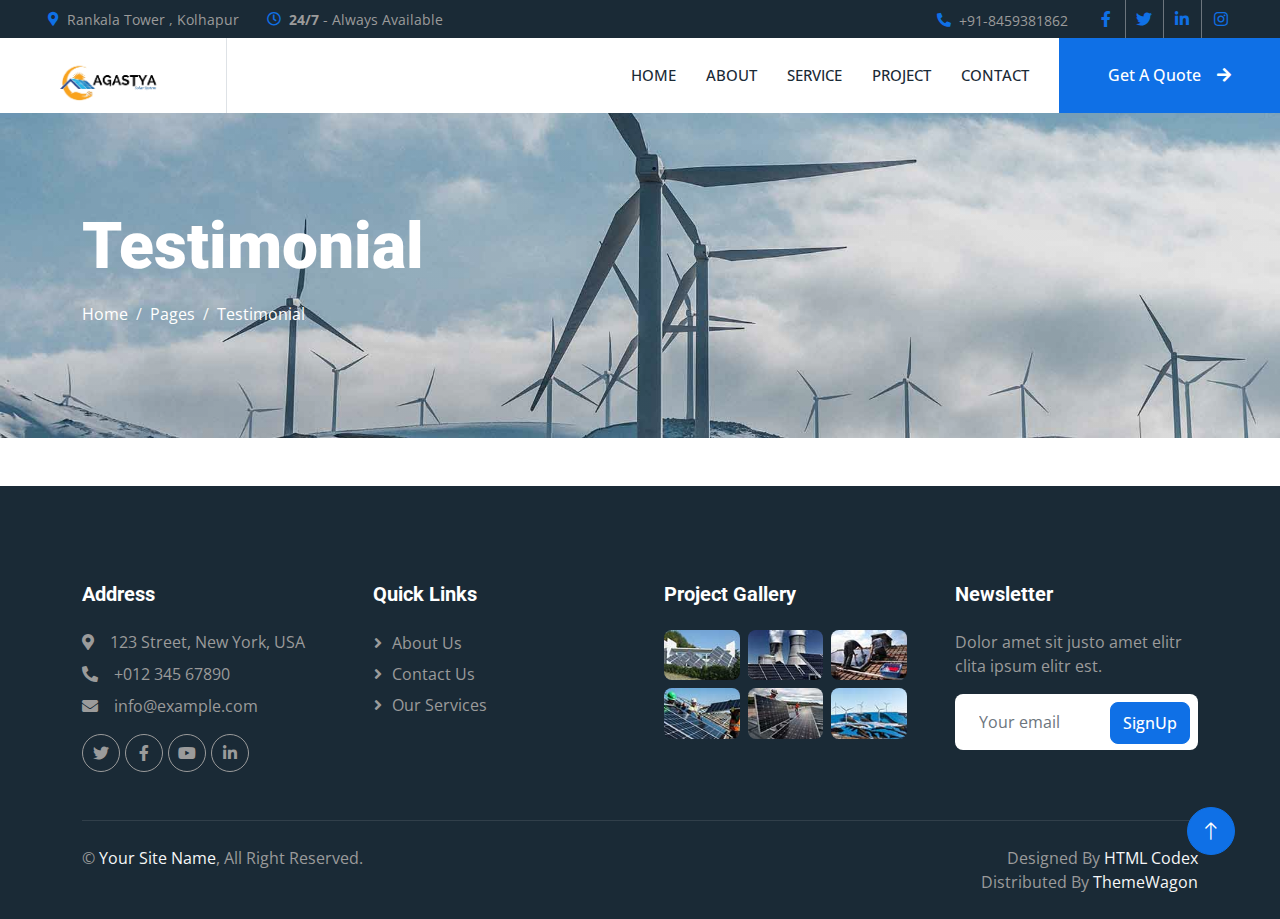
<file: testimonial.html>
<!DOCTYPE html>
<html lang="en">

<head>
    <meta charset="utf-8">
    <title>Agastya Solar - Freedom from Increased Household and Industrial Electricity Bills</title>
    <meta content="width=device-width, initial-scale=1.0" name="viewport">
    <meta
        content="Agastya Solar provides affordable solar energy solutions to reduce household and industrial electricity bills, renewable energy, solar power installation, solar panel systems, clean energy, sustainable electricity solutions, solar energy savings, solar energy for businesses, residential solar, commercial solar systems, energy efficiency, solar energy for homes, green energy solutions, reduce electricity costs, solar energy company"
        name="keywords">

    <meta
        content="Agastya Solar is dedicated to offering innovative and sustainable solar energy solutions that help households and businesses save on rising electricity costs."
        name="description">

    <!-- Meta Image -->
    <meta property="og:image" content="https://yourwebsite.com/images/og-image.jpg">

    <!-- Favicon -->
    <link href="./img/favicon.jpeg" rel="icon">

    <!-- Google Web Fonts -->
    <link rel="preconnect" href="https://fonts.googleapis.com">
    <link rel="preconnect" href="https://fonts.gstatic.com" crossorigin>
    <link
        href="https://fonts.googleapis.com/css2?family=Open+Sans:wght@400;500&family=Roboto:wght@500;700;900&display=swap"
        rel="stylesheet">

    <!-- Icon Font Stylesheet -->
    <link href="https://cdnjs.cloudflare.com/ajax/libs/font-awesome/5.10.0/css/all.min.css" rel="stylesheet">
    <link href="https://cdn.jsdelivr.net/npm/bootstrap-icons@1.4.1/font/bootstrap-icons.css" rel="stylesheet">

    <!-- Libraries Stylesheet -->
    <link href="lib/animate/animate.min.css" rel="stylesheet">
    <link href="lib/owlcarousel/assets/owl.carousel.min.css" rel="stylesheet">
    <link href="lib/lightbox/css/lightbox.min.css" rel="stylesheet">

    <!-- Customized Bootstrap Stylesheet -->
    <link href="css/bootstrap.min.css" rel="stylesheet">

    <!-- Template Stylesheet -->
    <link href="css/style.css" rel="stylesheet">
</head>

<body>
    <!-- Spinner Start -->
    <div id="spinner"
        class="show bg-white position-fixed translate-middle w-100 vh-100 top-50 start-50 d-flex align-items-center justify-content-center">
        <div class="spinner-border text-primary" style="width: 3rem; height: 3rem;" role="status">
            <span class="sr-only">Loading...</span>
        </div>
    </div>
    <!-- Spinner End -->


    <!-- Topbar Start -->
    <div class="container-fluid bg-dark p-0">
        <div class="row gx-0 d-none d-lg-flex">
            <div class="col-lg-7 px-5 text-start">
                <div class="h-100 d-inline-flex align-items-center me-4">
                    <small class="fa fa-map-marker-alt text-primary me-2"></small>
                    <small>Rankala Tower , Kolhapur</small>
                </div>
                <div class="h-100 d-inline-flex align-items-center">
                    <small class="far fa-clock text-primary me-2"></small>
                    <small class=""><strong>24/7</strong> - Always Available</small>
                </div>
            </div>
            <div class="col-lg-5 px-5 text-end">
                <div class="h-100 d-inline-flex align-items-center me-4">
                    <small class="fa fa-phone-alt text-primary me-2"></small>
                    <small>+91-8459381862</small>
                </div>
                <div class="h-100 d-inline-flex align-items-center mx-n2">
                    <a class="btn btn-square btn-link rounded-0 border-0 border-end border-secondary" href=""><i
                            class="fab fa-facebook-f"></i></a>
                    <a class="btn btn-square btn-link rounded-0 border-0 border-end border-secondary" href=""><i
                            class="fab fa-twitter"></i></a>
                    <a class="btn btn-square btn-link rounded-0 border-0 border-end border-secondary" href=""><i
                            class="fab fa-linkedin-in"></i></a>
                    <a class="btn btn-square btn-link rounded-0" href="https://www.instagram.com/agastya.solar/"><i
                            class="fab fa-instagram"></i></a>
                </div>
            </div>
        </div>
    </div>
    <!-- Topbar End -->


    <!-- Navbar Start -->
    <nav class="navbar navbar-expand-lg bg-white navbar-light sticky-top p-0">
        <a href="index.html" class="navbar-brand d-flex align-items-center border-end px-4 px-lg-5">
            <h2 class="m-0 text-primary"><img src="./img/logo.png" alt="logo" class="logo-img"></h2>
        </a>
        <button type="button" class="navbar-toggler me-4" data-bs-toggle="collapse" data-bs-target="#navbarCollapse">
            <span class="navbar-toggler-icon"></span>
        </button>
        <div class="collapse navbar-collapse" id="navbarCollapse">
            <div class="navbar-nav ms-auto p-4 p-lg-0">
                <a href="index.html" class="nav-item nav-link">Home</a>
                <a href="about.html" class="nav-item nav-link">About</a>
                <a href="service.html" class="nav-item nav-link">Service</a>
                <a href="project.html" class="nav-item nav-link">Project</a>
                <a href="contact.html" class="nav-item nav-link">Contact</a>
            </div>
            <a href="" class="btn btn-primary rounded-0 py-4 px-lg-5 d-none d-lg-block">Get A Quote<i
                    class="fa fa-arrow-right ms-3"></i></a>
        </div>
    </nav>
    <!-- Navbar End -->


    <!-- Page Header Start -->
    <div class="container-fluid page-header py-5 mb-5">
        <div class="container py-5">
            <h1 class="display-3 text-white mb-3 animated slideInDown">Testimonial</h1>
            <nav aria-label="breadcrumb animated slideInDown">
                <ol class="breadcrumb">
                    <li class="breadcrumb-item"><a class="text-white" href="#">Home</a></li>
                    <li class="breadcrumb-item"><a class="text-white" href="#">Pages</a></li>
                    <li class="breadcrumb-item text-white active" aria-current="page">Testimonial</li>
                </ol>
            </nav>
        </div>
    </div>
    <!-- Page Header End -->


    <!-- Testimonial Start -->
    <!-- <div class="container-xxl py-5">
        <div class="container">
            <div class="text-center mx-auto mb-5 wow fadeInUp" data-wow-delay="0.1s" style="max-width: 600px;">
                <h6 class="text-primary">Testimonial</h6>
                <h1 class="mb-4">What Our Clients Say!</h1>
            </div>
            <div class="owl-carousel testimonial-carousel wow fadeInUp" data-wow-delay="0.1s">
                <div class="testimonial-item text-center">
                    <div class="testimonial-img position-relative">
                        <img class="img-fluid rounded-circle mx-auto mb-5" src="img/testimonial-1.jpg">
                        <div class="btn-square bg-primary rounded-circle">
                            <i class="fa fa-quote-left text-white"></i>
                        </div>
                    </div>
                    <div class="testimonial-text text-center rounded p-4">
                        <p>Clita clita tempor justo dolor ipsum amet kasd amet duo justo duo duo labore sed sed. Magna
                            ut diam sit et amet stet eos sed clita erat magna elitr erat sit sit erat at rebum justo sea
                            clita.</p>
                        <h5 class="mb-1">Client Name</h5>
                        <span class="fst-italic">Profession</span>
                    </div>
                </div>
                <div class="testimonial-item text-center">
                    <div class="testimonial-img position-relative">
                        <img class="img-fluid rounded-circle mx-auto mb-5" src="img/testimonial-2.jpg">
                        <div class="btn-square bg-primary rounded-circle">
                            <i class="fa fa-quote-left text-white"></i>
                        </div>
                    </div>
                    <div class="testimonial-text text-center rounded p-4">
                        <p>Clita clita tempor justo dolor ipsum amet kasd amet duo justo duo duo labore sed sed. Magna
                            ut diam sit et amet stet eos sed clita erat magna elitr erat sit sit erat at rebum justo sea
                            clita.</p>
                        <h5 class="mb-1">Client Name</h5>
                        <span class="fst-italic">Profession</span>
                    </div>
                </div>
                <div class="testimonial-item text-center">
                    <div class="testimonial-img position-relative">
                        <img class="img-fluid rounded-circle mx-auto mb-5" src="img/testimonial-3.jpg">
                        <div class="btn-square bg-primary rounded-circle">
                            <i class="fa fa-quote-left text-white"></i>
                        </div>
                    </div>
                    <div class="testimonial-text text-center rounded p-4">
                        <p>Clita clita tempor justo dolor ipsum amet kasd amet duo justo duo duo labore sed sed. Magna
                            ut diam sit et amet stet eos sed clita erat magna elitr erat sit sit erat at rebum justo sea
                            clita.</p>
                        <h5 class="mb-1">Client Name</h5>
                        <span class="fst-italic">Profession</span>
                    </div>
                </div>
            </div>
        </div>
    </div> -->
    <!-- Testimonial End -->


    <!-- Footer Start -->
    <div class="container-fluid bg-dark text-body footer mt-5 pt-5 wow fadeIn" data-wow-delay="0.1s">
        <div class="container py-5">
            <div class="row g-5">
                <div class="col-lg-3 col-md-6">
                    <h5 class="text-white mb-4">Address</h5>
                    <p class="mb-2"><i class="fa fa-map-marker-alt me-3"></i>123 Street, New York, USA</p>
                    <p class="mb-2"><i class="fa fa-phone-alt me-3"></i>+012 345 67890</p>
                    <p class="mb-2"><i class="fa fa-envelope me-3"></i>info@example.com</p>
                    <div class="d-flex pt-2">
                        <a class="btn btn-square btn-outline-light btn-social" href=""><i
                                class="fab fa-twitter"></i></a>
                        <a class="btn btn-square btn-outline-light btn-social" href=""><i
                                class="fab fa-facebook-f"></i></a>
                        <a class="btn btn-square btn-outline-light btn-social" href=""><i
                                class="fab fa-youtube"></i></a>
                        <a class="btn btn-square btn-outline-light btn-social" href=""><i
                                class="fab fa-linkedin-in"></i></a>
                    </div>
                </div>
                <div class="col-lg-3 col-md-6">
                    <h5 class="text-white mb-4">Quick Links</h5>
                    <a class="btn btn-link" href="">About Us</a>
                    <a class="btn btn-link" href="">Contact Us</a>
                    <a class="btn btn-link" href="">Our Services</a>

                </div>
                <div class="col-lg-3 col-md-6">
                    <h5 class="text-white mb-4">Project Gallery</h5>
                    <div class="row g-2">
                        <div class="col-4">
                            <img class="img-fluid rounded" src="img/gallery-1.jpg" alt="">
                        </div>
                        <div class="col-4">
                            <img class="img-fluid rounded" src="img/gallery-2.jpg" alt="">
                        </div>
                        <div class="col-4">
                            <img class="img-fluid rounded" src="img/gallery-3.jpg" alt="">
                        </div>
                        <div class="col-4">
                            <img class="img-fluid rounded" src="img/gallery-4.jpg" alt="">
                        </div>
                        <div class="col-4">
                            <img class="img-fluid rounded" src="img/gallery-5.jpg" alt="">
                        </div>
                        <div class="col-4">
                            <img class="img-fluid rounded" src="img/gallery-6.jpg" alt="">
                        </div>
                    </div>
                </div>
                <div class="col-lg-3 col-md-6">
                    <h5 class="text-white mb-4">Newsletter</h5>
                    <p>Dolor amet sit justo amet elitr clita ipsum elitr est.</p>
                    <div class="position-relative mx-auto" style="max-width: 400px;">
                        <input class="form-control border-0 w-100 py-3 ps-4 pe-5" type="text" placeholder="Your email">
                        <button type="button"
                            class="btn btn-primary py-2 position-absolute top-0 end-0 mt-2 me-2">SignUp</button>
                    </div>
                </div>
            </div>
        </div>
        <div class="container">
            <div class="copyright">
                <div class="row">
                    <div class="col-md-6 text-center text-md-start mb-3 mb-md-0">
                        &copy; <a href="#">Your Site Name</a>, All Right Reserved.
                    </div>
                    <div class="col-md-6 text-center text-md-end">
                        <!--/*** This template is free as long as you keep the footer author’s credit link/attribution link/backlink. If you'd like to use the template without the footer author’s credit link/attribution link/backlink, you can purchase the Credit Removal License from "https://htmlcodex.com/credit-removal". Thank you for your support. ***/-->
                        Designed By <a href="https://htmlcodex.com">HTML Codex</a>
                        <br>Distributed By <a href="https://themewagon.com" target="_blank">ThemeWagon</a>
                    </div>
                </div>
            </div>
        </div>
    </div>
    <!-- Footer End -->


    <!-- Back to Top -->
    <a href="#" class="btn btn-lg btn-primary btn-lg-square rounded-circle back-to-top"><i
            class="bi bi-arrow-up"></i></a>


    <!-- JavaScript Libraries -->
    <script src="https://code.jquery.com/jquery-3.4.1.min.js"></script>
    <script src="https://cdn.jsdelivr.net/npm/bootstrap@5.0.0/dist/js/bootstrap.bundle.min.js"></script>
    <script src="lib/wow/wow.min.js"></script>
    <script src="lib/easing/easing.min.js"></script>
    <script src="lib/waypoints/waypoints.min.js"></script>
    <script src="lib/counterup/counterup.min.js"></script>
    <script src="lib/owlcarousel/owl.carousel.min.js"></script>
    <script src="lib/isotope/isotope.pkgd.min.js"></script>
    <script src="lib/lightbox/js/lightbox.min.js"></script>

    <!-- Template Javascript -->
    <script src="js/main.js"></script>
</body>

</html>
</file>
<file: css/style.css>
/********** Template CSS **********/
:root {
    --primary: #0F70E6;
    --light: #F6F7F8;
    --dark: #1A2A36;
}

.fw-medium {
    font-weight: 500 !important;
}

.fw-bold {
    font-weight: 700 !important;
}

.fw-black {
    font-weight: 900 !important;
}

.back-to-top {
    position: fixed;
    display: none;
    right: 45px;
    bottom: 45px;
    z-index: 99;
}


/*** Spinner ***/
#spinner {
    opacity: 0;
    visibility: hidden;
    transition: opacity .5s ease-out, visibility 0s linear .5s;
    z-index: 99999;
}

#spinner.show {
    transition: opacity .5s ease-out, visibility 0s linear 0s;
    visibility: visible;
    opacity: 1;
}


/*** Button ***/
.btn {
    font-weight: 500;
    transition: .5s;
}

.btn.btn-primary,
.btn.btn-outline-primary:hover {
    color: #FFFFFF;
}

.btn-square {
    width: 38px;
    height: 38px;
}

.btn-sm-square {
    width: 32px;
    height: 32px;
}

.btn-lg-square {
    width: 48px;
    height: 48px;
}

.btn-square,
.btn-sm-square,
.btn-lg-square {
    padding: 0;
    display: flex;
    align-items: center;
    justify-content: center;
    font-weight: normal;
}

/*** Navbar ***/
.navbar.sticky-top {
    top: -100px;
    transition: .5s;
}

.navbar .navbar-brand,
.navbar a.btn {
    height: 75px;
}

.navbar .navbar-nav .nav-link {
    margin-right: 30px;
    padding: 25px 0;
    color: var(--dark);
    font-size: 15px;
    font-weight: 500;
    text-transform: uppercase;
    outline: none;
}

.navbar .navbar-nav .nav-link:hover,
.navbar .navbar-nav .nav-link.active {
    color: var(--primary);
}

.navbar .dropdown-toggle::after {
    border: none;
    content: "\f107";
    font-family: "Font Awesome 5 Free";
    font-weight: 900;
    vertical-align: middle;
    margin-left: 8px;
}

@media (max-width: 991.98px) {
    .navbar .navbar-nav .nav-link {
        margin-right: 0;
        padding: 10px 0;
    }

    .navbar .navbar-nav {
        border-top: 1px solid #EEEEEE;
    }
}

@media (min-width: 992px) {
    .navbar .nav-item .dropdown-menu {
        display: block;
        border: none;
        margin-top: 0;
        top: 150%;
        opacity: 0;
        visibility: hidden;
        transition: .5s;
    }

    .navbar .nav-item:hover .dropdown-menu {
        top: 100%;
        visibility: visible;
        transition: .5s;
        opacity: 1;
    }
}


/*** Header ***/
.owl-carousel-inner {
    position: absolute;
    width: 100%;
    height: 100%;
    top: 0;
    left: 0;
    display: flex;
    align-items: center;
    background: rgba(0, 0, 0, .1);
}

@media (max-width: 768px) {
    .header-carousel .owl-carousel-item {
        position: relative;
        min-height: 500px;
    }

    .header-carousel .owl-carousel-item img {
        position: absolute;
        width: 100%;
        height: 100%;
        object-fit: cover;
    }

    .header-carousel .owl-carousel-item p {
        font-size: 16px !important;
    }
}

.header-carousel .owl-dots {
    position: absolute;
    width: 60px;
    height: 100%;
    top: 0;
    right: 30px;
    display: flex;
    flex-direction: column;
    align-items: center;
    justify-content: center;
}

.header-carousel .owl-dots .owl-dot {
    position: relative;
    width: 45px;
    height: 45px;
    margin: 5px 0;
    background: #FFFFFF;
    box-shadow: 0 0 30px rgba(255, 255, 255, .9);
    border-radius: 45px;
    transition: .5s;
}

.header-carousel .owl-dots .owl-dot.active {
    width: 60px;
    height: 60px;
}

.header-carousel .owl-dots .owl-dot img {
    position: absolute;
    width: 100%;
    height: 100%;
    object-fit: cover;
    padding: 2px;
    border-radius: 45px;
    transition: .5s;
}

.page-header {
    background: linear-gradient(rgba(0, 0, 0, .1), rgba(0, 0, 0, .1)), url(../img/carousel-1.jpg) center center no-repeat;
    background-size: cover;
}

.breadcrumb-item+.breadcrumb-item::before {
    color: var(--light);
}


/*** About ***/
@media (min-width: 992px) {
    .container.about {
        max-width: 100% !important;
    }

    .about-text {
        padding-right: calc(((100% - 960px) / 2) + .75rem);
    }
}

@media (min-width: 1200px) {
    .about-text {
        padding-right: calc(((100% - 1140px) / 2) + .75rem);
    }
}

@media (min-width: 1400px) {
    .about-text {
        padding-right: calc(((100% - 1320px) / 2) + .75rem);
    }
}


/*** Service ***/
.service-item {
    box-shadow: 0 0 45px rgba(0, 0, 0, .08);
}

.service-icon {
    position: relative;
    margin: -50px 0 25px 0;
    width: 100px;
    height: 100px;
    display: flex;
    align-items: center;
    justify-content: center;
    color: var(--primary);
    background: #FFFFFF;
    border-radius: 100px;
    box-shadow: 0 0 45px rgba(0, 0, 0, .08);
    transition: .5s;
}

.service-item:hover .service-icon {
    color: #FFFFFF;
    background: var(--primary);
}


/*** Feature ***/
@media (min-width: 992px) {
    .container.feature {
        max-width: 100% !important;
    }

    .feature-text {
        padding-left: calc(((100% - 960px) / 2) + .75rem);
    }
}

@media (min-width: 1200px) {
    .feature-text {
        padding-left: calc(((100% - 1140px) / 2) + .75rem);
    }
}

@media (min-width: 1400px) {
    .feature-text {
        padding-left: calc(((100% - 1320px) / 2) + .75rem);
    }
}


/*** Project Portfolio ***/
#portfolio-flters li {
    display: inline-block;
    font-weight: 500;
    color: var(--dark);
    cursor: pointer;
    transition: .5s;
    border-bottom: 2px solid transparent;
}

#portfolio-flters li:hover,
#portfolio-flters li.active {
    color: var(--primary);
    border-color: var(--primary);
}

.portfolio-img {
    position: relative;
}

.portfolio-img::before,
.portfolio-img::after {
    position: absolute;
    content: "";
    width: 0;
    height: 100%;
    top: 0;
    background: var(--dark);
    transition: .5s;
}

.portfolio-img::before {
    left: 50%;
}

.portfolio-img::after {
    right: 50%;
}

.portfolio-item:hover .portfolio-img::before {
    width: 51%;
    left: 0;
}

.portfolio-item:hover .portfolio-img::after {
    width: 51%;
    right: 0;
}

.portfolio-btn {
    position: absolute;
    top: 0;
    left: 0;
    width: 100%;
    height: 100%;
    display: flex;
    align-items: center;
    justify-content: center;
    opacity: 0;
    z-index: 1;
    transition: .5s;
}

.portfolio-item:hover .portfolio-btn {
    opacity: 1;
    transition-delay: .3s;
}


/*** Quote ***/
@media (min-width: 992px) {
    .container.quote {
        max-width: 100% !important;
    }

    .quote-text {
        padding-right: calc(((100% - 960px) / 2) + .75rem);
    }
}

@media (min-width: 1200px) {
    .quote-text {
        padding-right: calc(((100% - 1140px) / 2) + .75rem);
    }
}

@media (min-width: 1400px) {
    .quote-text {
        padding-right: calc(((100% - 1320px) / 2) + .75rem);
    }
}


/*** Team ***/
.team-item {
    box-shadow: 0 0 45px rgba(0, 0, 0, .08);
}

.team-item img {
    border-radius: 8px 60px 0 0;
}

.team-item .team-social {
    display: flex;
    flex-direction: column;
    align-items: center;
    justify-content: flex-end;
    background: #FFFFFF;
    transition: .5s;
}


/*** Testimonial ***/
.testimonial-carousel::before {
    position: absolute;
    content: "";
    top: 0;
    left: 0;
    height: 100%;
    width: 0;
    background: linear-gradient(to right, rgba(255, 255, 255, 1) 0%, rgba(255, 255, 255, 0) 100%);
    z-index: 1;
}

.testimonial-carousel::after {
    position: absolute;
    content: "";
    top: 0;
    right: 0;
    height: 100%;
    width: 0;
    background: linear-gradient(to left, rgba(255, 255, 255, 1) 0%, rgba(255, 255, 255, 0) 100%);
    z-index: 1;
}

@media (min-width: 768px) {

    .testimonial-carousel::before,
    .testimonial-carousel::after {
        width: 200px;
    }
}

@media (min-width: 992px) {

    .testimonial-carousel::before,
    .testimonial-carousel::after {
        width: 300px;
    }
}

.testimonial-carousel .owl-nav {
    position: absolute;
    width: 350px;
    top: 20px;
    left: 50%;
    transform: translateX(-50%);
    display: flex;
    justify-content: space-between;
    opacity: 0;
    transition: .5s;
    z-index: 1;
}

.testimonial-carousel:hover .owl-nav {
    width: 300px;
    opacity: 1;
}

.testimonial-carousel .owl-nav .owl-prev,
.testimonial-carousel .owl-nav .owl-next {
    position: relative;
    color: var(--primary);
    font-size: 45px;
    transition: .5s;
}

.testimonial-carousel .owl-nav .owl-prev:hover,
.testimonial-carousel .owl-nav .owl-next:hover {
    color: var(--dark);
}

.testimonial-carousel .testimonial-img img {
    width: 100px;
    height: 100px;
}

.testimonial-carousel .testimonial-img .btn-square {
    position: absolute;
    bottom: -19px;
    left: 50%;
    transform: translateX(-50%);
}

.testimonial-carousel .owl-item .testimonial-text {
    margin-bottom: 30px;
    box-shadow: 0 0 45px rgba(0, 0, 0, .08);
    transform: scale(.8);
    transition: .5s;
}

.testimonial-carousel .owl-item.center .testimonial-text {
    transform: scale(1);
}


/*** Contact ***/
@media (min-width: 992px) {
    .container.contact {
        max-width: 100% !important;
    }

    .contact-text {
        padding-left: calc(((100% - 960px) / 2) + .75rem);
    }
}

@media (min-width: 1200px) {
    .contact-text {
        padding-left: calc(((100% - 1140px) / 2) + .75rem);
    }
}

@media (min-width: 1400px) {
    .contact-text {
        padding-left: calc(((100% - 1320px) / 2) + .75rem);
    }
}


/*** Footer ***/
.footer .btn.btn-social {
    margin-right: 5px;
    color: #9B9B9B;
    border: 1px solid #9B9B9B;
    border-radius: 38px;
    transition: .3s;
}

.footer .btn.btn-social:hover {
    color: var(--primary);
    border-color: var(--light);
}

.footer .btn.btn-link {
    display: block;
    margin-bottom: 5px;
    padding: 0;
    text-align: left;
    color: #9B9B9B;
    font-weight: normal;
    text-transform: capitalize;
    transition: .3s;
}

.footer .btn.btn-link::before {
    position: relative;
    content: "\f105";
    font-family: "Font Awesome 5 Free";
    font-weight: 900;
    margin-right: 10px;
}

.footer .btn.btn-link:hover {
    color: #FFFFFF;
    letter-spacing: 1px;
    box-shadow: none;
}

.footer .copyright {
    padding: 25px 0;
    border-top: 1px solid rgba(256, 256, 256, .1);
}

.footer .copyright a {
    color: var(--light);
}

.footer .copyright a:hover {
    color: var(--primary);
}

.logo-img {
    height: 104px;
}

.error {
    color: red;
    font-size: 0.9em;
}
</file>
